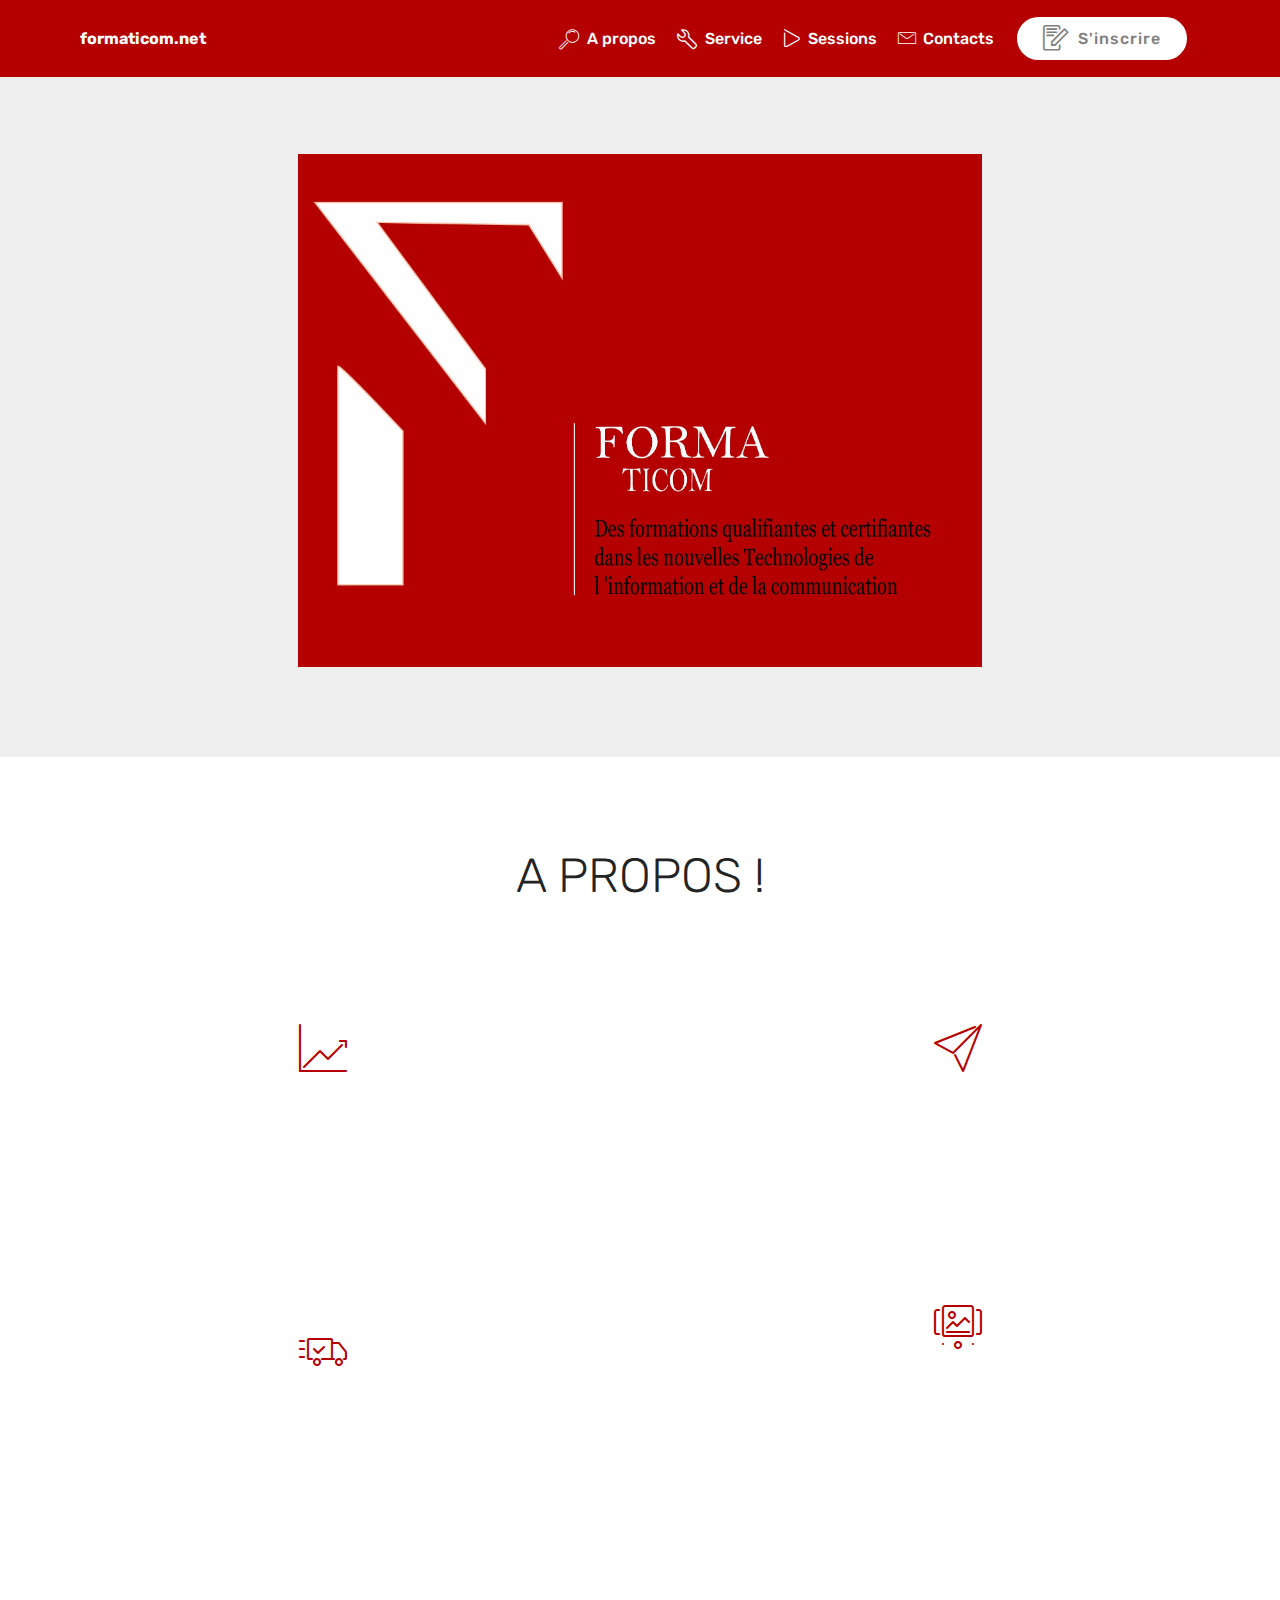
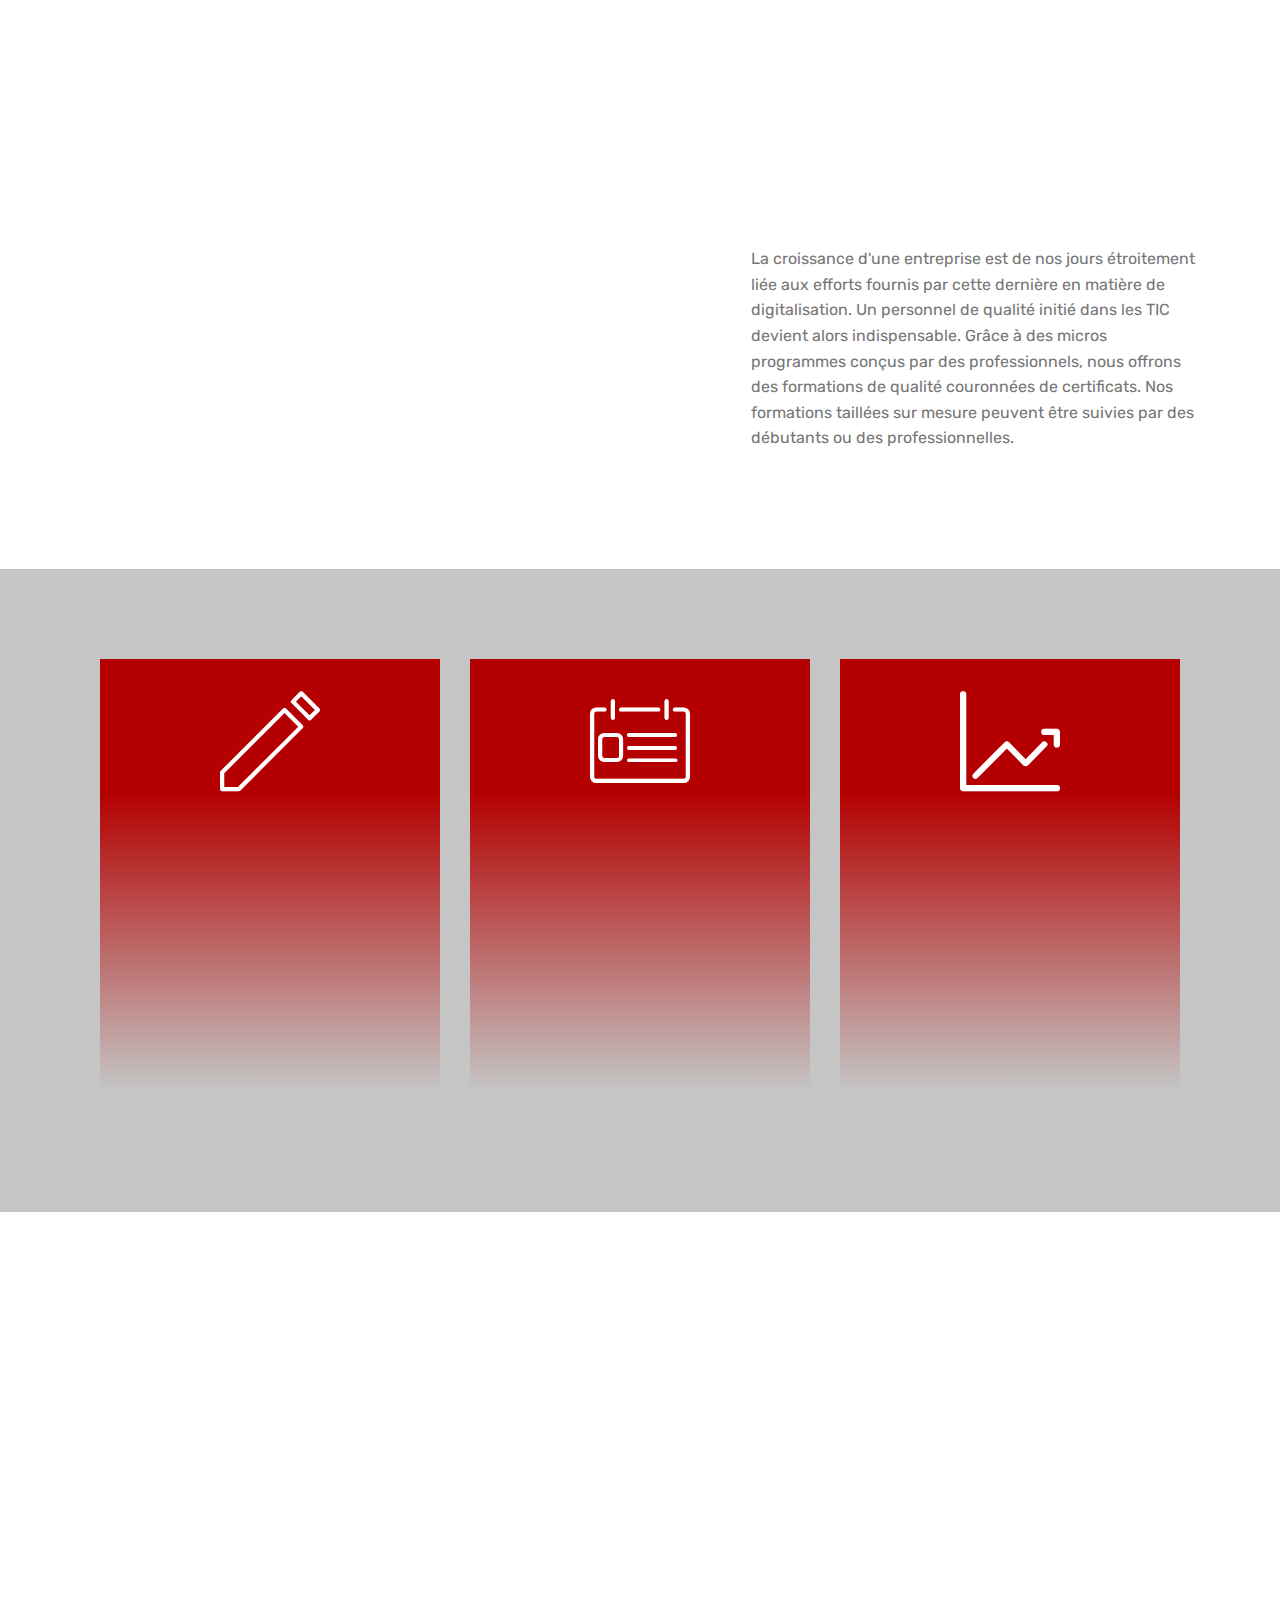
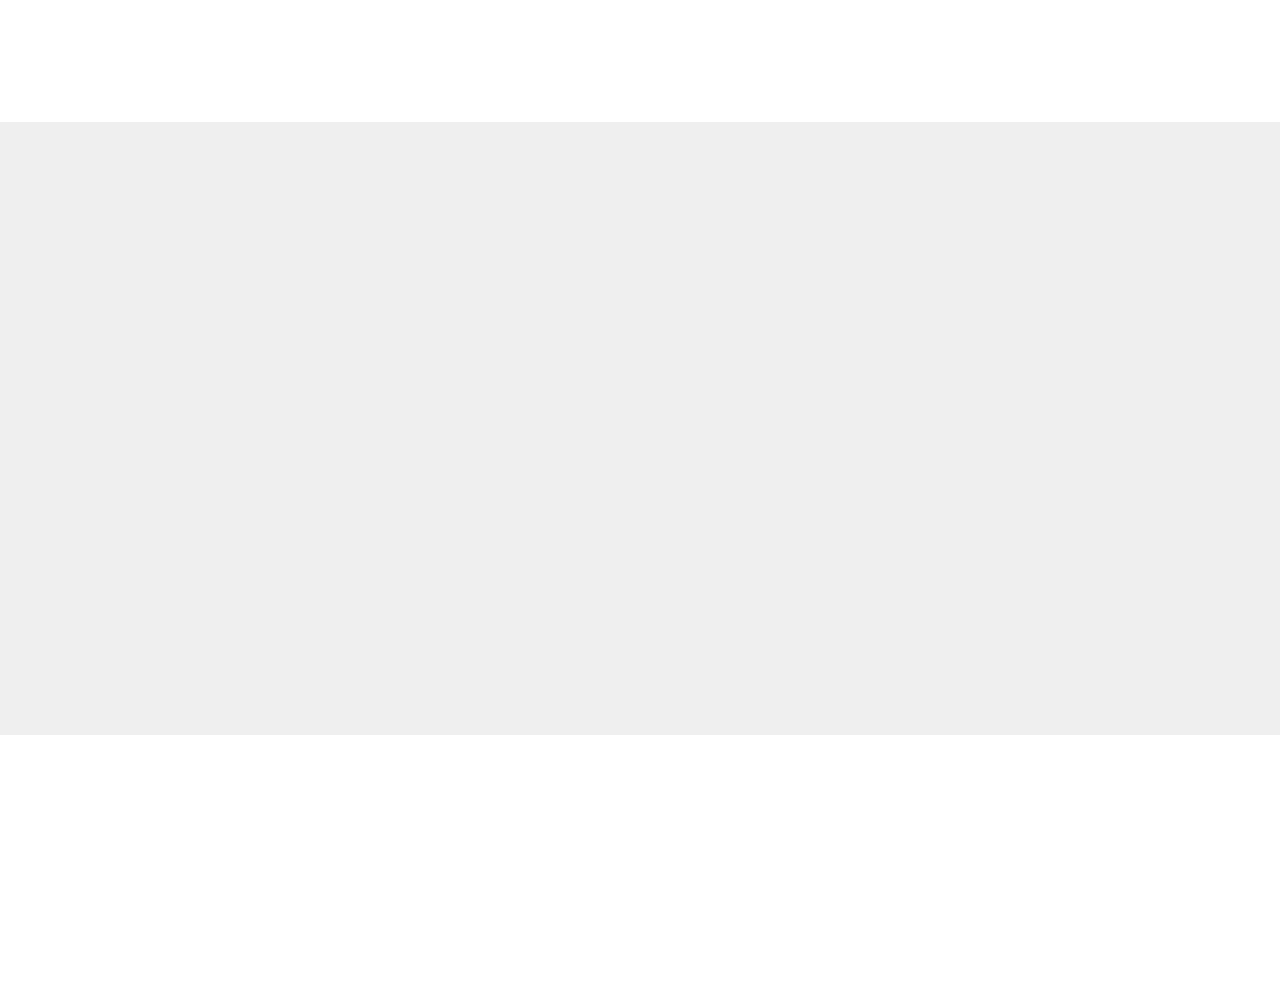
<file: index.html>
<!DOCTYPE html>
<html  >
<head>
  <!-- Site made with Mobirise Website Builder v4.12.4, https://mobirise.com -->
  <meta charset="UTF-8">
  <meta http-equiv="X-UA-Compatible" content="IE=edge">
  <meta name="generator" content="Mobirise v4.12.4, mobirise.com">
  <meta name="twitter:card" content="summary_large_image"/>
  <meta name="twitter:image:src" content="assets/images/index-meta.jpeg">
  <meta property="og:image" content="assets/images/index-meta.jpeg">
  <meta name="twitter:title" content="Home">
  <meta name="viewport" content="width=device-width, initial-scale=1, minimum-scale=1">
  <link rel="shortcut icon" href="assets/images/f.jpg" type="image/x-icon">
  <meta name="description" content="">
  
  
  <title>Home</title>
  <link rel="stylesheet" href="assets/web/assets/mobirise-icons/mobirise-icons.css">
  <link rel="stylesheet" href="assets/web/assets/mobirise-icons-bold/mobirise-icons-bold.css">
  <link rel="stylesheet" href="assets/bootstrap/css/bootstrap.min.css">
  <link rel="stylesheet" href="assets/bootstrap/css/bootstrap-grid.min.css">
  <link rel="stylesheet" href="assets/bootstrap/css/bootstrap-reboot.min.css">
  <link rel="stylesheet" href="assets/dropdown/css/style.css">
  <link rel="stylesheet" href="assets/animatecss/animate.min.css">
  <link rel="stylesheet" href="assets/tether/tether.min.css">
  <link rel="stylesheet" href="assets/socicon/css/styles.css">
  <link rel="stylesheet" href="assets/theme/css/style.css">
  <link rel="preload" as="style" href="assets/mobirise/css/mbr-additional.css"><link rel="stylesheet" href="assets/mobirise/css/mbr-additional.css" type="text/css">
  
  
  
</head>
<body>
  <section class="menu cid-smVO0CB1yA" once="menu" id="menu1-2">

    

    <nav class="navbar navbar-expand beta-menu navbar-dropdown align-items-center navbar-fixed-top navbar-toggleable-sm">
        <button class="navbar-toggler navbar-toggler-right" type="button" data-toggle="collapse" data-target="#navbarSupportedContent" aria-controls="navbarSupportedContent" aria-expanded="false" aria-label="Toggle navigation">
            <div class="hamburger">
                <span></span>
                <span></span>
                <span></span>
                <span></span>
            </div>
        </button>
        <div class="menu-logo">
            <div class="navbar-brand">
                
                <span class="navbar-caption-wrap"><a class="navbar-caption text-white display-4" href="https://mobirise.co">formaticom.net</a></span>
            </div>
        </div>
        <div class="collapse navbar-collapse" id="navbarSupportedContent">
            <ul class="navbar-nav nav-dropdown" data-app-modern-menu="true"><li class="nav-item"><a class="nav-link link text-white display-4" href="index.html#features12-7"><span class="mbri-search mbr-iconfont mbr-iconfont-btn" style="font-size: 20px;"></span>A propos</a></li><li class="nav-item"><a class="nav-link link text-white display-4" href="index.html#features8-9"><span class="mbrib-setting3 mbr-iconfont mbr-iconfont-btn" style="font-size: 20px;"></span>
                        Service</a></li><li class="nav-item"><a class="nav-link link text-white display-4" href="index.html#services2-c"><span class="mbrib-play mbr-iconfont mbr-iconfont-btn" style="font-size: 18px;"></span>
                        Sessions</a></li><li class="nav-item"><a class="nav-link link text-white display-4" href="index.html#form1-a"><span class="mbri-letter mbr-iconfont mbr-iconfont-btn" style="font-size: 18px;"></span>Contacts</a></li></ul>
            <div class="navbar-buttons mbr-section-btn"><a class="btn btn-sm btn-white display-4" href="https://mobirise.co"><span class="mbrib-edit mbr-iconfont mbr-iconfont-btn"></span>
                    S'inscrire</a></div>
        </div>
    </nav>
</section>

<section class="engine"><a href="https://mobirise.info/t">amp template</a></section><section class="header4 cid-smVPo4SfcO" data-bg-video="https://youtu.be/lMXfmJBOIiI" id="header4-4">

    

    

    <div class="container">
        <div class="row justify-content-md-center">
            <div class="media-content col-md-10">
                
                
                <div class="mbr-text align-center mbr-white pb-3">
                    
                </div>
                
            </div>
            <div class="mbr-figure pt-5">
                <img src="assets/images/photodef.jpeg" alt="Mobirise" title="" style="width: 60%;">
            </div>
        </div>
    </div>
</section>

<section class="features12 cid-smVStZF9JF" id="features12-7">
    
    

    

    <div class="container">
        <h2 class="mbr-section-title pb-2 mbr-fonts-style display-2">A PROPOS !<br></h2>
        <h3 class="mbr-section-subtitle pb-3 mbr-fonts-style display-5">Avec les TIC, Les entreprises:</h3>

        <div class="media-container-row pt-5">
            <div class="block-content align-right">
                <div class="card pl-3 pr-3 pb-5">
                    <div class="mbr-card-img-title">
                        <div class="card-img pb-3">
                             <span class="mbr-iconfont mbri-growing-chart" style="color: rgb(180, 0, 0); fill: rgb(180, 0, 0);"></span>
                        </div>
                        <div class="mbr-crt-title">
                            <h4 class="card-title py-2 mbr-crt-title mbr-fonts-style display-7">100&nbsp;</h4>
                        </div>
                    </div>                

                    <div class="card-box">
                        <p class="mbr-text mbr-section-text mbr-fonts-style display-7">doublent leurs chiffres d’affaire et peuvent désormais redéfinir leur cible, prendre des décisions en fonction de l’attente des consommateurs.</p>
                    </div>
                </div>

                <div class="card pl-3 pr-3">
                    <div class="mbr-card-img-title">
                        <div class="card-img pb-3">
                            <span class="mbr-iconfont mbri-delivery" style="color: rgb(180, 0, 0); fill: rgb(180, 0, 0);"></span>
                        </div>
                        <div class="mbr-crt-title">
                            <h4 class="card-title py-2 mbr-crt-title mbr-fonts-style display-7">300</h4>
                        </div>
                    </div>
                    <div class="card-box">
                        <p class="mbr-text mbr-section-text mbr-fonts-style display-7">S’assurer du suivi des commandes et des livraisons à distance.
                        </p>
                    </div>
                </div>
            </div>

            <div class="mbr-figure m-auto" style="width: 50%;">
                <img src="assets/images/allah-1.png" alt="Mobirise" title="">
            </div>

            <div class="block-content align-left">
                <div class="card pl-3 pr-3 pb-5">
                    <div class="mbr-card-img-title">
                        <div class="card-img pb-3">
                             <span class="mbr-iconfont mbri-paper-plane" style="color: rgb(180, 0, 0); fill: rgb(180, 0, 0);"></span>
                        </div>
                        <div class="mbr-crt-title">
                            <h4 class="card-title py-2 mbr-crt-title mbr-fonts-style display-7">200</h4>
                        </div>
                    </div>                

                    <div class="card-box">
                        <p class="mbr-text mbr-section-text mbr-fonts-style display-7">communiquer leurs informations par Internet, etre en intéraction directe avec &nbsp;une communauté d'internaute</p>
                    </div>
                </div>

                <div class="card pl-3 pr-3">
                    <div class="mbr-card-img-title">
                        <div class="card-img pb-3">
                            <span class="mbr-iconfont mbri-image-slider" style="color: rgb(180, 0, 0); fill: rgb(180, 0, 0);"></span>
                        </div>
                        <div class="mbr-crt-title">
                            <h4 class="card-title py-2 mbr-crt-title mbr-fonts-style display-7">4OO</h4>
                        </div>
                    </div>
                    <div class="card-box">
                        <p class="mbr-text mbr-section-text mbr-fonts-style display-7">Et surtout à travers la fonction marketing peuvent créer leur images et des audiences</p>
                    </div>
                </div>
            </div>
        </div>
    </div>
</section>

<section class="tabs4 cid-snjO5sZwC4" id="tabs4-1a">

    

    

    <div class="container">
        <h2 class="mbr-section-title align-center pb-3 mbr-fonts-style display-2">Ceci dit:</h2>
        

        <div class="media-container-row mt-5 pt-3">
            <div class="mbr-figure" style="width: 60%;">
                <img src="assets/images/mbr-848x617.png" alt="Mobirise" title="">
            </div>
            <div class="tabs-container">
                <ul class="nav nav-tabs" role="tablist">
                    <li class="nav-item"><a class="nav-link mbr-fonts-style active display-7" role="tab" data-toggle="tab" href="#tabs4-1a_tab0"><br></a></li>
                    
                    
                    
                    
                    
                </ul>
                <div class="tab-content">
                    <div id="tab1" class="tab-pane in active" role="tabpanel">
                        <div class="row">
                            <div class="col-md-12">
                                <p class="mbr-text py-5 mbr-fonts-style display-7">La croissance d'une entreprise est de nos jours étroitement liée aux efforts fournis par cette dernière en matière de digitalisation. Un personnel de qualité initié dans les TIC devient alors indispensable. Grâce à des micros programmes conçus par des professionnels, nous offrons des formations de qualité couronnées de certificats. Nos formations taillées sur mesure peuvent être suivies par des débutants ou des professionnelles.  <br></p>
                            </div>
                        </div>
                    </div>
                    <div id="tab2" class="tab-pane" role="tabpanel">
                        <div class="row">
                            <div class="col-md-12">
                                <p class="mbr-text py-5 mbr-fonts-style display-7">
                                    Mobirise themes are based on Bootstrap 3 and Bootstrap 4 - most powerful mobile first framework. Now, even if you're not code-savvy, you can be a part of an exciting growing bootstrap community.</p>
                            </div>
                        </div>
                    </div>
                    <div id="tab3" class="tab-pane" role="tabpanel">
                        <div class="row">
                            <div class="col-md-12">
                                <p class="mbr-text py-5 mbr-fonts-style display-7">
                                    Choose from the large selection of latest pre-made blocks - full-screen intro, bootstrap carousel, content slider, responsive image gallery with lightbox, parallax scrolling, video backgrounds, hamburger menu, sticky header and more.
                                </p>
                            </div>
                        </div>
                    </div>
                    <div id="tab4" class="tab-pane" role="tabpanel">
                        <div class="row">
                            <div class="col-md-12">
                                <p class="mbr-text py-5 mbr-fonts-style display-7">
                                    Sites made with Mobirise are 100% mobile-friendly according the latest Google Test and Google loves those websites (officially)!
                                </p>
                            </div>
                        </div>
                    </div>
                    <div id="tab5" class="tab-pane" role="tabpanel">
                        <div class="row">
                            <div class="col-md-12">
                                <p class="mbr-text py-5 mbr-fonts-style display-7">
                                    Mobirise themes are based on Bootstrap 3 and Bootstrap 4 - most powerful mobile first framework. Now, even if you're not code-savvy, you can be a part of an exciting growing bootstrap community.
                                </p>
                            </div>
                        </div>
                    </div>
                    <div id="tab6" class="tab-pane" role="tabpanel">
                        <div class="row">
                            <div class="col-md-12">
                                <p class="mbr-text py-5 mbr-fonts-style display-7">
                                    Choose from the large selection of latest pre-made blocks - full-screen intro, bootstrap carousel, content slider, responsive image gallery with lightbox, parallax scrolling, video backgrounds, hamburger menu, sticky header and more.
                                </p>
                            </div>
                        </div>
                    </div>
                </div>
            </div>
        </div>
    </div>
</section>

<section class="features8 cid-smVVg4gZ60 mbr-parallax-background" id="features8-9">

    

    <div class="mbr-overlay" style="opacity: 0.2; background-color: rgb(35, 35, 35);">
    </div>

    <div class="container">
        <div class="media-container-row">

            <div class="card  col-12 col-md-6 col-lg-4">
                <div class="card-img">
                    <span class="mbr-iconfont mbri-edit2"></span>
                </div>
                <div class="card-box align-center">
                    <h4 class="card-title mbr-fonts-style display-7">Formation</h4>
                    <p class="mbr-text mbr-fonts-style display-7">Nous offrons des formations de qualité dans plusieurs domaines des nouvelles technolgies de l'information et de la communication</p>
                    <div class="mbr-section-btn text-center"><a href="page1.html" class="btn btn-white display-4">Voire Plus</a></div>
                </div>
            </div>

            <div class="card  col-12 col-md-6 col-lg-4">
                <div class="card-img">
                    <span class="mbr-iconfont mbri-contact-form"></span>
                </div>
                <div class="card-box align-center">
                    <h4 class="card-title mbr-fonts-style display-7">Certification&nbsp;</h4>
                    <p class="mbr-text mbr-fonts-style display-7">Nos formations sont sanctionnés d'un certificat professionnelle délivré par le site suivi d'un accompagement.</p>
                    <div class="mbr-section-btn text-center"><a href="page2.html" class="btn btn-white display-4">Voire Plus</a></div>
                </div>
            </div>

            <div class="card  col-12 col-md-6 col-lg-4">
                <div class="card-img">
                    <span class="mbr-iconfont mbrib-growing-chart"></span>
                </div>
                <div class="card-box align-center">
                    <h4 class="card-title mbr-fonts-style display-7">Consultance</h4>
                    <p class="mbr-text mbr-fonts-style display-7">Nous avons aussi pour vocation d'accompagner les entreprises dans le processus de digitalisation de leur activités</p>
                    <div class="mbr-section-btn text-center"><a href="page3.html" class="btn btn-white display-4">Voire Plus</a></div>
                </div>
            </div>

            
        </div>
    </div>
</section>

<section class="services2 cid-smVYy0WZhU" id="services2-c">
    <!---->
    
    <!---->
    <!--Overlay-->
    
    <!--Container-->
    <div class="container">
        <div class="col-md-12">
            <div class="media-container-row">
                <div class="mbr-figure" style="width: 50%;">
                    <img src="assets/images/sans-titre-1.jpg" alt="Mobirise" title="">
                </div>
                <div class="align-left aside-content">
                    <h2 class="mbr-title pt-2 mbr-fonts-style display-2">Prochaine Session</h2>
                    <div class="mbr-section-text">
                        <p class="mbr-text text1 pt-2 mbr-light mbr-fonts-style display-7"><strong>Communication et &nbsp;Marketing digital</strong></p>
                        <p class="mbr-text text2 pt-4 mbr-light mbr-fonts-style display-2">
                            $190&nbsp;<span class="cost">$250</span></p>
                    </div>
                    <!--Btn-->
                    <div class="mbr-section-btn pt-3 align-left"><a href="https://mobirise.co" class="btn btn-primary-outline display-4">S'inscrire</a></div>
                </div>
            </div>
        </div>
    </div>
</section>

<section class="mbr-section form1 cid-smVVY1aJ6d" id="form1-a">

    

    
    <div class="container">
        <div class="row justify-content-center">
            <div class="title col-12 col-lg-8">
                <h2 class="mbr-section-title align-center pb-3 mbr-fonts-style display-2">
                    CONTACT FORM
                </h2>
                <h3 class="mbr-section-subtitle align-center mbr-light pb-3 mbr-fonts-style display-5">Envouyer un email à&nbsp;</h3>
            </div>
        </div>
    </div>
    <div class="container">
        <div class="row justify-content-center">
            <div class="media-container-column col-lg-8" data-form-type="formoid">
                <!---Formbuilder Form--->
                <form action="https://mobirise.com/" method="POST" class="mbr-form form-with-styler" data-form-title="Mobirise Form"><input type="hidden" name="email" data-form-email="true" value="4yLNdYAuOMpW9IFbMelUcRSJI15OOP7GUbE4m1gPMv342zIlbxJEy5iY6qr/dNaO1luRGtScjYkOReqDlXxkxaNT897ehk1jkNd8LfeTHHcF01TQdanT6vSQ+8FFUenP">
                    <div class="row">
                        <div hidden="hidden" data-form-alert="" class="alert alert-success col-12">Thanks for filling out the form!</div>
                        <div hidden="hidden" data-form-alert-danger="" class="alert alert-danger col-12">
                        </div>
                    </div>
                    <div class="dragArea row">
                        <div class="col-md-4  form-group" data-for="name">
                            <label for="name-form1-a" class="form-control-label mbr-fonts-style display-7">Name</label>
                            <input type="text" name="name" data-form-field="Name" required="required" class="form-control display-7" id="name-form1-a">
                        </div>
                        <div class="col-md-4  form-group" data-for="email">
                            <label for="email-form1-a" class="form-control-label mbr-fonts-style display-7">Email</label>
                            <input type="email" name="email" data-form-field="Email" required="required" class="form-control display-7" id="email-form1-a">
                        </div>
                        <div data-for="phone" class="col-md-4  form-group">
                            <label for="phone-form1-a" class="form-control-label mbr-fonts-style display-7">Phone</label>
                            <input type="tel" name="phone" data-form-field="Phone" class="form-control display-7" id="phone-form1-a">
                        </div>
                        <div data-for="message" class="col-md-12 form-group">
                            <label for="message-form1-a" class="form-control-label mbr-fonts-style display-7">Message</label>
                            <textarea name="message" data-form-field="Message" class="form-control display-7" id="message-form1-a"></textarea>
                        </div>
                        <div class="col-md-12 input-group-btn align-center"><button type="submit" class="btn btn-primary btn-form display-4">SEND FORM</button></div>
                    </div>
                </form><!---Formbuilder Form--->
            </div>
        </div>
    </div>
</section>

<section class="cid-smVW9fksm7" id="social-buttons2-b">

    

    

    <div class="container">
        <div class="media-container-row">
            <div class="col-md-8 align-center">
                <h2 class="pb-3 mbr-fonts-style display-2">SUIVEZ NOUS!
                </h2>
                <div class="social-list pl-0 mb-0">
                    <a href="https://twitter.com/mobirise" target="_blank">
                        <span class="px-2 mbr-iconfont mbr-iconfont-social socicon-twitter socicon" style="color: rgb(180, 0, 0); fill: rgb(180, 0, 0);"></span>
                    </a>
                    <a href="https://www.facebook.com/pages/Mobirise/1616226671953247" target="_blank">
                        <span class="px-2 mbr-iconfont mbr-iconfont-social socicon-facebook socicon" style="color: rgb(180, 0, 0); fill: rgb(180, 0, 0);"></span>
                    </a>
                    <a href="https://instagram.com/mobirise" target="_blank">
                        <span class="px-2 mbr-iconfont mbr-iconfont-social socicon-instagram socicon" style="color: rgb(180, 0, 0); fill: rgb(180, 0, 0);"></span>
                    </a>
                    <a href="https://www.youtube.com/c/mobirise" target="_blank">
                        
                    </a>
                    <a href="https://www.behance.net/Mobirise" target="_blank">
                        
                    </a>
                </div>
            </div>
        </div>
    </div>
</section>


  <script src="assets/web/assets/jquery/jquery.min.js"></script>
  <script src="assets/popper/popper.min.js"></script>
  <script src="assets/bootstrap/js/bootstrap.min.js"></script>
  <script src="assets/smoothscroll/smooth-scroll.js"></script>
  <script src="assets/dropdown/js/nav-dropdown.js"></script>
  <script src="assets/dropdown/js/navbar-dropdown.js"></script>
  <script src="assets/touchswipe/jquery.touch-swipe.min.js"></script>
  <script src="assets/viewportchecker/jquery.viewportchecker.js"></script>
  <script src="assets/ytplayer/jquery.mb.ytplayer.min.js"></script>
  <script src="assets/vimeoplayer/jquery.mb.vimeo_player.js"></script>
  <script src="assets/mbr-tabs/mbr-tabs.js"></script>
  <script src="assets/parallax/jarallax.min.js"></script>
  <script src="assets/sociallikes/social-likes.js"></script>
  <script src="assets/tether/tether.min.js"></script>
  <script src="assets/theme/js/script.js"></script>
  <script src="assets/formoid/formoid.min.js"></script>
  
  
  <input name="animation" type="hidden">
   <div id="scrollToTop" class="scrollToTop mbr-arrow-up"><a style="text-align: center;"><i class="mbr-arrow-up-icon mbr-arrow-up-icon-cm cm-icon cm-icon-smallarrow-up"></i></a></div>
  </body>
</html>
</file>
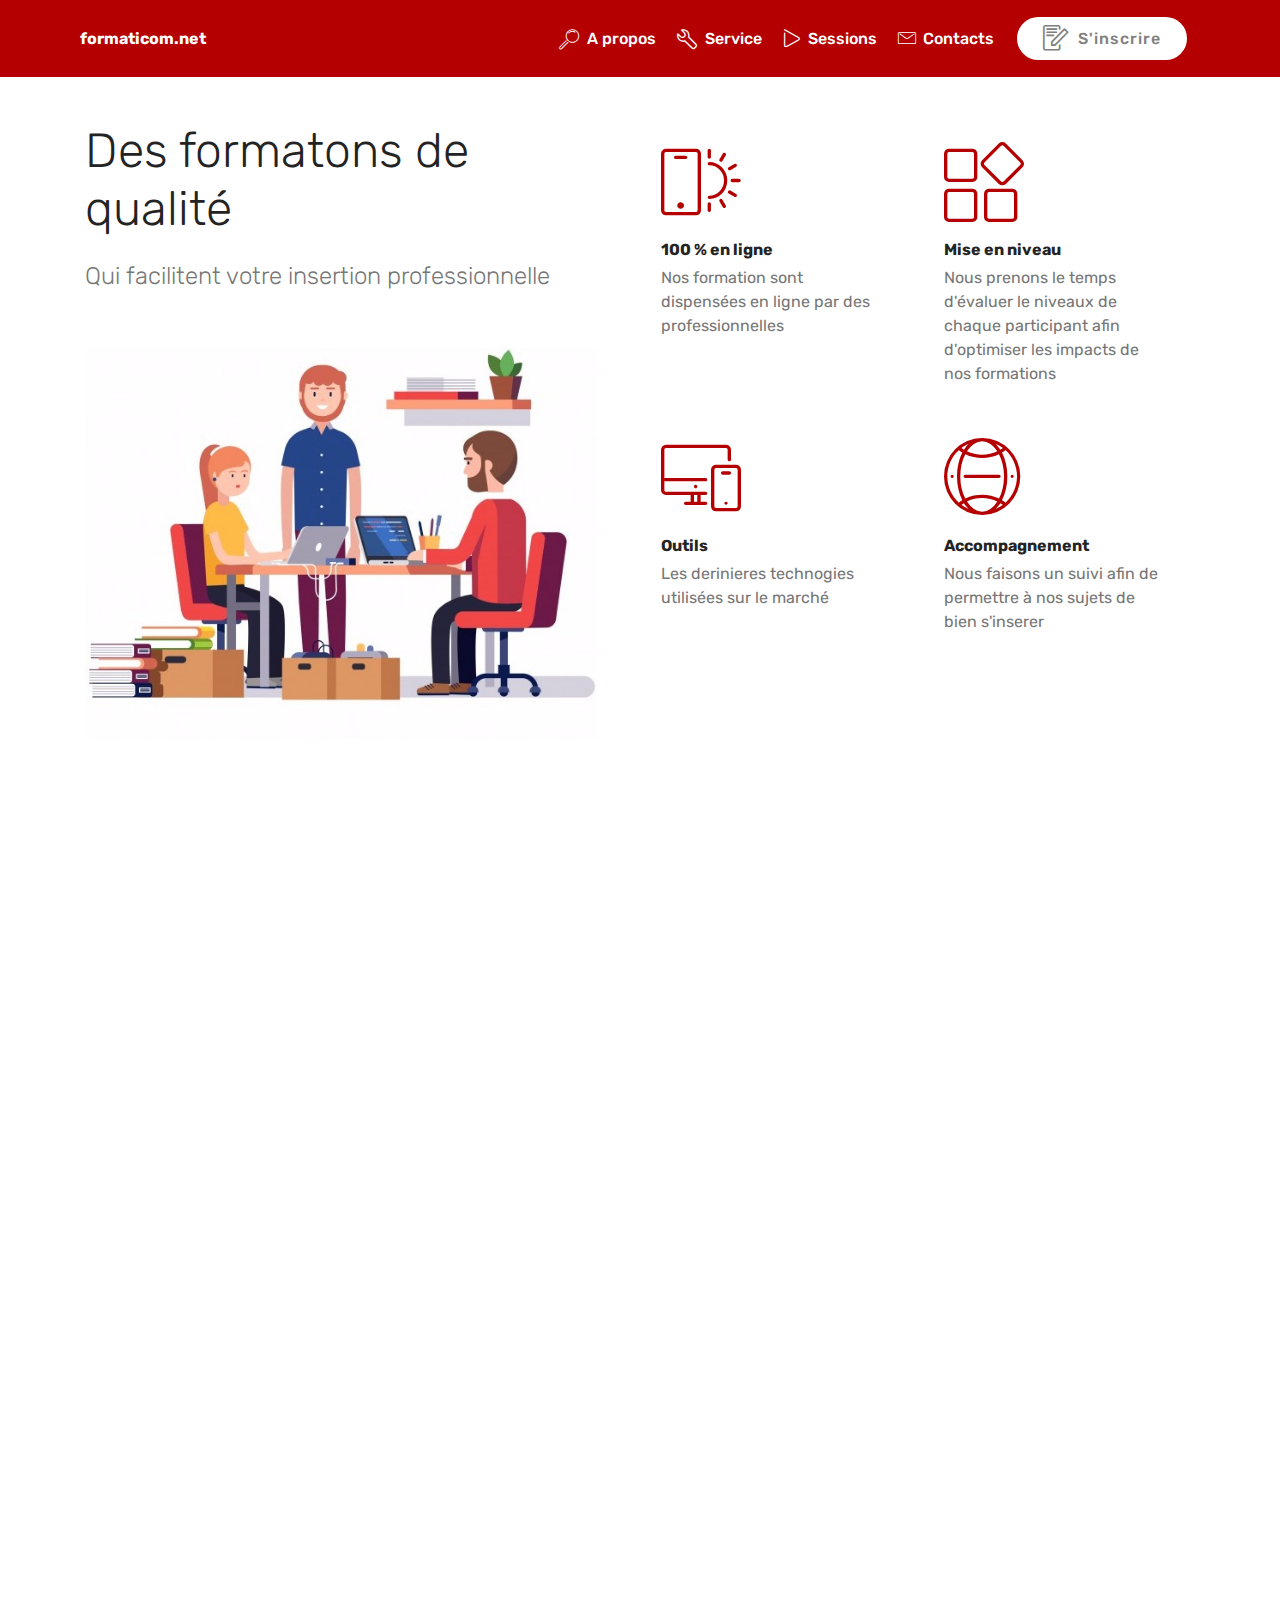
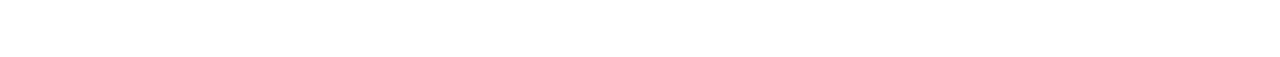
<file: page1.html>
<!DOCTYPE html>
<html  >
<head>
  <!-- Site made with Mobirise Website Builder v4.12.4, https://mobirise.com -->
  <meta charset="UTF-8">
  <meta http-equiv="X-UA-Compatible" content="IE=edge">
  <meta name="generator" content="Mobirise v4.12.4, mobirise.com">
  <meta name="viewport" content="width=device-width, initial-scale=1, minimum-scale=1">
  <link rel="shortcut icon" href="assets/images/f.jpg" type="image/x-icon">
  <meta name="description" content="Website Builder Description">
  
  
  <title>formation</title>
  <link rel="stylesheet" href="assets/web/assets/mobirise-icons-bold/mobirise-icons-bold.css">
  <link rel="stylesheet" href="assets/web/assets/mobirise-icons/mobirise-icons.css">
  <link rel="stylesheet" href="assets/bootstrap/css/bootstrap.min.css">
  <link rel="stylesheet" href="assets/bootstrap/css/bootstrap-grid.min.css">
  <link rel="stylesheet" href="assets/bootstrap/css/bootstrap-reboot.min.css">
  <link rel="stylesheet" href="assets/dropdown/css/style.css">
  <link rel="stylesheet" href="assets/tether/tether.min.css">
  <link rel="stylesheet" href="assets/animatecss/animate.min.css">
  <link rel="stylesheet" href="assets/socicon/css/styles.css">
  <link rel="stylesheet" href="assets/theme/css/style.css">
  <link rel="preload" as="style" href="assets/mobirise/css/mbr-additional.css"><link rel="stylesheet" href="assets/mobirise/css/mbr-additional.css" type="text/css">
  
  
  
</head>
<body>
  <section class="menu cid-smVO0CB1yA" once="menu" id="menu1-f">

    

    <nav class="navbar navbar-expand beta-menu navbar-dropdown align-items-center navbar-fixed-top navbar-toggleable-sm">
        <button class="navbar-toggler navbar-toggler-right" type="button" data-toggle="collapse" data-target="#navbarSupportedContent" aria-controls="navbarSupportedContent" aria-expanded="false" aria-label="Toggle navigation">
            <div class="hamburger">
                <span></span>
                <span></span>
                <span></span>
                <span></span>
            </div>
        </button>
        <div class="menu-logo">
            <div class="navbar-brand">
                
                <span class="navbar-caption-wrap"><a class="navbar-caption text-white display-4" href="https://mobirise.co">formaticom.net</a></span>
            </div>
        </div>
        <div class="collapse navbar-collapse" id="navbarSupportedContent">
            <ul class="navbar-nav nav-dropdown" data-app-modern-menu="true"><li class="nav-item"><a class="nav-link link text-white display-4" href="index.html#features12-7"><span class="mbri-search mbr-iconfont mbr-iconfont-btn" style="font-size: 20px;"></span>A propos</a></li><li class="nav-item"><a class="nav-link link text-white display-4" href="index.html#features8-9"><span class="mbrib-setting3 mbr-iconfont mbr-iconfont-btn" style="font-size: 20px;"></span>
                        Service</a></li><li class="nav-item"><a class="nav-link link text-white display-4" href="index.html#services2-c"><span class="mbrib-play mbr-iconfont mbr-iconfont-btn" style="font-size: 18px;"></span>
                        Sessions</a></li><li class="nav-item"><a class="nav-link link text-white display-4" href="index.html#form1-a"><span class="mbri-letter mbr-iconfont mbr-iconfont-btn" style="font-size: 18px;"></span>Contacts</a></li></ul>
            <div class="navbar-buttons mbr-section-btn"><a class="btn btn-sm btn-white display-4" href="https://mobirise.co"><span class="mbrib-edit mbr-iconfont mbr-iconfont-btn"></span>
                    S'inscrire</a></div>
        </div>
    </nav>
</section>

<section class="engine"><a href="https://mobirise.info/o">free portfolio web templates</a></section><section class="counters2 counters cid-smXXcEI2LB" id="counters2-v">

    

    

    <div class="container pt-4 mt-2">
        <div class="media-container-row">
            <div class="media-block" style="width: 49%;">
                <h2 class="mbr-section-title pb-3 align-left mbr-fonts-style display-2">Des formatons de qualité&nbsp;</h2>
                <h3 class="mbr-section-subtitle pb-5 align-left mbr-fonts-style display-5">Qui facilitent votre insertion professionnelle</h3>
                <div class="mbr-figure">
                    <img src="assets/images/pequena-empresa-marcha-3447.jpeg" alt="" title="">
                </div>
            </div>
            <div class="cards-block">
                <div class="cards-container">
                    <div class="card px-3 align-left col-12 col-md-6">
                        <div class="panel-item p-3">
                            <div class="card-img pb-3">
                                <span class="mbr-iconfont pr-2 mbri-mobirise" style="color: rgb(180, 0, 0); fill: rgb(180, 0, 0);"></span>
                                <h3 class="count py-3 mbr-fonts-style display-2">
                                    100</h3>
                            </div>
                            <div class="card-text">
                                <h4 class="mbr-content-title mbr-bold mbr-fonts-style display-7">100 % en ligne&nbsp;</h4>
                                <p class="mbr-content-text mbr-fonts-style display-7">Nos formation sont dispensées en ligne par des professionnelles</p>
                            </div>
                        </div>
                    </div>
                    <div class="card px-3 align-left col-12 col-md-6">
                        <div class="panel-item p-3">
                            <div class="card-img pb-3">
                                <span class="mbr-iconfont pr-2 mbri-extension" style="color: rgb(180, 0, 0); fill: rgb(180, 0, 0);"></span>
                                <h3 class="count py-3 mbr-fonts-style display-2">
                                    200</h3>
                            </div>
                            <div class="card-text">
                                <h4 class="mbr-content-title mbr-bold mbr-fonts-style display-7">Mise en niveau</h4>
                                <p class="mbr-content-text mbr-fonts-style display-7">Nous prenons le temps d'évaluer le niveaux de chaque participant afin d'optimiser les impacts de nos formations&nbsp;</p>
                            </div>
                        </div>
                    </div>
                    <div class="card px-3 align-left col-12 col-md-6">
                        <div class="panel-item p-3">
                            <div class="card-img pb-3">
                                <span class="mbr-iconfont pr-2 mbri-responsive" style="color: rgb(180, 0, 0); fill: rgb(180, 0, 0);"></span>
                                <h3 class="count py-3 mbr-fonts-style display-2">
                                    300
                                </h3>
                            </div>
                            <div class="card-text">
                                <h4 class="mbr-content-title mbr-bold mbr-fonts-style display-7">Outils&nbsp;</h4>
                                <p class="mbr-content-text mbr-fonts-style display-7">Les derinieres technogies utilisées sur le marché</p>
                            </div>
                        </div>
                    </div>
                    <div class="card px-3 align-left col-12 col-md-6">
                        <div class="panel-item p-3">
                            <div class="card-img pb-3">
                                <span class="mbr-iconfont pr-2 mbri-globe-2" style="color: rgb(180, 0, 0); fill: rgb(180, 0, 0);"></span>
                                <h3 class="count py-3 mbr-fonts-style display-2">
                                    400
                                </h3>
                            </div>
                            <div class="card-texts">
                                <h4 class="mbr-content-title mbr-bold mbr-fonts-style display-7">Accompagnement</h4>
                                <p class="mbr-content-text mbr-fonts-style display-7">Nous faisons un suivi afin de permettre à nos sujets de bien s'inserer&nbsp;</p>
                            </div>
                        </div>
                    </div>
                </div>
            </div>
        </div>
    </div>
</section>

<section class="services2 cid-smY4Q5nS4Q" id="services2-w">
    <!---->
    
    <!---->
    <!--Overlay-->
    
    <!--Container-->
    <div class="container">
        <div class="col-md-12">
            <div class="media-container-row">
                <div class="mbr-figure" style="width: 50%;">
                    <img src="assets/images/sans-titre-1.jpg" alt="Mobirise" title="">
                </div>
                <div class="align-left aside-content">
                    <h2 class="mbr-title pt-2 mbr-fonts-style display-2">Prochaine Session</h2>
                    <div class="mbr-section-text">
                        <p class="mbr-text text1 pt-2 mbr-light mbr-fonts-style display-7"><strong>Communication et &nbsp;Marketing digital</strong></p>
                        <p class="mbr-text text2 pt-4 mbr-light mbr-fonts-style display-2">
                            $190&nbsp;<span class="cost">$250</span></p>
                    </div>
                    <!--Btn-->
                    <div class="mbr-section-btn pt-3 align-left"><a href="https://mobirise.co" class="btn btn-primary-outline display-4">S'inscrire</a></div>
                </div>
            </div>
        </div>
    </div>
</section>

<section class="cid-smY4ScTebK" id="social-buttons2-x">

    

    

    <div class="container">
        <div class="media-container-row">
            <div class="col-md-8 align-center">
                <h2 class="pb-3 mbr-fonts-style display-2">SUIVEZ NOUS!
                </h2>
                <div class="social-list pl-0 mb-0">
                    <a href="https://twitter.com/mobirise" target="_blank">
                        <span class="px-2 mbr-iconfont mbr-iconfont-social socicon-twitter socicon" style="color: rgb(180, 0, 0); fill: rgb(180, 0, 0);"></span>
                    </a>
                    <a href="https://www.facebook.com/pages/Mobirise/1616226671953247" target="_blank">
                        <span class="px-2 mbr-iconfont mbr-iconfont-social socicon-facebook socicon" style="color: rgb(180, 0, 0); fill: rgb(180, 0, 0);"></span>
                    </a>
                    <a href="https://instagram.com/mobirise" target="_blank">
                        <span class="px-2 mbr-iconfont mbr-iconfont-social socicon-instagram socicon" style="color: rgb(180, 0, 0); fill: rgb(180, 0, 0);"></span>
                    </a>
                    <a href="https://www.youtube.com/c/mobirise" target="_blank">
                        
                    </a>
                    <a href="https://www.behance.net/Mobirise" target="_blank">
                        
                    </a>
                </div>
            </div>
        </div>
    </div>
</section>


  <script src="assets/web/assets/jquery/jquery.min.js"></script>
  <script src="assets/popper/popper.min.js"></script>
  <script src="assets/bootstrap/js/bootstrap.min.js"></script>
  <script src="assets/smoothscroll/smooth-scroll.js"></script>
  <script src="assets/dropdown/js/nav-dropdown.js"></script>
  <script src="assets/dropdown/js/navbar-dropdown.js"></script>
  <script src="assets/tether/tether.min.js"></script>
  <script src="assets/viewportchecker/jquery.viewportchecker.js"></script>
  <script src="assets/sociallikes/social-likes.js"></script>
  <script src="assets/touchswipe/jquery.touch-swipe.min.js"></script>
  <script src="assets/theme/js/script.js"></script>
  
  
  <input name="animation" type="hidden">
   <div id="scrollToTop" class="scrollToTop mbr-arrow-up"><a style="text-align: center;"><i class="mbr-arrow-up-icon mbr-arrow-up-icon-cm cm-icon cm-icon-smallarrow-up"></i></a></div>
  </body>
</html>
</file>
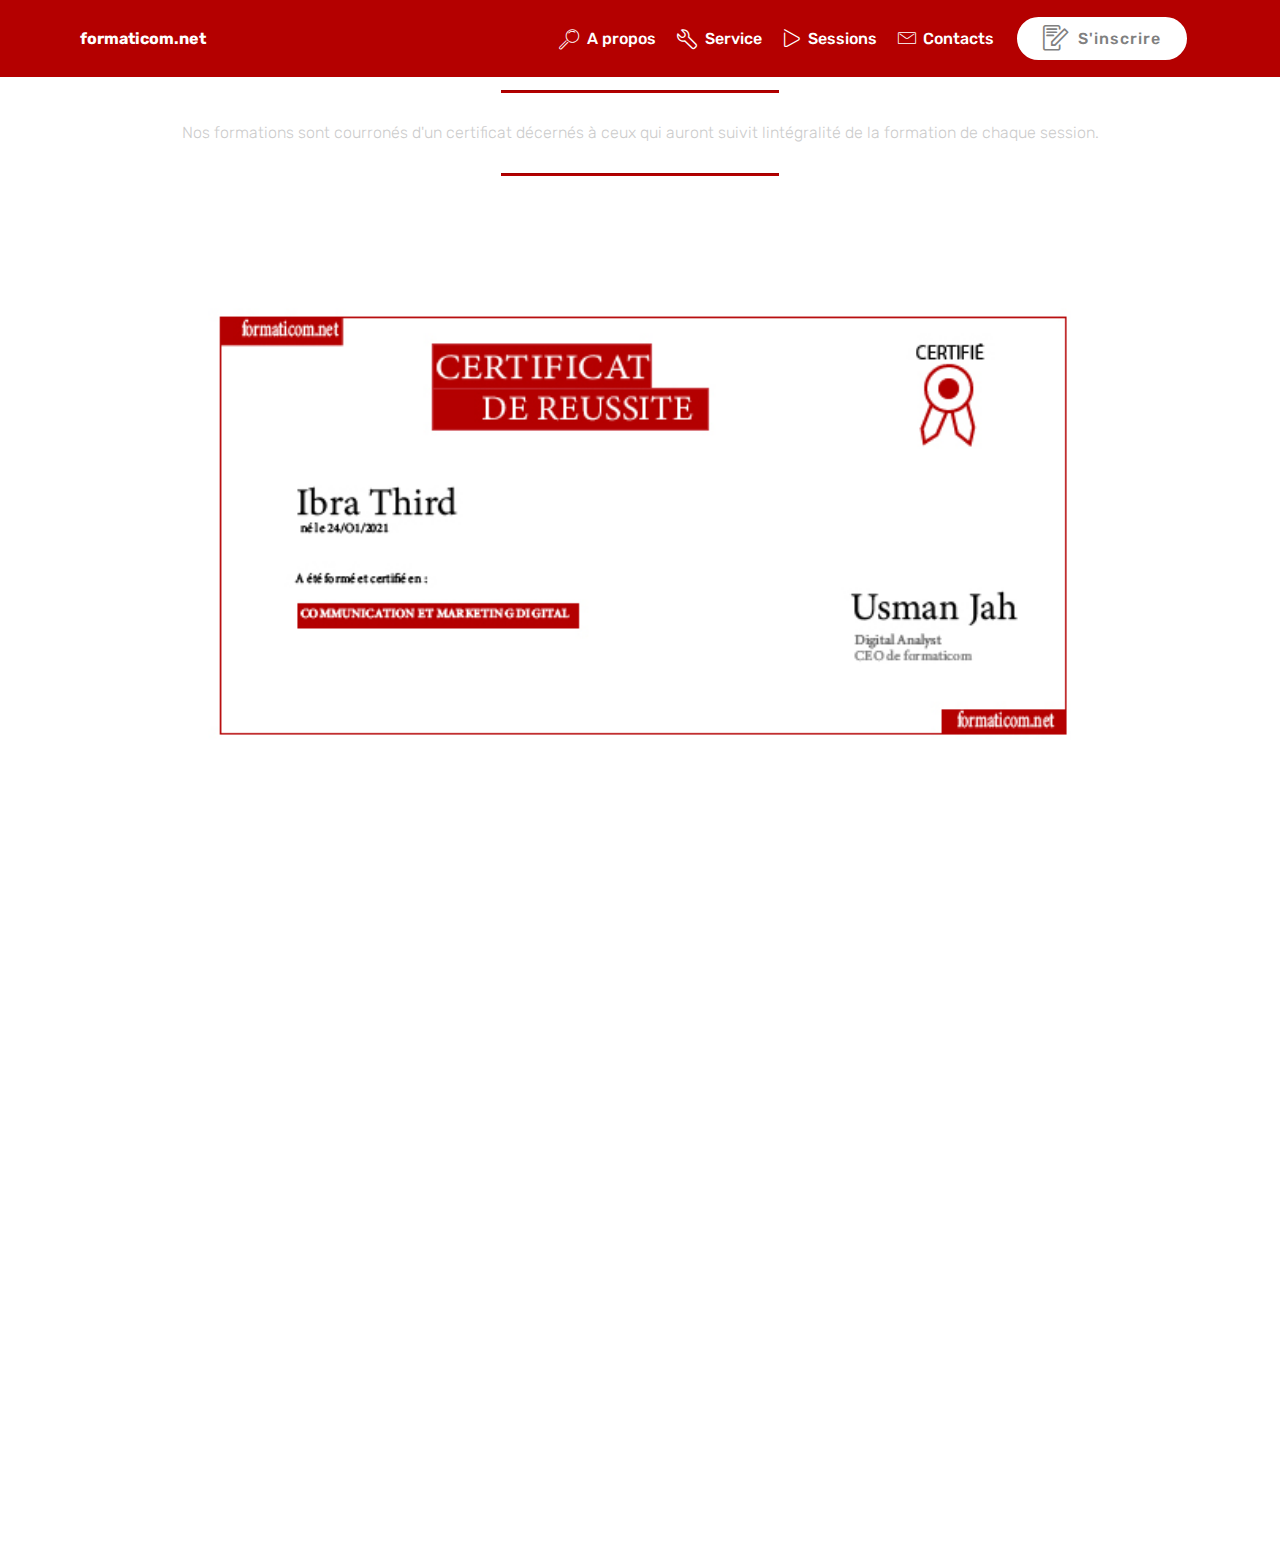
<file: page2.html>
<!DOCTYPE html>
<html  >
<head>
  <!-- Site made with Mobirise Website Builder v4.12.4, https://mobirise.com -->
  <meta charset="UTF-8">
  <meta http-equiv="X-UA-Compatible" content="IE=edge">
  <meta name="generator" content="Mobirise v4.12.4, mobirise.com">
  <meta name="viewport" content="width=device-width, initial-scale=1, minimum-scale=1">
  <link rel="shortcut icon" href="assets/images/f.jpg" type="image/x-icon">
  <meta name="description" content="Site Builder Description">
  
  
  <title>certification</title>
  <link rel="stylesheet" href="assets/web/assets/mobirise-icons-bold/mobirise-icons-bold.css">
  <link rel="stylesheet" href="assets/web/assets/mobirise-icons/mobirise-icons.css">
  <link rel="stylesheet" href="assets/bootstrap/css/bootstrap.min.css">
  <link rel="stylesheet" href="assets/bootstrap/css/bootstrap-grid.min.css">
  <link rel="stylesheet" href="assets/bootstrap/css/bootstrap-reboot.min.css">
  <link rel="stylesheet" href="assets/dropdown/css/style.css">
  <link rel="stylesheet" href="assets/tether/tether.min.css">
  <link rel="stylesheet" href="assets/animatecss/animate.min.css">
  <link rel="stylesheet" href="assets/socicon/css/styles.css">
  <link rel="stylesheet" href="assets/theme/css/style.css">
  <link rel="preload" as="style" href="assets/mobirise/css/mbr-additional.css"><link rel="stylesheet" href="assets/mobirise/css/mbr-additional.css" type="text/css">
  
  
  
</head>
<body>
  <section class="menu cid-smVO0CB1yA" once="menu" id="menu1-g">

    

    <nav class="navbar navbar-expand beta-menu navbar-dropdown align-items-center navbar-fixed-top navbar-toggleable-sm">
        <button class="navbar-toggler navbar-toggler-right" type="button" data-toggle="collapse" data-target="#navbarSupportedContent" aria-controls="navbarSupportedContent" aria-expanded="false" aria-label="Toggle navigation">
            <div class="hamburger">
                <span></span>
                <span></span>
                <span></span>
                <span></span>
            </div>
        </button>
        <div class="menu-logo">
            <div class="navbar-brand">
                
                <span class="navbar-caption-wrap"><a class="navbar-caption text-white display-4" href="https://mobirise.co">formaticom.net</a></span>
            </div>
        </div>
        <div class="collapse navbar-collapse" id="navbarSupportedContent">
            <ul class="navbar-nav nav-dropdown" data-app-modern-menu="true"><li class="nav-item"><a class="nav-link link text-white display-4" href="index.html#features12-7"><span class="mbri-search mbr-iconfont mbr-iconfont-btn" style="font-size: 20px;"></span>A propos</a></li><li class="nav-item"><a class="nav-link link text-white display-4" href="index.html#features8-9"><span class="mbrib-setting3 mbr-iconfont mbr-iconfont-btn" style="font-size: 20px;"></span>
                        Service</a></li><li class="nav-item"><a class="nav-link link text-white display-4" href="index.html#services2-c"><span class="mbrib-play mbr-iconfont mbr-iconfont-btn" style="font-size: 18px;"></span>
                        Sessions</a></li><li class="nav-item"><a class="nav-link link text-white display-4" href="index.html#form1-a"><span class="mbri-letter mbr-iconfont mbr-iconfont-btn" style="font-size: 18px;"></span>Contacts</a></li></ul>
            <div class="navbar-buttons mbr-section-btn"><a class="btn btn-sm btn-white display-4" href="https://mobirise.co"><span class="mbrib-edit mbr-iconfont mbr-iconfont-btn"></span>
                    S'inscrire</a></div>
        </div>
    </nav>
</section>

<section class="engine"><a href="https://mobirise.info/s">bootstrap theme</a></section><section class="mbr-section article content9 cid-sn1ecyg4YG" id="content9-14">
    
     

    <div class="container">
        <div class="inner-container" style="width: 100%;">
            <hr class="line" style="width: 25%;">
            <div class="section-text align-center mbr-fonts-style display-4">Nos formations sont courronés d'un certificat décernés à ceux qui auront suivit lintégralité de la formation de chaque session.</div>
            <hr class="line" style="width: 25%;">
        </div>
        </div>
</section>

<section class="cid-sn1e92wS4W" id="image3-13">

    

    <figure class="mbr-figure container">
            <div class="image-block" style="width: 80%;">
                <img src="assets/images/artboard-1.jpg" width="1400" alt="Mobirise" title="">
                <figcaption class="mbr-figure-caption mbr-figure-caption-over">
                    <div class="container pb-5 mbr-white align-center mbr-fonts-style display-1"></div>
                </figcaption>
            </div>
    </figure>
</section>

<section class="services2 cid-snhtMS7FvL" id="services2-16">
    <!---->
    
    <!---->
    <!--Overlay-->
    
    <!--Container-->
    <div class="container">
        <div class="col-md-12">
            <div class="media-container-row">
                <div class="mbr-figure" style="width: 50%;">
                    <img src="assets/images/sans-titre-1.jpg" alt="Mobirise" title="">
                </div>
                <div class="align-left aside-content">
                    <h2 class="mbr-title pt-2 mbr-fonts-style display-2">Prochaine Session</h2>
                    <div class="mbr-section-text">
                        <p class="mbr-text text1 pt-2 mbr-light mbr-fonts-style display-7"><strong>Communication et &nbsp;Marketing digital</strong></p>
                        <p class="mbr-text text2 pt-4 mbr-light mbr-fonts-style display-2">
                            $190&nbsp;<span class="cost">$250</span></p>
                    </div>
                    <!--Btn-->
                    <div class="mbr-section-btn pt-3 align-left"><a href="https://mobirise.co" class="btn btn-primary-outline display-4">S'inscrire</a></div>
                </div>
            </div>
        </div>
    </div>
</section>

<section class="cid-sn1ehnERYQ" id="social-buttons2-15">

    

    

    <div class="container">
        <div class="media-container-row">
            <div class="col-md-8 align-center">
                <h2 class="pb-3 mbr-fonts-style display-2">SUIVEZ NOUS!
                </h2>
                <div class="social-list pl-0 mb-0">
                    <a href="https://twitter.com/mobirise" target="_blank">
                        <span class="px-2 mbr-iconfont mbr-iconfont-social socicon-twitter socicon" style="color: rgb(180, 0, 0); fill: rgb(180, 0, 0);"></span>
                    </a>
                    <a href="https://www.facebook.com/pages/Mobirise/1616226671953247" target="_blank">
                        <span class="px-2 mbr-iconfont mbr-iconfont-social socicon-facebook socicon" style="color: rgb(180, 0, 0); fill: rgb(180, 0, 0);"></span>
                    </a>
                    <a href="https://instagram.com/mobirise" target="_blank">
                        <span class="px-2 mbr-iconfont mbr-iconfont-social socicon-instagram socicon" style="color: rgb(180, 0, 0); fill: rgb(180, 0, 0);"></span>
                    </a>
                    <a href="https://www.youtube.com/c/mobirise" target="_blank">
                        
                    </a>
                    <a href="https://www.behance.net/Mobirise" target="_blank">
                        
                    </a>
                </div>
            </div>
        </div>
    </div>
</section>


  <script src="assets/web/assets/jquery/jquery.min.js"></script>
  <script src="assets/popper/popper.min.js"></script>
  <script src="assets/bootstrap/js/bootstrap.min.js"></script>
  <script src="assets/smoothscroll/smooth-scroll.js"></script>
  <script src="assets/dropdown/js/nav-dropdown.js"></script>
  <script src="assets/dropdown/js/navbar-dropdown.js"></script>
  <script src="assets/tether/tether.min.js"></script>
  <script src="assets/viewportchecker/jquery.viewportchecker.js"></script>
  <script src="assets/sociallikes/social-likes.js"></script>
  <script src="assets/touchswipe/jquery.touch-swipe.min.js"></script>
  <script src="assets/theme/js/script.js"></script>
  
  
  <input name="animation" type="hidden">
   <div id="scrollToTop" class="scrollToTop mbr-arrow-up"><a style="text-align: center;"><i class="mbr-arrow-up-icon mbr-arrow-up-icon-cm cm-icon cm-icon-smallarrow-up"></i></a></div>
  </body>
</html>
</file>
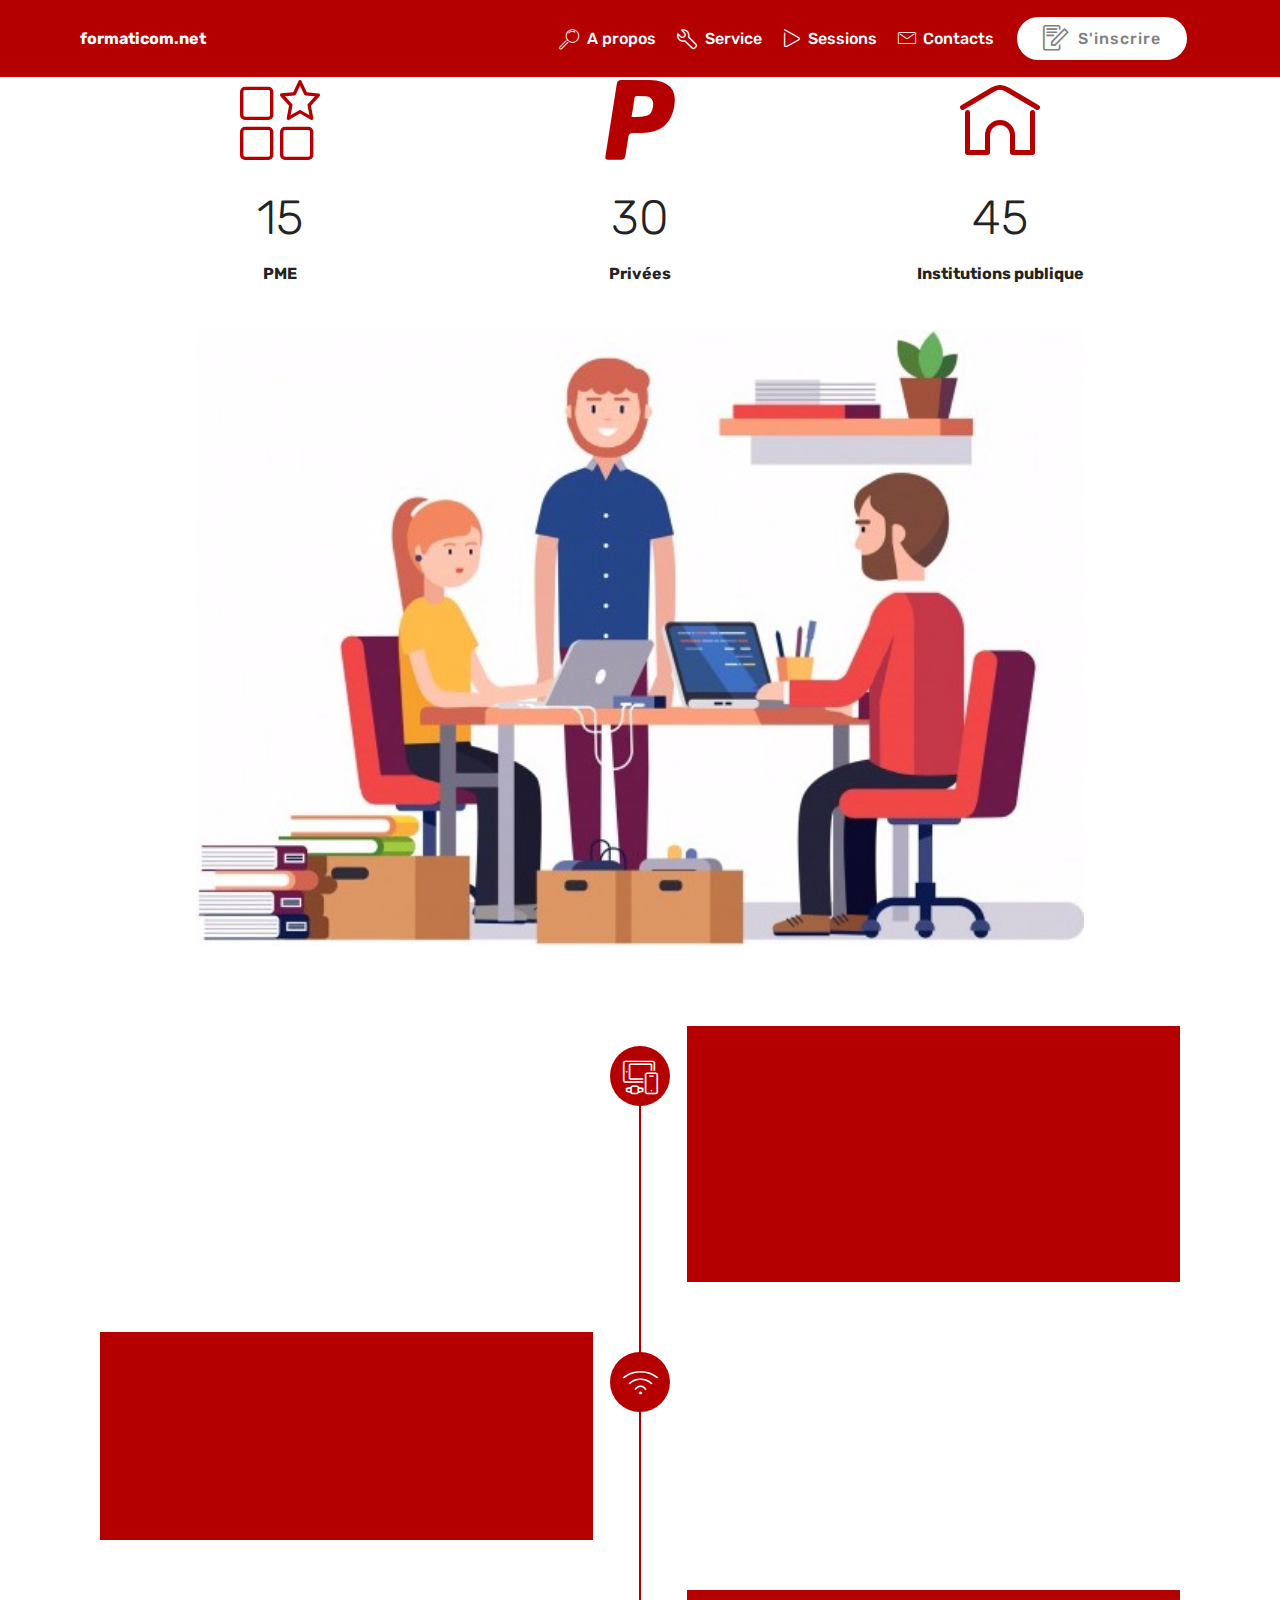
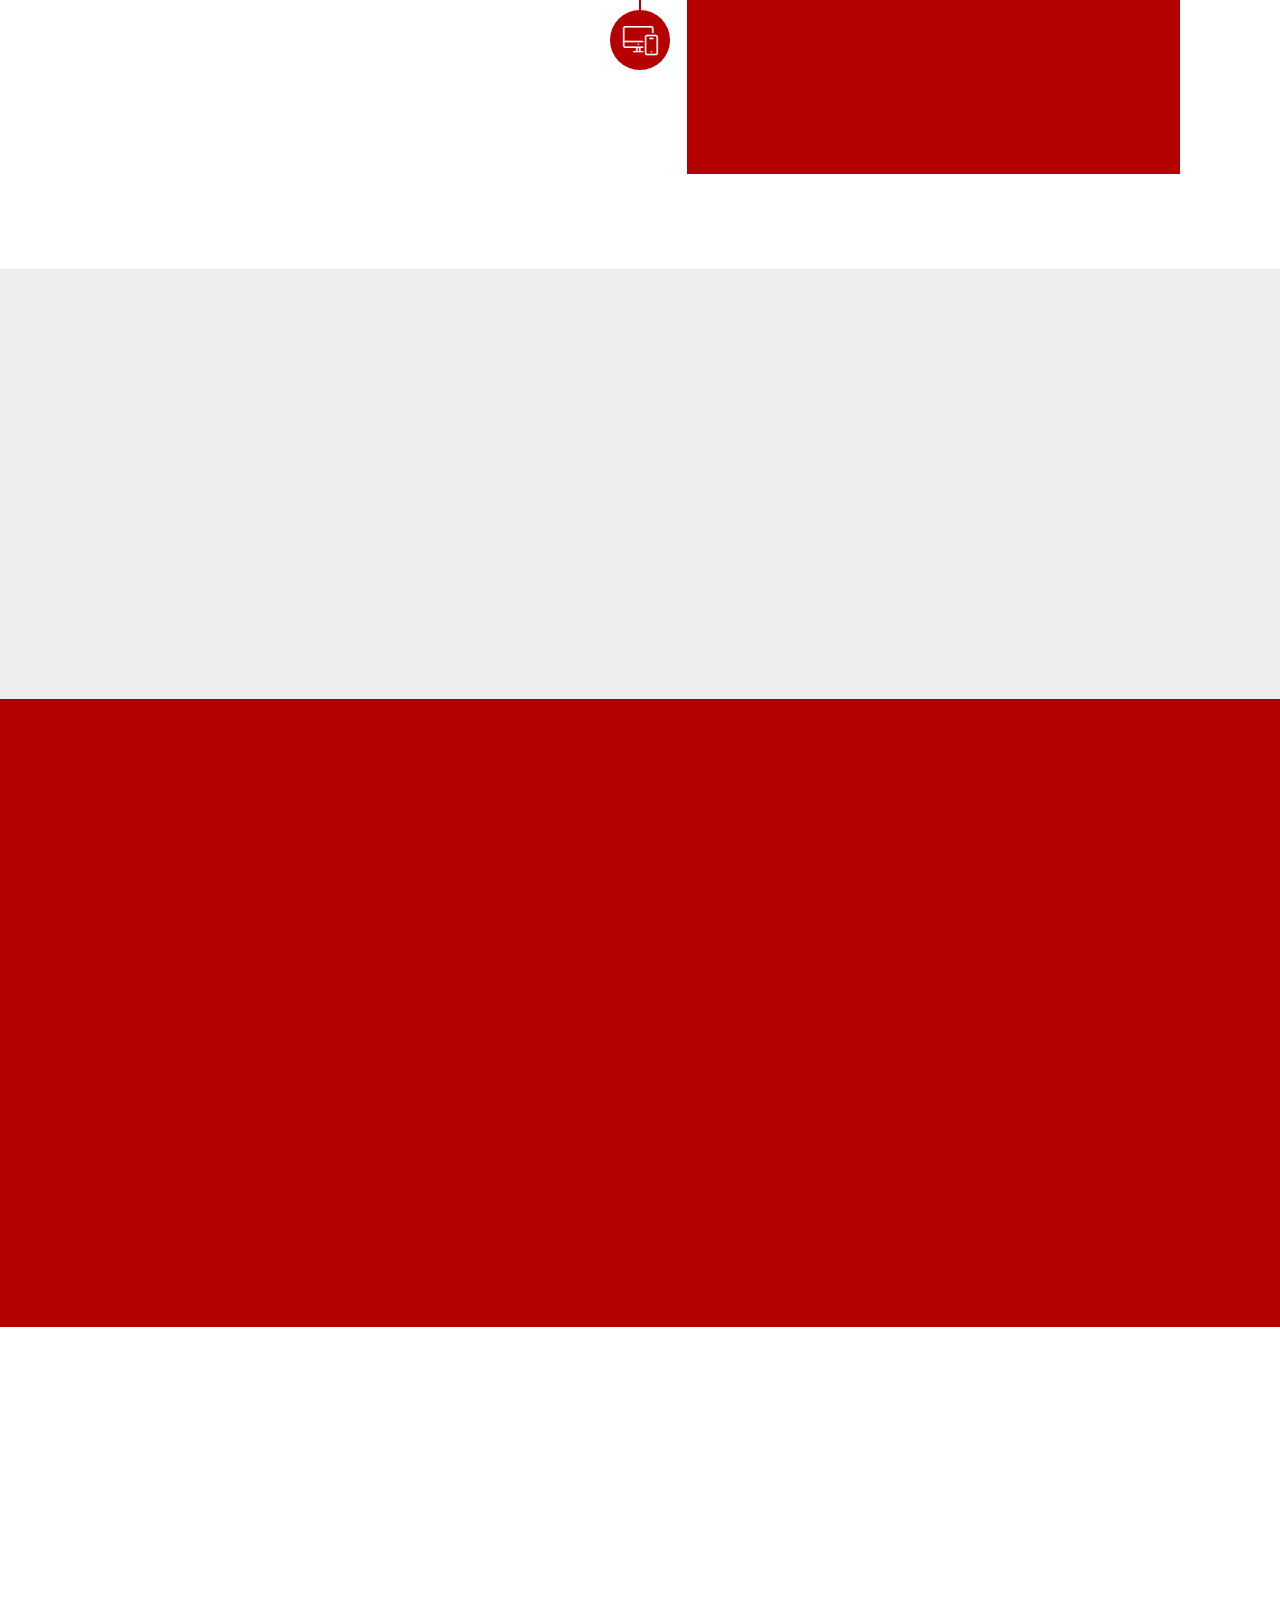
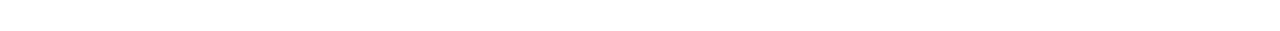
<file: page3.html>
<!DOCTYPE html>
<html  >
<head>
  <!-- Site made with Mobirise Website Builder v4.12.4, https://mobirise.com -->
  <meta charset="UTF-8">
  <meta http-equiv="X-UA-Compatible" content="IE=edge">
  <meta name="generator" content="Mobirise v4.12.4, mobirise.com">
  <meta name="viewport" content="width=device-width, initial-scale=1, minimum-scale=1">
  <link rel="shortcut icon" href="assets/images/f.jpg" type="image/x-icon">
  <meta name="description" content="Website Generator Description">
  
  
  <title>consultance</title>
  <link rel="stylesheet" href="assets/web/assets/mobirise-icons/mobirise-icons.css">
  <link rel="stylesheet" href="assets/web/assets/mobirise-icons-bold/mobirise-icons-bold.css">
  <link rel="stylesheet" href="assets/bootstrap/css/bootstrap.min.css">
  <link rel="stylesheet" href="assets/bootstrap/css/bootstrap-grid.min.css">
  <link rel="stylesheet" href="assets/bootstrap/css/bootstrap-reboot.min.css">
  <link rel="stylesheet" href="assets/dropdown/css/style.css">
  <link rel="stylesheet" href="assets/animatecss/animate.min.css">
  <link rel="stylesheet" href="assets/tether/tether.min.css">
  <link rel="stylesheet" href="assets/socicon/css/styles.css">
  <link rel="stylesheet" href="assets/theme/css/style.css">
  <link rel="preload" as="style" href="assets/mobirise/css/mbr-additional.css"><link rel="stylesheet" href="assets/mobirise/css/mbr-additional.css" type="text/css">
  
  
  
</head>
<body>
  <section class="menu cid-smVO0CB1yA" once="menu" id="menu1-h">

    

    <nav class="navbar navbar-expand beta-menu navbar-dropdown align-items-center navbar-fixed-top navbar-toggleable-sm">
        <button class="navbar-toggler navbar-toggler-right" type="button" data-toggle="collapse" data-target="#navbarSupportedContent" aria-controls="navbarSupportedContent" aria-expanded="false" aria-label="Toggle navigation">
            <div class="hamburger">
                <span></span>
                <span></span>
                <span></span>
                <span></span>
            </div>
        </button>
        <div class="menu-logo">
            <div class="navbar-brand">
                
                <span class="navbar-caption-wrap"><a class="navbar-caption text-white display-4" href="https://mobirise.co">formaticom.net</a></span>
            </div>
        </div>
        <div class="collapse navbar-collapse" id="navbarSupportedContent">
            <ul class="navbar-nav nav-dropdown" data-app-modern-menu="true"><li class="nav-item"><a class="nav-link link text-white display-4" href="index.html#features12-7"><span class="mbri-search mbr-iconfont mbr-iconfont-btn" style="font-size: 20px;"></span>A propos</a></li><li class="nav-item"><a class="nav-link link text-white display-4" href="index.html#features8-9"><span class="mbrib-setting3 mbr-iconfont mbr-iconfont-btn" style="font-size: 20px;"></span>
                        Service</a></li><li class="nav-item"><a class="nav-link link text-white display-4" href="index.html#services2-c"><span class="mbrib-play mbr-iconfont mbr-iconfont-btn" style="font-size: 18px;"></span>
                        Sessions</a></li><li class="nav-item"><a class="nav-link link text-white display-4" href="index.html#form1-a"><span class="mbri-letter mbr-iconfont mbr-iconfont-btn" style="font-size: 18px;"></span>Contacts</a></li></ul>
            <div class="navbar-buttons mbr-section-btn"><a class="btn btn-sm btn-white display-4" href="https://mobirise.co"><span class="mbrib-edit mbr-iconfont mbr-iconfont-btn"></span>
                    S'inscrire</a></div>
        </div>
    </nav>
</section>

<section class="engine"><a href="https://mobirise.info/g">build your own site</a></section><section class="counters1 counters cid-smYeT8ioq0" id="counters1-y">

    

    

    <div class="container">
        <h2 class="mbr-section-title pb-3 align-center mbr-fonts-style display-2"></h2>
        <h3 class="mbr-section-subtitle mbr-fonts-style display-5"></h3>

        <div class="container pt-4 mt-2">
            <div class="media-container-row">
                <div class="card p-3 align-center col-12 col-md-6 col-lg-4">
                    <div class="panel-item p-3">
                        <div class="card-img pb-3">
                            <span class="mbr-iconfont mbri-features" style="color: rgb(180, 0, 0); fill: rgb(180, 0, 0);"></span>
                        </div>

                        <div class="card-text">
                            <h3 class="count pt-3 pb-3 mbr-fonts-style display-2">
                                  100
                            </h3>
                            <h4 class="mbr-content-title mbr-bold mbr-fonts-style display-7">PME</h4>
                            <p class="mbr-content-text mbr-fonts-style display-7"></p>
                        </div>
                    </div>
                </div>


                <div class="card p-3 align-center col-12 col-md-6 col-lg-4">
                    <div class="panel-item p-3">
                        <div class="card-img pb-3">
                            <span class="mbr-iconfont socicon-paypal socicon" style="color: rgb(180, 0, 0); fill: rgb(180, 0, 0); font-size: 80px;"></span>
                        </div>
                        <div class="card-text">
                            <h3 class="count pt-3 pb-3 mbr-fonts-style display-2">
                                  200
                            </h3>
                            <h4 class="mbr-content-title mbr-bold mbr-fonts-style display-7">Privées</h4>
                            <p class="mbr-content-text mbr-fonts-style display-7"></p>
                        </div>
                    </div>
                </div>

                <div class="card p-3 align-center col-12 col-md-6 col-lg-4">
                    <div class="panel-item p-3">
                        <div class="card-img pb-3">
                            <span class="mbr-iconfont mbrib-home" style="color: rgb(180, 0, 0); fill: rgb(180, 0, 0);"></span>
                        </div>
                        <div class="card-text">
                            <h3 class="count pt-3 pb-3 mbr-fonts-style display-2">
                                  300
                            </h3>
                            <h4 class="mbr-content-title mbr-bold mbr-fonts-style display-7">Institutions publique</h4>
                            <p class="mbr-content-text mbr-fonts-style display-7"></p>
                        </div>
                    </div>
                </div>


                
            </div>
        </div>
   </div>
</section>

<section class="cid-sphCxBF1KQ" id="image3-1c">

    

    <figure class="mbr-figure container">
            <div class="image-block" style="width: 80%;">
                <img src="assets/images/pequena-empresa-marcha-3446.jpeg" width="1400" alt="Mobirise" title="">
                <figcaption class="mbr-figure-caption mbr-figure-caption-over">
                    <div class="container pb-5 mbr-white align-center mbr-fonts-style display-1"></div>
                </figcaption>
            </div>
    </figure>
</section>

<section class="timeline2 cid-smYfb8tb4G" id="timeline2-z">

    

    

    <div class="container align-center">
        <h2 class="mbr-section-title pb-3 mbr-fonts-style display-2"></h2>
        <h3 class="mbr-section-subtitle pb-5 mbr-fonts-style display-5"></h3>

        <div class="container timelines-container" mbri-timelines="">
            <!--1-->
            <div class="row timeline-element reverse separline">
                <span class="iconsBackground">
                    <span class="mbr-iconfont mbri-devices" style="color: rgb(255, 255, 255); fill: rgb(255, 255, 255);"></span>
                </span>          
                <div class="col-xs-12 col-md-6 align-left">
                    <div class="timeline-text-content">
                        <h4 class="mbr-timeline-title pb-3 mbr-fonts-style display-5">Transformation Digitale</h4>
                        <p class="mbr-timeline-text mbr-fonts-style display-7">Chaque organsiation a ses particularités et sa transformation doit rimée avec ses objectifs. Nous concevons des systémes d'information informatiques et de gestion assorti des propositions d'experts dans le domaine. Nous étudions l'environement de nos clients afin de soumettre de bons  plan de digitalisation</p>
                     </div>
                </div>
            </div>
            <!--2-->
            <div class="row timeline-element  separline">
                <span class="iconsBackground">
                    <span class="mbr-iconfont mbri-wifi" style="color: rgb(255, 255, 255); fill: rgb(255, 255, 255);"></span>
                </span>
                <div class="col-xs-12 col-md-6 align-left ">
                    <div class="timeline-text-content">
                        <h4 class="mbr-timeline-title pb-3 mbr-fonts-style display-5">Web marketing</h4>
                        <p class="mbr-timeline-text mbr-fonts-style display-7">Des professionnels au service de la clientèle pour l'analyse de la demande sur Internet, la veille stratégique,
le positionnement du site Internet le référencement, la publicité en ligne,
l'emailing...</p>
                    </div>
                </div>
            </div>
            <!--3-->
            <div class="row timeline-element reverse">
                <span class="iconsBackground">
                    <span class="mbr-iconfont mbri-responsive" style="color: rgb(255, 255, 255); fill: rgb(255, 255, 255);"></span>
                </span>
                <div class="col-xs-12 col-md-6 align-left">
                    <div class="timeline-text-content">
                        <h4 class="mbr-timeline-title pb-3 mbr-fonts-style display-5">Applications sur mesure</h4>      
                        <p class="mbr-timeline-text mbr-fonts-style display-7">Des solutions digitales pour vos entreprises (Web, Mobile, logiciel et cloud ) pour faciliter l'organisation  interne et externe de nos clients</p>
                    </div>
                </div>
            </div>
            <!--4-->
            
            <!--5-->
            
            <!--6-->
            
            <!--7-->
            
            <!--8-->
            
            <!--9-->
            
            <!--10-->
            
            <!--11-->
            
            <!--12-->
            
        </div>
    </div>
</section>

<section class="features13 cid-smYl0eoG6T mbr-parallax-background" id="features13-11">

    

    
    <div class="container">
        <h2 class="mbr-section-title pb-3 mbr-fonts-style align-center display-2">Partenaires</h2>

        <div class="media-container-row">
            <div class="card col-12 col-md-6 align-center col-lg-4">
                <div class="card-wrap">
                    <div class="card-img">
                        <a href="https://mailchimp.com/fr/"><img src="assets/images/mailchimp.jpg" alt="Mobirise" title=""></a>
                    </div>
                    <div class="card-box p-5">
                        <h4 class="card-title py-2 mbr-fonts-style align-center mbr-white display-5"></h4>
                        <p class="mbr-text mbr-fonts-style mbr-white display-7"><br><br><br><br></p>
                    </div>
                </div>
            </div>
            <div class="card col-12 col-md-6 align-center col-lg-4">
                <div class="card-wrap">
                    <div class="card-img">
                        <a href="https://mobirise.com/fr/"><img src="assets/images/mobirise1.jpg" alt="Mobirise" title=""></a>
                    </div>
                    <div class="card-box p-5">
                        <h4 class="card-title py-2 mbr-fonts-style align-center mbr-white display-5"><br><br><br><br></h4>
                        <p class="mbr-text mbr-fonts-style mbr-white display-7"></p>
                    </div>
                </div>
            </div>
            <div class="card col-12 col-md-6 align-center col-lg-4">
                <div class="card-wrap">
                    <div class="card-img">
                        <a href="https://github.com/"><img src="assets/images/th.jpg" alt="Mobirise" title=""></a>
                    </div>
                    <div class="card-box p-5">
                        <h4 class="card-title py-2 mbr-fonts-style align-center mbr-white display-5"></h4>
                        <p class="mbr-text mbr-fonts-style mbr-white display-7"><br><br><br>.
                        </p>
                    </div>
                </div>
            </div>    
        </div>
    </div>
</section>

<section class="mbr-section form1 cid-smYkLQzEeG" id="form1-10">

    

    
    <div class="container">
        <div class="row justify-content-center">
            <div class="title col-12 col-lg-8">
                <h2 class="mbr-section-title align-center pb-3 mbr-fonts-style display-2">SOUMETTRE VOTRE PROJET</h2>
                <h3 class="mbr-section-subtitle align-center mbr-light pb-3 mbr-fonts-style display-5"></h3>
            </div>
        </div>
    </div>
    <div class="container">
        <div class="row justify-content-center">
            <div class="media-container-column col-lg-8" data-form-type="formoid">
                <!---Formbuilder Form--->
                <form action="https://mobirise.com/" method="POST" class="mbr-form form-with-styler" data-form-title="Mobirise Form"><input type="hidden" name="email" data-form-email="true" value="D0GljafebJRdQD/IXJnfvDXgm0ZBLm/H0Jceo4CK3QIiUBO2dZonGEVKNYTIXjg06GqsCcSFp/jQoJZjwfz+6o0tm/8tmPGWqBlIBGcCF1LXtp8Tsr5P9W/AoxLwan4w">
                    <div class="row">
                        <div hidden="hidden" data-form-alert="" class="alert alert-success col-12">Merci d'avoir pris contact! 
Nous vous contacterons dés-que possible in cha Allah</div>
                        <div hidden="hidden" data-form-alert-danger="" class="alert alert-danger col-12">
                        </div>
                    </div>
                    <div class="dragArea row">
                        <div class="col-md-4  form-group" data-for="name">
                            <label for="name-form1-10" class="form-control-label mbr-fonts-style display-7">Name</label>
                            <input type="text" name="name" data-form-field="Name" required="required" class="form-control display-7" id="name-form1-10">
                        </div>
                        <div class="col-md-4  form-group" data-for="email">
                            <label for="email-form1-10" class="form-control-label mbr-fonts-style display-7">Email</label>
                            <input type="email" name="email" data-form-field="Email" required="required" class="form-control display-7" id="email-form1-10">
                        </div>
                        <div data-for="phone" class="col-md-4  form-group">
                            <label for="phone-form1-10" class="form-control-label mbr-fonts-style display-7">Phone</label>
                            <input type="tel" name="phone" data-form-field="Phone" class="form-control display-7" id="phone-form1-10">
                        </div>
                        <div data-for="message" class="col-md-12 form-group">
                            <label for="message-form1-10" class="form-control-label mbr-fonts-style display-7">Message</label>
                            <textarea name="message" data-form-field="Message" class="form-control display-7" id="message-form1-10"></textarea>
                        </div>
                        <div class="col-md-12 input-group-btn align-center"><button type="submit" class="btn btn-primary btn-form display-4">SEND FORM</button></div>
                    </div>
                </form><!---Formbuilder Form--->
            </div>
        </div>
    </div>
</section>

<section class="cid-smYlUlyajj" id="social-buttons2-12">

    

    

    <div class="container">
        <div class="media-container-row">
            <div class="col-md-8 align-center">
                <h2 class="pb-3 mbr-fonts-style display-2">SUIVEZ NOUS!
                </h2>
                <div class="social-list pl-0 mb-0">
                    <a href="https://twitter.com/mobirise" target="_blank">
                        <span class="px-2 mbr-iconfont mbr-iconfont-social socicon-twitter socicon" style="color: rgb(180, 0, 0); fill: rgb(180, 0, 0);"></span>
                    </a>
                    <a href="https://www.facebook.com/pages/Mobirise/1616226671953247" target="_blank">
                        <span class="px-2 mbr-iconfont mbr-iconfont-social socicon-facebook socicon" style="color: rgb(180, 0, 0); fill: rgb(180, 0, 0);"></span>
                    </a>
                    <a href="https://instagram.com/mobirise" target="_blank">
                        <span class="px-2 mbr-iconfont mbr-iconfont-social socicon-instagram socicon" style="color: rgb(180, 0, 0); fill: rgb(180, 0, 0);"></span>
                    </a>
                    <a href="https://www.youtube.com/c/mobirise" target="_blank">
                        
                    </a>
                    <a href="https://www.behance.net/Mobirise" target="_blank">
                        
                    </a>
                </div>
            </div>
        </div>
    </div>
</section>


  <script src="assets/web/assets/jquery/jquery.min.js"></script>
  <script src="assets/popper/popper.min.js"></script>
  <script src="assets/bootstrap/js/bootstrap.min.js"></script>
  <script src="assets/smoothscroll/smooth-scroll.js"></script>
  <script src="assets/dropdown/js/nav-dropdown.js"></script>
  <script src="assets/dropdown/js/navbar-dropdown.js"></script>
  <script src="assets/touchswipe/jquery.touch-swipe.min.js"></script>
  <script src="assets/viewportchecker/jquery.viewportchecker.js"></script>
  <script src="assets/parallax/jarallax.min.js"></script>
  <script src="assets/sociallikes/social-likes.js"></script>
  <script src="assets/tether/tether.min.js"></script>
  <script src="assets/theme/js/script.js"></script>
  <script src="assets/formoid/formoid.min.js"></script>
  
  
  <input name="animation" type="hidden">
   <div id="scrollToTop" class="scrollToTop mbr-arrow-up"><a style="text-align: center;"><i class="mbr-arrow-up-icon mbr-arrow-up-icon-cm cm-icon cm-icon-smallarrow-up"></i></a></div>
  </body>
</html>
</file>
<file: assets/web/assets/mobirise-icons/mobirise-icons.css>
@font-face {
  font-family: 'MobiriseIcons';
  src:  url('mobirise-icons.eot?spat4u');
  src:  url('mobirise-icons.eot?spat4u#iefix') format('embedded-opentype'),
    url('mobirise-icons.ttf?spat4u') format('truetype'),
    url('mobirise-icons.woff?spat4u') format('woff'),
    url('mobirise-icons.svg?spat4u#MobiriseIcons') format('svg');
  font-weight: normal;
  font-style: normal;
  font-display: swap;
}

[class^="mbri-"], [class*=" mbri-"] {
  /* use !important to prevent issues with browser extensions that change fonts */
  font-family: MobiriseIcons !important;
  speak: none;
  font-style: normal;
  font-weight: normal;
  font-variant: normal;
  text-transform: none;
  line-height: 1;

  /* Better Font Rendering =========== */
  -webkit-font-smoothing: antialiased;
  -moz-osx-font-smoothing: grayscale;
}

.mbri-add-submenu:before {
  content: "\e900";
}
.mbri-alert:before {
  content: "\e901";
}
.mbri-align-center:before {
  content: "\e902";
}
.mbri-align-justify:before {
  content: "\e903";
}
.mbri-align-left:before {
  content: "\e904";
}
.mbri-align-right:before {
  content: "\e905";
}
.mbri-android:before {
  content: "\e906";
}
.mbri-apple:before {
  content: "\e907";
}
.mbri-arrow-down:before {
  content: "\e908";
}
.mbri-arrow-next:before {
  content: "\e909";
}
.mbri-arrow-prev:before {
  content: "\e90a";
}
.mbri-arrow-up:before {
  content: "\e90b";
}
.mbri-bold:before {
  content: "\e90c";
}
.mbri-bookmark:before {
  content: "\e90d";
}
.mbri-bootstrap:before {
  content: "\e90e";
}
.mbri-briefcase:before {
  content: "\e90f";
}
.mbri-browse:before {
  content: "\e910";
}
.mbri-bulleted-list:before {
  content: "\e911";
}
.mbri-calendar:before {
  content: "\e912";
}
.mbri-camera:before {
  content: "\e913";
}
.mbri-cart-add:before {
  content: "\e914";
}
.mbri-cart-full:before {
  content: "\e915";
}
.mbri-cash:before {
  content: "\e916";
}
.mbri-change-style:before {
  content: "\e917";
}
.mbri-chat:before {
  content: "\e918";
}
.mbri-clock:before {
  content: "\e919";
}
.mbri-close:before {
  content: "\e91a";
}
.mbri-cloud:before {
  content: "\e91b";
}
.mbri-code:before {
  content: "\e91c";
}
.mbri-contact-form:before {
  content: "\e91d";
}
.mbri-credit-card:before {
  content: "\e91e";
}
.mbri-cursor-click:before {
  content: "\e91f";
}
.mbri-cust-feedback:before {
  content: "\e920";
}
.mbri-database:before {
  content: "\e921";
}
.mbri-delivery:before {
  content: "\e922";
}
.mbri-desktop:before {
  content: "\e923";
}
.mbri-devices:before {
  content: "\e924";
}
.mbri-down:before {
  content: "\e925";
}
.mbri-download:before {
  content: "\e989";
}
.mbri-drag-n-drop:before {
  content: "\e927";
}
.mbri-drag-n-drop2:before {
  content: "\e928";
}
.mbri-edit:before {
  content: "\e929";
}
.mbri-edit2:before {
  content: "\e92a";
}
.mbri-error:before {
  content: "\e92b";
}
.mbri-extension:before {
  content: "\e92c";
}
.mbri-features:before {
  content: "\e92d";
}
.mbri-file:before {
  content: "\e92e";
}
.mbri-flag:before {
  content: "\e92f";
}
.mbri-folder:before {
  content: "\e930";
}
.mbri-gift:before {
  content: "\e931";
}
.mbri-github:before {
  content: "\e932";
}
.mbri-globe:before {
  content: "\e933";
}
.mbri-globe-2:before {
  content: "\e934";
}
.mbri-growing-chart:before {
  content: "\e935";
}
.mbri-hearth:before {
  content: "\e936";
}
.mbri-help:before {
  content: "\e937";
}
.mbri-home:before {
  content: "\e938";
}
.mbri-hot-cup:before {
  content: "\e939";
}
.mbri-idea:before {
  content: "\e93a";
}
.mbri-image-gallery:before {
  content: "\e93b";
}
.mbri-image-slider:before {
  content: "\e93c";
}
.mbri-info:before {
  content: "\e93d";
}
.mbri-italic:before {
  content: "\e93e";
}
.mbri-key:before {
  content: "\e93f";
}
.mbri-laptop:before {
  content: "\e940";
}
.mbri-layers:before {
  content: "\e941";
}
.mbri-left-right:before {
  content: "\e942";
}
.mbri-left:before {
  content: "\e943";
}
.mbri-letter:before {
  content: "\e944";
}
.mbri-like:before {
  content: "\e945";
}
.mbri-link:before {
  content: "\e946";
}
.mbri-lock:before {
  content: "\e947";
}
.mbri-login:before {
  content: "\e948";
}
.mbri-logout:before {
  content: "\e949";
}
.mbri-magic-stick:before {
  content: "\e94a";
}
.mbri-map-pin:before {
  content: "\e94b";
}
.mbri-menu:before {
  content: "\e94c";
}
.mbri-mobile:before {
  content: "\e94d";
}
.mbri-mobile2:before {
  content: "\e94e";
}
.mbri-mobirise:before {
  content: "\e94f";
}
.mbri-more-horizontal:before {
  content: "\e950";
}
.mbri-more-vertical:before {
  content: "\e951";
}
.mbri-music:before {
  content: "\e952";
}
.mbri-new-file:before {
  content: "\e953";
}
.mbri-numbered-list:before {
  content: "\e954";
}
.mbri-opened-folder:before {
  content: "\e955";
}
.mbri-pages:before {
  content: "\e956";
}
.mbri-paper-plane:before {
  content: "\e957";
}
.mbri-paperclip:before {
  content: "\e958";
}
.mbri-photo:before {
  content: "\e959";
}
.mbri-photos:before {
  content: "\e95a";
}
.mbri-pin:before {
  content: "\e95b";
}
.mbri-play:before {
  content: "\e95c";
}
.mbri-plus:before {
  content: "\e95d";
}
.mbri-preview:before {
  content: "\e95e";
}
.mbri-print:before {
  content: "\e95f";
}
.mbri-protect:before {
  content: "\e960";
}
.mbri-question:before {
  content: "\e961";
}
.mbri-quote-left:before {
  content: "\e962";
}
.mbri-quote-right:before {
  content: "\e963";
}
.mbri-refresh:before {
  content: "\e964";
}
.mbri-responsive:before {
  content: "\e965";
}
.mbri-right:before {
  content: "\e966";
}
.mbri-rocket:before {
  content: "\e967";
}
.mbri-sad-face:before {
  content: "\e968";
}
.mbri-sale:before {
  content: "\e969";
}
.mbri-save:before {
  content: "\e96a";
}
.mbri-search:before {
  content: "\e96b";
}
.mbri-setting:before {
  content: "\e96c";
}
.mbri-setting2:before {
  content: "\e96d";
}
.mbri-setting3:before {
  content: "\e96e";
}
.mbri-share:before {
  content: "\e96f";
}
.mbri-shopping-bag:before {
  content: "\e970";
}
.mbri-shopping-basket:before {
  content: "\e971";
}
.mbri-shopping-cart:before {
  content: "\e972";
}
.mbri-sites:before {
  content: "\e973";
}
.mbri-smile-face:before {
  content: "\e974";
}
.mbri-speed:before {
  content: "\e975";
}
.mbri-star:before {
  content: "\e976";
}
.mbri-success:before {
  content: "\e977";
}
.mbri-sun:before {
  content: "\e978";
}
.mbri-sun2:before {
  content: "\e979";
}
.mbri-tablet:before {
  content: "\e97a";
}
.mbri-tablet-vertical:before {
  content: "\e97b";
}
.mbri-target:before {
  content: "\e97c";
}
.mbri-timer:before {
  content: "\e97d";
}
.mbri-to-ftp:before {
  content: "\e97e";
}
.mbri-to-local-drive:before {
  content: "\e97f";
}
.mbri-touch-swipe:before {
  content: "\e980";
}
.mbri-touch:before {
  content: "\e981";
}
.mbri-trash:before {
  content: "\e982";
}
.mbri-underline:before {
  content: "\e983";
}
.mbri-unlink:before {
  content: "\e984";
}
.mbri-unlock:before {
  content: "\e985";
}
.mbri-up-down:before {
  content: "\e986";
}
.mbri-up:before {
  content: "\e987";
}
.mbri-update:before {
  content: "\e988";
}
.mbri-upload:before {
 content: "\e926"; 
}
.mbri-user:before {
  content: "\e98a";
}
.mbri-user2:before {
  content: "\e98b";
}
.mbri-users:before {
  content: "\e98c";
}
.mbri-video:before {
  content: "\e98d";
}
.mbri-video-play:before {
  content: "\e98e";
}
.mbri-watch:before {
  content: "\e98f";
}
.mbri-website-theme:before {
  content: "\e990";
}
.mbri-wifi:before {
  content: "\e991";
}
.mbri-windows:before {
  content: "\e992";
}
.mbri-zoom-out:before {
  content: "\e993";
}
.mbri-redo:before {
  content: "\e994";
}
.mbri-undo:before {
  content: "\e995";
}
</file>
<file: assets/web/assets/mobirise-icons-bold/mobirise-icons-bold.css>
@font-face {
  font-family: 'mobirise-icons-bold';
  font-display: swap;
  src:  url('mobirise-icons-bold.eot?m1l4yr');
  src:  url('mobirise-icons-bold.eot?m1l4yr#iefix') format('embedded-opentype'),
    url('mobirise-icons-bold.ttf?m1l4yr') format('truetype'),
    url('mobirise-icons-bold.woff?m1l4yr') format('woff'),
    url('mobirise-icons-bold.svg?m1l4yr#mobirise-icons-bold') format('svg');
  font-weight: normal;
  font-style: normal;
}

[class^="mbrib-"], [class*="mbrib-"] {
  /* use !important to prevent issues with browser extensions that change fonts */
  font-family: 'mobirise-icons-bold' !important;
  speak: none;
  font-style: normal;
  font-weight: normal;
  font-variant: normal;
  text-transform: none;
  line-height: 1;

  /* Better Font Rendering =========== */
  -webkit-font-smoothing: antialiased;
  -moz-osx-font-smoothing: grayscale;
}

.mbrib-add-submenu:before {
  content: "\e900";
}
.mbrib-alert:before {
  content: "\e901";
}
.mbrib-align-center:before {
  content: "\e902";
}
.mbrib-align-justify:before {
  content: "\e903";
}
.mbrib-align-left:before {
  content: "\e904";
}
.mbrib-align-right:before {
  content: "\e905";
}
.mbrib-android:before {
  content: "\e906";
}
.mbrib-apple:before {
  content: "\e907";
}
.mbrib-arrow-down:before {
  content: "\e908";
}
.mbrib-arrow-next:before {
  content: "\e909";
}
.mbrib-arrow-prev:before {
  content: "\e90a";
}
.mbrib-arrow-up:before {
  content: "\e90b";
}
.mbrib-bold:before {
  content: "\e90c";
}
.mbrib-bookmark:before {
  content: "\e90d";
}
.mbrib-bootstrap:before {
  content: "\e90e";
}
.mbrib-briefcase:before {
  content: "\e90f";
}
.mbrib-browse:before {
  content: "\e910";
}
.mbrib-bulleted-list:before {
  content: "\e911";
}
.mbrib-calendar:before {
  content: "\e912";
}
.mbrib-camera:before {
  content: "\e913";
}
.mbrib-cart-add:before {
  content: "\e914";
}
.mbrib-cart-full:before {
  content: "\e915";
}
.mbrib-cash:before {
  content: "\e916";
}
.mbrib-change-style:before {
  content: "\e917";
}
.mbrib-chat:before {
  content: "\e918";
}
.mbrib-clock:before {
  content: "\e919";
}
.mbrib-close:before {
  content: "\e91a";
}
.mbrib-cloud:before {
  content: "\e91b";
}
.mbrib-code:before {
  content: "\e91c";
}
.mbrib-contact-form:before {
  content: "\e91d";
}
.mbrib-credit-card:before {
  content: "\e91e";
}
.mbrib-cursor-click:before {
  content: "\e91f";
}
.mbrib-cust-feedback:before {
  content: "\e920";
}
.mbrib-database:before {
  content: "\e921";
}
.mbrib-delivery:before {
  content: "\e922";
}
.mbrib-desktop:before {
  content: "\e923";
}
.mbrib-devices:before {
  content: "\e924";
}
.mbrib-down:before {
  content: "\e925";
}
.mbrib-download:before {
  content: "\e926";
}
.mbrib-drag-n-drop:before {
  content: "\e927";
}
.mbrib-drag-n-drop2:before {
  content: "\e928";
}
.mbrib-edit:before {
  content: "\e929";
}
.mbrib-edit2:before {
  content: "\e92a";
}
.mbrib-error:before {
  content: "\e92b";
}
.mbrib-extension:before {
  content: "\e92c";
}
.mbrib-features:before {
  content: "\e92d";
}
.mbrib-file:before {
  content: "\e92e";
}
.mbrib-flag:before {
  content: "\e92f";
}
.mbrib-folder:before {
  content: "\e930";
}
.mbrib-gift:before {
  content: "\e931";
}
.mbrib-github:before {
  content: "\e932";
}
.mbrib-globe-2:before {
  content: "\e933";
}
.mbrib-globe:before {
  content: "\e934";
}
.mbrib-growing-chart:before {
  content: "\e935";
}
.mbrib-hearth:before {
  content: "\e936";
}
.mbrib-help:before {
  content: "\e937";
}
.mbrib-home:before {
  content: "\e938";
}
.mbrib-hot-cup:before {
  content: "\e939";
}
.mbrib-idea:before {
  content: "\e93a";
}
.mbrib-image-gallery:before {
  content: "\e93b";
}
.mbrib-image-slider:before {
  content: "\e93c";
}
.mbrib-info:before {
  content: "\e93d";
}
.mbrib-italic:before {
  content: "\e93e";
}
.mbrib-key:before {
  content: "\e93f";
}
.mbrib-laptop:before {
  content: "\e940";
}
.mbrib-layers:before {
  content: "\e941";
}
.mbrib-left-right:before {
  content: "\e942";
}
.mbrib-left:before {
  content: "\e943";
}
.mbrib-letter:before {
  content: "\e944";
}
.mbrib-like:before {
  content: "\e945";
}
.mbrib-link:before {
  content: "\e946";
}
.mbrib-lock:before {
  content: "\e947";
}
.mbrib-login:before {
  content: "\e948";
}
.mbrib-logout:before {
  content: "\e949";
}
.mbrib-magic-stick:before {
  content: "\e94a";
}
.mbrib-map-pin:before {
  content: "\e94b";
}
.mbrib-menu:before {
  content: "\e94c";
}
.mbrib-mobile:before {
  content: "\e94d";
}
.mbrib-mobile2:before {
  content: "\e94e";
}
.mbrib-mobirise:before {
  content: "\e94f";
}
.mbrib-more-horizontal:before {
  content: "\e950";
}
.mbrib-more-vertical:before {
  content: "\e951";
}
.mbrib-music:before {
  content: "\e952";
}
.mbrib-new-file:before {
  content: "\e953";
}
.mbrib-numbered-list:before {
  content: "\e954";
}
.mbrib-opened-folder:before {
  content: "\e955";
}
.mbrib-pages:before {
  content: "\e956";
}
.mbrib-paper-plane:before {
  content: "\e957";
}
.mbrib-paperclip:before {
  content: "\e958";
}
.mbrib-photo:before {
  content: "\e959";
}
.mbrib-photos:before {
  content: "\e95a";
}
.mbrib-pin:before {
  content: "\e95b";
}
.mbrib-play:before {
  content: "\e95c";
}
.mbrib-plus:before {
  content: "\e95d";
}
.mbrib-preview:before {
  content: "\e95e";
}
.mbrib-print:before {
  content: "\e95f";
}
.mbrib-protect:before {
  content: "\e960";
}
.mbrib-question:before {
  content: "\e961";
}
.mbrib-quote-left:before {
  content: "\e962";
}
.mbrib-quote-right:before {
  content: "\e963";
}
.mbrib-redo:before {
  content: "\e964";
}
.mbrib-refresh:before {
  content: "\e965";
}
.mbrib-responsive:before {
  content: "\e966";
}
.mbrib-right:before {
  content: "\e967";
}
.mbrib-rocket:before {
  content: "\e968";
}
.mbrib-sad-face:before {
  content: "\e969";
}
.mbrib-sale:before {
  content: "\e96a";
}
.mbrib-save:before {
  content: "\e96b";
}
.mbrib-search:before {
  content: "\e96c";
}
.mbrib-setting:before {
  content: "\e96d";
}
.mbrib-setting2:before {
  content: "\e96e";
}
.mbrib-setting3:before {
  content: "\e96f";
}
.mbrib-share:before {
  content: "\e970";
}
.mbrib-shopping-bag:before {
  content: "\e971";
}
.mbrib-shopping-basket:before {
  content: "\e972";
}
.mbrib-shopping-cart:before {
  content: "\e973";
}
.mbrib-sites:before {
  content: "\e974";
}
.mbrib-smile-face:before {
  content: "\e975";
}
.mbrib-speed:before {
  content: "\e976";
}
.mbrib-star:before {
  content: "\e977";
}
.mbrib-success:before {
  content: "\e978";
}
.mbrib-sun:before {
  content: "\e979";
}
.mbrib-sun2:before {
  content: "\e97a";
}
.mbrib-tablet-vertical:before {
  content: "\e97b";
}
.mbrib-tablet:before {
  content: "\e97c";
}
.mbrib-target:before {
  content: "\e97d";
}
.mbrib-timer:before {
  content: "\e97e";
}
.mbrib-to-ftp:before {
  content: "\e97f";
}
.mbrib-to-local-drive:before {
  content: "\e980";
}
.mbrib-touch-swipe:before {
  content: "\e981";
}
.mbrib-touch:before {
  content: "\e982";
}
.mbrib-trash:before {
  content: "\e983";
}
.mbrib-underline:before {
  content: "\e984";
}
.mbrib-undo:before {
  content: "\e985";
}
.mbrib-unlink:before {
  content: "\e986";
}
.mbrib-unlock:before {
  content: "\e987";
}
.mbrib-up-down:before {
  content: "\e988";
}
.mbrib-up:before {
  content: "\e989";
}
.mbrib-update:before {
  content: "\e98a";
}
.mbrib-upload:before {
  content: "\e98b";
}
.mbrib-user:before {
  content: "\e98c";
}
.mbrib-user2:before {
  content: "\e98d";
}
.mbrib-users:before {
  content: "\e98e";
}
.mbrib-video-play:before {
  content: "\e98f";
}
.mbrib-video:before {
  content: "\e990";
}
.mbrib-watch:before {
  content: "\e991";
}
.mbrib-website-theme:before {
  content: "\e992";
}
.mbrib-wifi:before {
  content: "\e993";
}
.mbrib-windows:before {
  content: "\e994";
}
.mbrib-zoom-out:before {
  content: "\e995";
}
</file>
<file: assets/dropdown/css/style.css>
.navbar-dropdown {
  left: 0;
  padding: 0;
  position: absolute;
  right: 0;
  top: 0;
  transition: all 0.45s ease;
  z-index: 1030;
  background: #282828; }
  .navbar-dropdown .navbar-logo {
    margin-right: 0.8rem;
    transition: margin 0.3s ease-in-out;
    vertical-align: middle; }
    .navbar-dropdown .navbar-logo img {
      height: 3.125rem;
      transition: all 0.3s ease-in-out; }
    .navbar-dropdown .navbar-logo.mbr-iconfont {
      font-size: 3.125rem;
      line-height: 3.125rem; }
  .navbar-dropdown .navbar-caption {
    font-weight: 700;
    white-space: normal;
    vertical-align: -4px;
    line-height: 3.125rem !important; }
    .navbar-dropdown .navbar-caption, .navbar-dropdown .navbar-caption:hover {
      color: inherit;
      text-decoration: none; }
  .navbar-dropdown .mbr-iconfont + .navbar-caption {
    vertical-align: -1px; }
  .navbar-dropdown.navbar-fixed-top {
    position: fixed; }
  .navbar-dropdown .navbar-brand span {
    vertical-align: -4px; }
  .navbar-dropdown.bg-color.transparent {
    background: none; }
  .navbar-dropdown.navbar-short .navbar-brand {
    padding: 0.625rem 0; }
    .navbar-dropdown.navbar-short .navbar-brand span {
      vertical-align: -1px; }
  .navbar-dropdown.navbar-short .navbar-caption {
    line-height: 2.375rem !important;
    vertical-align: -2px; }
  .navbar-dropdown.navbar-short .navbar-logo {
    margin-right: 0.5rem; }
    .navbar-dropdown.navbar-short .navbar-logo img {
      height: 2.375rem; }
    .navbar-dropdown.navbar-short .navbar-logo.mbr-iconfont {
      font-size: 2.375rem;
      line-height: 2.375rem; }
  .navbar-dropdown.navbar-short .mbr-table-cell {
    height: 3.625rem; }
  .navbar-dropdown .navbar-close {
    left: 0.6875rem;
    position: fixed;
    top: 0.75rem;
    z-index: 1000; }
  .navbar-dropdown .hamburger-icon {
    content: "";
    display: inline-block;
    vertical-align: middle;
    width: 16px;
    -webkit-box-shadow: 0 -6px 0 1px #282828,0 0 0 1px #282828,0 6px 0 1px #282828;
    -moz-box-shadow: 0 -6px 0 1px #282828,0 0 0 1px #282828,0 6px 0 1px #282828;
    box-shadow: 0 -6px 0 1px #282828,0 0 0 1px #282828,0 6px 0 1px #282828; }

.dropdown-menu .dropdown-toggle[data-toggle="dropdown-submenu"]::after {
  border-bottom: 0.35em solid transparent;
  border-left: 0.35em solid;
  border-right: 0;
  border-top: 0.35em solid transparent;
  margin-left: 0.3rem; }

.dropdown-menu .dropdown-item:focus {
  outline: 0; }

.nav-dropdown {
  font-size: 0.75rem;
  font-weight: 500;
  height: auto !important; }
  .nav-dropdown .nav-btn {
    padding-left: 1rem; }
  .nav-dropdown .link {
    margin: .667em 1.667em;
    font-weight: 500;
    padding: 0;
    transition: color .2s ease-in-out; }
    .nav-dropdown .link.dropdown-toggle {
      margin-right: 2.583em; }
      .nav-dropdown .link.dropdown-toggle::after {
        margin-left: .25rem;
        border-top: 0.35em solid;
        border-right: 0.35em solid transparent;
        border-left: 0.35em solid transparent;
        border-bottom: 0; }
      .nav-dropdown .link.dropdown-toggle[aria-expanded="true"] {
        margin: 0;
        padding: 0.667em 3.263em  0.667em 1.667em; }
  .nav-dropdown .link::after,
  .nav-dropdown .dropdown-item::after {
    color: inherit; }
  .nav-dropdown .btn {
    font-size: 0.75rem;
    font-weight: 700;
    letter-spacing: 0;
    margin-bottom: 0;
    padding-left: 1.25rem;
    padding-right: 1.25rem; }
  .nav-dropdown .dropdown-menu {
    border-radius: 0;
    border: 0;
    left: 0;
    margin: 0;
    padding-bottom: 1.25rem;
    padding-top: 1.25rem;
    position: relative; }
  .nav-dropdown .dropdown-submenu {
    margin-left: 0.125rem;
    top: 0; }
  .nav-dropdown .dropdown-item {
    font-weight: 500;
    line-height: 2;
    padding: 0.3846em 4.615em 0.3846em 1.5385em;
    position: relative;
    transition: color .2s ease-in-out, background-color .2s ease-in-out; }
    .nav-dropdown .dropdown-item::after {
      margin-top: -0.3077em;
      position: absolute;
      right: 1.1538em;
      top: 50%; }
    .nav-dropdown .dropdown-item:focus, .nav-dropdown .dropdown-item:hover {
      background: none; }

@media (max-width: 767px) {
  .nav-dropdown.navbar-toggleable-sm {
    bottom: 0;
    display: none;
    left: 0;
    overflow-x: hidden;
    position: fixed;
    top: 0;
    transform: translateX(-100%);
    -ms-transform: translateX(-100%);
    -webkit-transform: translateX(-100%);
    width: 18.75rem;
    z-index: 999; } }
.nav-dropdown.navbar-toggleable-xl {
  bottom: 0;
  display: none;
  left: 0;
  overflow-x: hidden;
  position: fixed;
  top: 0;
  transform: translateX(-100%);
  -ms-transform: translateX(-100%);
  -webkit-transform: translateX(-100%);
  width: 18.75rem;
  z-index: 999; }

.nav-dropdown-sm {
  display: block !important;
  overflow-x: hidden;
  overflow: auto;
  padding-top: 3.875rem; }
  .nav-dropdown-sm::after {
    content: "";
    display: block;
    height: 3rem;
    width: 100%; }
  .nav-dropdown-sm.collapse.in ~ .navbar-close {
    display: block !important; }
  .nav-dropdown-sm.collapsing, .nav-dropdown-sm.collapse.in {
    transform: translateX(0);
    -ms-transform: translateX(0);
    -webkit-transform: translateX(0);
    transition: all 0.25s ease-out;
    -webkit-transition: all 0.25s ease-out;
    background: #282828; }
  .nav-dropdown-sm.collapsing[aria-expanded="false"] {
    transform: translateX(-100%);
    -ms-transform: translateX(-100%);
    -webkit-transform: translateX(-100%); }
  .nav-dropdown-sm .nav-item {
    display: block;
    margin-left: 0 !important;
    padding-left: 0; }
  .nav-dropdown-sm .link,
  .nav-dropdown-sm .dropdown-item {
    border-top: 1px dotted rgba(255, 255, 255, 0.1);
    font-size: 0.8125rem;
    line-height: 1.6;
    margin: 0 !important;
    padding: 0.875rem 2.4rem 0.875rem 1.5625rem !important;
    position: relative;
    white-space: normal; }
    .nav-dropdown-sm .link:focus, .nav-dropdown-sm .link:hover,
    .nav-dropdown-sm .dropdown-item:focus,
    .nav-dropdown-sm .dropdown-item:hover {
      background: rgba(0, 0, 0, 0.2) !important;
      color: #c0a375; }
  .nav-dropdown-sm .nav-btn {
    position: relative;
    padding: 1.5625rem 1.5625rem 0 1.5625rem; }
    .nav-dropdown-sm .nav-btn::before {
      border-top: 1px dotted rgba(255, 255, 255, 0.1);
      content: "";
      left: 0;
      position: absolute;
      top: 0;
      width: 100%; }
    .nav-dropdown-sm .nav-btn + .nav-btn {
      padding-top: 0.625rem; }
      .nav-dropdown-sm .nav-btn + .nav-btn::before {
        display: none; }
  .nav-dropdown-sm .btn {
    padding: 0.625rem 0; }
  .nav-dropdown-sm .dropdown-toggle[data-toggle="dropdown-submenu"]::after {
    margin-left: .25rem;
    border-top: 0.35em solid;
    border-right: 0.35em solid transparent;
    border-left: 0.35em solid transparent;
    border-bottom: 0; }
  .nav-dropdown-sm .dropdown-toggle[data-toggle="dropdown-submenu"][aria-expanded="true"]::after {
    border-top: 0;
    border-right: 0.35em solid transparent;
    border-left: 0.35em solid transparent;
    border-bottom: 0.35em solid; }
  .nav-dropdown-sm .dropdown-menu {
    margin: 0;
    padding: 0;
    position: relative;
    top: 0;
    left: 0;
    width: 100%;
    border: 0;
    float: none;
    border-radius: 0;
    background: none; }
  .nav-dropdown-sm .dropdown-submenu {
    left: 100%;
    margin-left: 0.125rem;
    margin-top: -1.25rem;
    top: 0; }

.navbar-toggleable-sm .nav-dropdown .dropdown-menu {
  position: absolute; }

.navbar-toggleable-sm .nav-dropdown .dropdown-submenu {
  left: 100%;
  margin-left: 0.125rem;
  margin-top: -1.25rem;
  top: 0; }

.navbar-toggleable-sm.opened .nav-dropdown .dropdown-menu {
  position: relative; }

.navbar-toggleable-sm.opened .nav-dropdown .dropdown-submenu {
  left: 0;
  margin-left: 00rem;
  margin-top: 0rem;
  top: 0; }

.is-builder .nav-dropdown.collapsing {
  transition: none !important; }

/*# sourceMappingURL=style.css.map */
</file>
<file: assets/socicon/css/styles.css>
@charset "UTF-8";

@font-face {
  font-family: 'Socicon';
  src:  url('../fonts/socicon.eot');
  src:  url('../fonts/socicon.eot?#iefix') format('embedded-opentype'),
    url('../fonts/socicon.woff2') format('woff2'),
    url('../fonts/socicon.ttf') format('truetype'),
    url('../fonts/socicon.woff') format('woff'),
    url('../fonts/socicon.svg#socicon') format('svg');
  font-weight: normal;
  font-style: normal;
}

[data-icon]:before {
  font-family: "socicon" !important;
  content: attr(data-icon);
  font-style: normal !important;
  font-weight: normal !important;
  font-variant: normal !important;
  text-transform: none !important;
  speak: none;
  line-height: 1;
  -webkit-font-smoothing: antialiased;
  -moz-osx-font-smoothing: grayscale;
}

[class^="socicon-"], [class*=" socicon-"] {
  /* use !important to prevent issues with browser extensions that change fonts */
  font-family: 'Socicon' !important;
  speak: none;
  font-style: normal;
  font-weight: normal;
  font-variant: normal;
  text-transform: none;
  line-height: 1;

  /* Better Font Rendering =========== */
  -webkit-font-smoothing: antialiased;
  -moz-osx-font-smoothing: grayscale;
}

.socicon-eitaa:before {
  content: "\e97c";
}
.socicon-soroush:before {
  content: "\e97d";
}
.socicon-bale:before {
  content: "\e97e";
}
.socicon-zazzle:before {
  content: "\e97b";
}
.socicon-society6:before {
  content: "\e97a";
}
.socicon-redbubble:before {
  content: "\e979";
}
.socicon-avvo:before {
  content: "\e978";
}
.socicon-stitcher:before {
  content: "\e977";
}
.socicon-googlehangouts:before {
  content: "\e974";
}
.socicon-dlive:before {
  content: "\e975";
}
.socicon-vsco:before {
  content: "\e976";
}
.socicon-flipboard:before {
  content: "\e973";
}
.socicon-ubuntu:before {
  content: "\e958";
}
.socicon-artstation:before {
  content: "\e959";
}
.socicon-invision:before {
  content: "\e95a";
}
.socicon-torial:before {
  content: "\e95b";
}
.socicon-collectorz:before {
  content: "\e95c";
}
.socicon-seenthis:before {
  content: "\e95d";
}
.socicon-googleplaymusic:before {
  content: "\e95e";
}
.socicon-debian:before {
  content: "\e95f";
}
.socicon-filmfreeway:before {
  content: "\e960";
}
.socicon-gnome:before {
  content: "\e961";
}
.socicon-itchio:before {
  content: "\e962";
}
.socicon-jamendo:before {
  content: "\e963";
}
.socicon-mix:before {
  content: "\e964";
}
.socicon-sharepoint:before {
  content: "\e965";
}
.socicon-tinder:before {
  content: "\e966";
}
.socicon-windguru:before {
  content: "\e967";
}
.socicon-cdbaby:before {
  content: "\e968";
}
.socicon-elementaryos:before {
  content: "\e969";
}
.socicon-stage32:before {
  content: "\e96a";
}
.socicon-tiktok:before {
  content: "\e96b";
}
.socicon-gitter:before {
  content: "\e96c";
}
.socicon-letterboxd:before {
  content: "\e96d";
}
.socicon-threema:before {
  content: "\e96e";
}
.socicon-splice:before {
  content: "\e96f";
}
.socicon-metapop:before {
  content: "\e970";
}
.socicon-naver:before {
  content: "\e971";
}
.socicon-remote:before {
  content: "\e972";
}
.socicon-internet:before {
  content: "\e957";
}
.socicon-moddb:before {
  content: "\e94b";
}
.socicon-indiedb:before {
  content: "\e94c";
}
.socicon-traxsource:before {
  content: "\e94d";
}
.socicon-gamefor:before {
  content: "\e94e";
}
.socicon-pixiv:before {
  content: "\e94f";
}
.socicon-myanimelist:before {
  content: "\e950";
}
.socicon-blackberry:before {
  content: "\e951";
}
.socicon-wickr:before {
  content: "\e952";
}
.socicon-spip:before {
  content: "\e953";
}
.socicon-napster:before {
  content: "\e954";
}
.socicon-beatport:before {
  content: "\e955";
}
.socicon-hackerone:before {
  content: "\e956";
}
.socicon-hackernews:before {
  content: "\e946";
}
.socicon-smashwords:before {
  content: "\e947";
}
.socicon-kobo:before {
  content: "\e948";
}
.socicon-bookbub:before {
  content: "\e949";
}
.socicon-mailru:before {
  content: "\e94a";
}
.socicon-gitlab:before {
  content: "\e945";
}
.socicon-instructables:before {
  content: "\e944";
}
.socicon-portfolio:before {
  content: "\e943";
}
.socicon-codered:before {
  content: "\e940";
}
.socicon-origin:before {
  content: "\e941";
}
.socicon-nextdoor:before {
  content: "\e942";
}
.socicon-udemy:before {
  content: "\e93f";
}
.socicon-livemaster:before {
  content: "\e93e";
}
.socicon-crunchbase:before {
  content: "\e93b";
}
.socicon-homefy:before {
  content: "\e93c";
}
.socicon-calendly:before {
  content: "\e93d";
}
.socicon-realtor:before {
  content: "\e90f";
}
.socicon-tidal:before {
  content: "\e910";
}
.socicon-qobuz:before {
  content: "\e911";
}
.socicon-natgeo:before {
  content: "\e912";
}
.socicon-mastodon:before {
  content: "\e913";
}
.socicon-unsplash:before {
  content: "\e914";
}
.socicon-homeadvisor:before {
  content: "\e915";
}
.socicon-angieslist:before {
  content: "\e916";
}
.socicon-codepen:before {
  content: "\e917";
}
.socicon-slack:before {
  content: "\e918";
}
.socicon-openaigym:before {
  content: "\e919";
}
.socicon-logmein:before {
  content: "\e91a";
}
.socicon-fiverr:before {
  content: "\e91b";
}
.socicon-gotomeeting:before {
  content: "\e91c";
}
.socicon-aliexpress:before {
  content: "\e91d";
}
.socicon-guru:before {
  content: "\e91e";
}
.socicon-appstore:before {
  content: "\e91f";
}
.socicon-homes:before {
  content: "\e920";
}
.socicon-zoom:before {
  content: "\e921";
}
.socicon-alibaba:before {
  content: "\e922";
}
.socicon-craigslist:before {
  content: "\e923";
}
.socicon-wix:before {
  content: "\e924";
}
.socicon-redfin:before {
  content: "\e925";
}
.socicon-googlecalendar:before {
  content: "\e926";
}
.socicon-shopify:before {
  content: "\e927";
}
.socicon-freelancer:before {
  content: "\e928";
}
.socicon-seedrs:before {
  content: "\e929";
}
.socicon-bing:before {
  content: "\e92a";
}
.socicon-doodle:before {
  content: "\e92b";
}
.socicon-bonanza:before {
  content: "\e92c";
}
.socicon-squarespace:before {
  content: "\e92d";
}
.socicon-toptal:before {
  content: "\e92e";
}
.socicon-gust:before {
  content: "\e92f";
}
.socicon-ask:before {
  content: "\e930";
}
.socicon-trulia:before {
  content: "\e931";
}
.socicon-loomly:before {
  content: "\e932";
}
.socicon-ghost:before {
  content: "\e933";
}
.socicon-upwork:before {
  content: "\e934";
}
.socicon-fundable:before {
  content: "\e935";
}
.socicon-booking:before {
  content: "\e936";
}
.socicon-googlemaps:before {
  content: "\e937";
}
.socicon-zillow:before {
  content: "\e938";
}
.socicon-niconico:before {
  content: "\e939";
}
.socicon-toneden:before {
  content: "\e93a";
}
.socicon-augment:before {
  content: "\e908";
}
.socicon-bitbucket:before {
  content: "\e909";
}
.socicon-fyuse:before {
  content: "\e90a";
}
.socicon-yt-gaming:before {
  content: "\e90b";
}
.socicon-sketchfab:before {
  content: "\e90c";
}
.socicon-mobcrush:before {
  content: "\e90d";
}
.socicon-microsoft:before {
  content: "\e90e";
}
.socicon-pandora:before {
  content: "\e907";
}
.socicon-messenger:before {
  content: "\e906";
}
.socicon-gamewisp:before {
  content: "\e905";
}
.socicon-bloglovin:before {
  content: "\e904";
}
.socicon-tunein:before {
  content: "\e903";
}
.socicon-gamejolt:before {
  content: "\e901";
}
.socicon-trello:before {
  content: "\e902";
}
.socicon-spreadshirt:before {
  content: "\e900";
}
.socicon-500px:before {
  content: "\e000";
}
.socicon-8tracks:before {
  content: "\e001";
}
.socicon-airbnb:before {
  content: "\e002";
}
.socicon-alliance:before {
  content: "\e003";
}
.socicon-amazon:before {
  content: "\e004";
}
.socicon-amplement:before {
  content: "\e005";
}
.socicon-android:before {
  content: "\e006";
}
.socicon-angellist:before {
  content: "\e007";
}
.socicon-apple:before {
  content: "\e008";
}
.socicon-appnet:before {
  content: "\e009";
}
.socicon-baidu:before {
  content: "\e00a";
}
.socicon-bandcamp:before {
  content: "\e00b";
}
.socicon-battlenet:before {
  content: "\e00c";
}
.socicon-mixer:before {
  content: "\e00d";
}
.socicon-bebee:before {
  content: "\e00e";
}
.socicon-bebo:before {
  content: "\e00f";
}
.socicon-behance:before {
  content: "\e010";
}
.socicon-blizzard:before {
  content: "\e011";
}
.socicon-blogger:before {
  content: "\e012";
}
.socicon-buffer:before {
  content: "\e013";
}
.socicon-chrome:before {
  content: "\e014";
}
.socicon-coderwall:before {
  content: "\e015";
}
.socicon-curse:before {
  content: "\e016";
}
.socicon-dailymotion:before {
  content: "\e017";
}
.socicon-deezer:before {
  content: "\e018";
}
.socicon-delicious:before {
  content: "\e019";
}
.socicon-deviantart:before {
  content: "\e01a";
}
.socicon-diablo:before {
  content: "\e01b";
}
.socicon-digg:before {
  content: "\e01c";
}
.socicon-discord:before {
  content: "\e01d";
}
.socicon-disqus:before {
  content: "\e01e";
}
.socicon-douban:before {
  content: "\e01f";
}
.socicon-draugiem:before {
  content: "\e020";
}
.socicon-dribbble:before {
  content: "\e021";
}
.socicon-drupal:before {
  content: "\e022";
}
.socicon-ebay:before {
  content: "\e023";
}
.socicon-ello:before {
  content: "\e024";
}
.socicon-endomodo:before {
  content: "\e025";
}
.socicon-envato:before {
  content: "\e026";
}
.socicon-etsy:before {
  content: "\e027";
}
.socicon-facebook:before {
  content: "\e028";
}
.socicon-feedburner:before {
  content: "\e029";
}
.socicon-filmweb:before {
  content: "\e02a";
}
.socicon-firefox:before {
  content: "\e02b";
}
.socicon-flattr:before {
  content: "\e02c";
}
.socicon-flickr:before {
  content: "\e02d";
}
.socicon-formulr:before {
  content: "\e02e";
}
.socicon-forrst:before {
  content: "\e02f";
}
.socicon-foursquare:before {
  content: "\e030";
}
.socicon-friendfeed:before {
  content: "\e031";
}
.socicon-github:before {
  content: "\e032";
}
.socicon-goodreads:before {
  content: "\e033";
}
.socicon-google:before {
  content: "\e034";
}
.socicon-googlescholar:before {
  content: "\e035";
}
.socicon-googlegroups:before {
  content: "\e036";
}
.socicon-googlephotos:before {
  content: "\e037";
}
.socicon-googleplus:before {
  content: "\e038";
}
.socicon-grooveshark:before {
  content: "\e039";
}
.socicon-hackerrank:before {
  content: "\e03a";
}
.socicon-hearthstone:before {
  content: "\e03b";
}
.socicon-hellocoton:before {
  content: "\e03c";
}
.socicon-heroes:before {
  content: "\e03d";
}
.socicon-smashcast:before {
  content: "\e03e";
}
.socicon-horde:before {
  content: "\e03f";
}
.socicon-houzz:before {
  content: "\e040";
}
.socicon-icq:before {
  content: "\e041";
}
.socicon-identica:before {
  content: "\e042";
}
.socicon-imdb:before {
  content: "\e043";
}
.socicon-instagram:before {
  content: "\e044";
}
.socicon-issuu:before {
  content: "\e045";
}
.socicon-istock:before {
  content: "\e046";
}
.socicon-itunes:before {
  content: "\e047";
}
.socicon-keybase:before {
  content: "\e048";
}
.socicon-lanyrd:before {
  content: "\e049";
}
.socicon-lastfm:before {
  content: "\e04a";
}
.socicon-line:before {
  content: "\e04b";
}
.socicon-linkedin:before {
  content: "\e04c";
}
.socicon-livejournal:before {
  content: "\e04d";
}
.socicon-lyft:before {
  content: "\e04e";
}
.socicon-macos:before {
  content: "\e04f";
}
.socicon-mail:before {
  content: "\e050";
}
.socicon-medium:before {
  content: "\e051";
}
.socicon-meetup:before {
  content: "\e052";
}
.socicon-mixcloud:before {
  content: "\e053";
}
.socicon-modelmayhem:before {
  content: "\e054";
}
.socicon-mumble:before {
  content: "\e055";
}
.socicon-myspace:before {
  content: "\e056";
}
.socicon-newsvine:before {
  content: "\e057";
}
.socicon-nintendo:before {
  content: "\e058";
}
.socicon-npm:before {
  content: "\e059";
}
.socicon-odnoklassniki:before {
  content: "\e05a";
}
.socicon-openid:before {
  content: "\e05b";
}
.socicon-opera:before {
  content: "\e05c";
}
.socicon-outlook:before {
  content: "\e05d";
}
.socicon-overwatch:before {
  content: "\e05e";
}
.socicon-patreon:before {
  content: "\e05f";
}
.socicon-paypal:before {
  content: "\e060";
}
.socicon-periscope:before {
  content: "\e061";
}
.socicon-persona:before {
  content: "\e062";
}
.socicon-pinterest:before {
  content: "\e063";
}
.socicon-play:before {
  content: "\e064";
}
.socicon-player:before {
  content: "\e065";
}
.socicon-playstation:before {
  content: "\e066";
}
.socicon-pocket:before {
  content: "\e067";
}
.socicon-qq:before {
  content: "\e068";
}
.socicon-quora:before {
  content: "\e069";
}
.socicon-raidcall:before {
  content: "\e06a";
}
.socicon-ravelry:before {
  content: "\e06b";
}
.socicon-reddit:before {
  content: "\e06c";
}
.socicon-renren:before {
  content: "\e06d";
}
.socicon-researchgate:before {
  content: "\e06e";
}
.socicon-residentadvisor:before {
  content: "\e06f";
}
.socicon-reverbnation:before {
  content: "\e070";
}
.socicon-rss:before {
  content: "\e071";
}
.socicon-sharethis:before {
  content: "\e072";
}
.socicon-skype:before {
  content: "\e073";
}
.socicon-slideshare:before {
  content: "\e074";
}
.socicon-smugmug:before {
  content: "\e075";
}
.socicon-snapchat:before {
  content: "\e076";
}
.socicon-songkick:before {
  content: "\e077";
}
.socicon-soundcloud:before {
  content: "\e078";
}
.socicon-spotify:before {
  content: "\e079";
}
.socicon-stackexchange:before {
  content: "\e07a";
}
.socicon-stackoverflow:before {
  content: "\e07b";
}
.socicon-starcraft:before {
  content: "\e07c";
}
.socicon-stayfriends:before {
  content: "\e07d";
}
.socicon-steam:before {
  content: "\e07e";
}
.socicon-storehouse:before {
  content: "\e07f";
}
.socicon-strava:before {
  content: "\e080";
}
.socicon-streamjar:before {
  content: "\e081";
}
.socicon-stumbleupon:before {
  content: "\e082";
}
.socicon-swarm:before {
  content: "\e083";
}
.socicon-teamspeak:before {
  content: "\e084";
}
.socicon-teamviewer:before {
  content: "\e085";
}
.socicon-technorati:before {
  content: "\e086";
}
.socicon-telegram:before {
  content: "\e087";
}
.socicon-tripadvisor:before {
  content: "\e088";
}
.socicon-tripit:before {
  content: "\e089";
}
.socicon-triplej:before {
  content: "\e08a";
}
.socicon-tumblr:before {
  content: "\e08b";
}
.socicon-twitch:before {
  content: "\e08c";
}
.socicon-twitter:before {
  content: "\e08d";
}
.socicon-uber:before {
  content: "\e08e";
}
.socicon-ventrilo:before {
  content: "\e08f";
}
.socicon-viadeo:before {
  content: "\e090";
}
.socicon-viber:before {
  content: "\e091";
}
.socicon-viewbug:before {
  content: "\e092";
}
.socicon-vimeo:before {
  content: "\e093";
}
.socicon-vine:before {
  content: "\e094";
}
.socicon-vkontakte:before {
  content: "\e095";
}
.socicon-warcraft:before {
  content: "\e096";
}
.socicon-wechat:before {
  content: "\e097";
}
.socicon-weibo:before {
  content: "\e098";
}
.socicon-whatsapp:before {
  content: "\e099";
}
.socicon-wikipedia:before {
  content: "\e09a";
}
.socicon-windows:before {
  content: "\e09b";
}
.socicon-wordpress:before {
  content: "\e09c";
}
.socicon-wykop:before {
  content: "\e09d";
}
.socicon-xbox:before {
  content: "\e09e";
}
.socicon-xing:before {
  content: "\e09f";
}
.socicon-yahoo:before {
  content: "\e0a0";
}
.socicon-yammer:before {
  content: "\e0a1";
}
.socicon-yandex:before {
  content: "\e0a2";
}
.socicon-yelp:before {
  content: "\e0a3";
}
.socicon-younow:before {
  content: "\e0a4";
}
.socicon-youtube:before {
  content: "\e0a5";
}
.socicon-zapier:before {
  content: "\e0a6";
}
.socicon-zerply:before {
  content: "\e0a7";
}
.socicon-zomato:before {
  content: "\e0a8";
}
.socicon-zynga:before {
  content: "\e0a9";
}
</file>
<file: assets/theme/css/style.css>
/*!
 * Mobirise v4 theme (https://mobirise.com/)
 * Copyright 2017 Mobirise
 */
section {
  background-color: #eeeeee;
}

.form-control:focus {
  box-shadow: none;
}

:focus {
  outline: none;
}

body {
  font-style: normal;
  line-height: 1.5;
}

section,
.container,
.container-fluid {
  position: relative;
  word-wrap: break-word;
}

a.mbr-iconfont:hover {
  text-decoration: none;
}

.article .lead p,
.article .lead ul,
.article .lead ol,
.article .lead pre,
.article .lead blockquote {
  margin-bottom: 0;
}

ul,
ol,
pre,
blockquote {
  margin-bottom: 2.3125rem;
}

pre {
  background: #f4f4f4;
  padding: 10px 24px;
  white-space: pre-wrap;
}

.inactive {
  -webkit-user-select: none;
  -moz-user-select: none;
  -ms-user-select: none;
  user-select: none;
  pointer-events: none;
  -webkit-user-drag: none;
  user-drag: none;
}

.mbr-section__comments .row {
  justify-content: center;
  -webkit-justify-content: center;
}

a {
  font-style: normal;
  font-weight: 400;
  cursor: pointer;
}

a, a:hover {
  text-decoration: none;
}

figure {
  margin-bottom: 0;
}

body {
  color: #232323;
}

h1,
h2,
h3,
h4,
h5,
h6,
.h1,
.h2,
.h3,
.h4,
.h5,
.h6,
.display-1,
.display-2,
.display-3,
.display-4 {
  line-height: 1;
  word-break: break-word;
  word-wrap: break-word;
}

.mbr-section-title {
  font-style: normal;
  line-height: 1.2;
}

.mbr-section-subtitle {
  line-height: 1.3;
}

.mbr-text {
  font-style: normal;
  line-height: 1.6;
}

b,
strong {
  font-weight: bold;
}

blockquote {
  padding: 10px 0 10px 20px;
  position: relative;
  border-left: 2px solid;
  border-color: #ff3366;
}

input:-webkit-autofill, input:-webkit-autofill:hover, input:-webkit-autofill:focus, input:-webkit-autofill:active {
  transition-delay: 9999s;
  transition-property: background-color, color;
}

textarea[type='hidden'] {
  display: none;
}

body {
  position: relative;
}

section {
  background-position: 50% 50%;
  background-repeat: no-repeat;
  background-size: cover;
}

section .mbr-background-video,
section .mbr-background-video-preview {
  position: absolute;
  bottom: 0;
  left: 0;
  right: 0;
  top: 0;
}

.hidden {
  visibility: hidden;
}

.mbr-z-index20 {
  z-index: 20;
}

/*! Base colors */
.mbr-white {
  color: #ffffff;
}

.mbr-black {
  color: #000000;
}

.mbr-bg-white {
  background-color: #ffffff;
}

.mbr-bg-black {
  background-color: #000000;
}

/*! Text-aligns */
.align-left {
  text-align: left;
}

.align-center {
  text-align: center;
}

.align-right {
  text-align: right;
}

@media (max-width: 767px) {
  .align-left,
  .align-center,
  .align-right,
  .mbr-section-btn,
  .mbr-section-title {
    text-align: center;
  }
}

/*! Font-weight  */
.mbr-light {
  font-weight: 300;
}

.mbr-regular {
  font-weight: 400;
}

.mbr-semibold {
  font-weight: 500;
}

.mbr-bold {
  font-weight: 700;
}

/*! Media  */
.media-size-item {
  -moz-flex: 1 1 auto;
  -o-flex: 1 1 auto;
  flex: 1 1 auto;
}

.media-content {
  flex-basis: 100%;
}

.media-container-row {
  display: flex;
  flex-direction: row;
  flex-wrap: wrap;
  justify-content: center;
  align-content: center;
  align-items: start;
}

.media-container-row .media-size-item {
  width: 400px;
}

.media-container-column {
  display: flex;
  flex-direction: column;
  flex-wrap: wrap;
  justify-content: center;
  align-content: center;
  align-items: stretch;
}

.media-container-column > * {
  width: 100%;
}

@media (min-width: 992px) {
  .media-container-row {
    flex-wrap: nowrap;
  }
}

figure {
  overflow: hidden;
}

figure[mbr-media-size] {
  transition: width 0.1s;
}

.mbr-figure img,
.mbr-figure iframe {
  display: block;
  width: 100%;
}

.card {
  background-color: transparent;
  border: none;
}

.card-box {
  width: 100%;
}

.card-img {
  text-align: center;
  flex-shrink: 0;
  -webkit-flex-shrink: 0;
}

.media {
  max-width: 100%;
  margin: 0 auto;
}

.mbr-figure {
  -ms-grid-row-align: center;
  align-self: center;
}

.media-container > div {
  max-width: 100%;
}

.mbr-figure img,
.card-img img {
  width: 100%;
}

@media (max-width: 991px) {
  .media-size-item {
    width: auto !important;
  }
  .media {
    width: auto;
  }
  .mbr-figure {
    width: 100% !important;
  }
}

/*! Buttons */
.btn {
  font-weight: 500;
  border-width: 2px;
  font-style: normal;
  letter-spacing: 1px;
  margin: .4rem .8rem;
  white-space: normal;
  transition: all .3s ease-in-out;
  display: inline-flex;
  align-items: center;
  justify-content: center;
  word-break: break-word;
  -webkit-align-items: center;
  -webkit-justify-content: center;
  display: -webkit-inline-flex;
}

.btn-sm {
  font-weight: 500;
  letter-spacing: 1px;
  transition: all .3s ease-in-out;
}

.btn-md {
  font-weight: 500;
  letter-spacing: 1px;
  margin: .4rem .8rem !important;
  transition: all .3s ease-in-out;
}

.btn-lg {
  font-weight: 500;
  letter-spacing: 1px;
  margin: .4rem .8rem !important;
  transition: all .3s ease-in-out;
}

.mbr-section-btn {
  margin-left: -0.25rem;
  margin-right: -0.25rem;
  font-size: 0;
}

nav .mbr-section-btn {
  margin-left: 0rem;
  margin-right: 0rem;
}

.btn-form {
  border-radius: 0;
}

.btn-form:hover {
  cursor: pointer;
}

/*! Btn icon margin */
.btn .mbr-iconfont,
.btn.btn-sm .mbr-iconfont {
  cursor: pointer;
  margin-right: 0.5rem;
}

.btn.btn-md .mbr-iconfont,
.btn.btn-md .mbr-iconfont {
  margin-right: 0.8rem;
}

.mbr-regular {
  font-weight: 400;
}

.mbr-semibold {
  font-weight: 500;
}

.mbr-bold {
  font-weight: 700;
}

[type='submit'] {
  -webkit-appearance: none;
}

/*! Full-screen */
.mbr-fullscreen .mbr-overlay {
  min-height: 100vh;
}

.mbr-fullscreen {
  display: flex;
  display: -moz-flex;
  display: -ms-flex;
  display: -o-flex;
  align-items: center;
  -webkit-align-items: center;
  min-height: 100vh;
  padding-top: 3rem;
  padding-bottom: 3rem;
}

/*! Map */
.map {
  height: 25rem;
  position: relative;
}

.map iframe {
  width: 100%;
  height: 100%;
}

.mbr-overlay {
  background-color: #000;
  bottom: 0;
  left: 0;
  opacity: .5;
  position: absolute;
  right: 0;
  top: 0;
  z-index: 0;
  pointer-events: none;
}

/* Form */
blockquote {
  font-style: italic;
  padding: 10px 0 10px 20px;
  font-size: 1.09rem;
  position: relative;
  border-width: 3px;
}

.form-control {
  background-color: #f5f5f5;
  box-shadow: none;
  color: #565656;
  line-height: 1.43;
  min-height: 3.5em;
  padding: 1.07em .5em;
}

.form-control, .form-control:focus {
  border: 1px solid #e8e8e8;
}

.form-active .form-control:invalid {
  border-color: red;
}

.form-control-label {
  position: relative;
  cursor: pointer;
  margin-bottom: .357em;
  padding: 0;
}

.alert {
  color: #ffffff;
  border-radius: 0;
  border: 0;
  font-size: .875rem;
  line-height: 1.5;
  margin-bottom: 1.875rem;
  padding: 1.25rem;
  position: relative;
}

.alert.alert-form::after {
  background-color: inherit;
  bottom: -7px;
  content: "";
  display: block;
  height: 14px;
  left: 50%;
  margin-left: -7px;
  position: absolute;
  transform: rotate(45deg);
  width: 14px;
  -webkit-transform: rotate(45deg);
}

.form-asterisk {
  font-family: initial;
  position: absolute;
  top: -2px;
  font-weight: normal;
}

/*! Scroll to top arrow */
#scrollToTop a i:before {
  content: '';
  position: absolute;
  height: 40%;
  top: 25%;
  background: #fff;
  width: 2px;
  left: calc(50% - 1px);
}

#scrollToTop a i:after {
  content: '';
  position: absolute;
  display: block;
  border-top: 2px solid #fff;
  border-right: 2px solid #fff;
  width: 40%;
  height: 40%;
  left: 30%;
  bottom: 30%;
  transform: rotate(135deg);
  -webkit-transform: rotate(135deg);
}

.mbr-arrow-up {
  bottom: 25px;
  right: 90px;
  position: fixed;
  text-align: right;
  z-index: 5000;
  color: #ffffff;
  font-size: 32px;
  transform: rotate(180deg);
  -webkit-transform: rotate(180deg);
}

.mbr-arrow-up a {
  background: rgba(0, 0, 0, 0.2);
  border-radius: 3px;
  color: #fff;
  display: inline-block;
  height: 60px;
  width: 60px;
  outline-style: none !important;
  position: relative;
  text-decoration: none;
  transition: all 0.3s ease-in-out;
  cursor: pointer;
  text-align: center;
}

.mbr-arrow-up a:hover {
  background-color: rgba(0, 0, 0, 0.4);
}

.mbr-arrow-up a i {
  line-height: 60px;
}

.mbr-arrow-up-icon {
  display: block;
  color: #fff;
}

.mbr-arrow-up-icon::before {
  content: '\203a';
  display: inline-block;
  font-family: serif;
  font-size: 32px;
  line-height: 1;
  font-style: normal;
  position: relative;
  top: 6px;
  left: -4px;
  -webkit-transform: rotate(-90deg);
  transform: rotate(-90deg);
}

/*! Arrow Down */
.mbr-arrow {
  position: absolute;
  bottom: 45px;
  left: 50%;
  width: 60px;
  height: 60px;
  cursor: pointer;
  background-color: rgba(80, 80, 80, 0.5);
  border-radius: 50%;
  -webkit-transform: translateX(-50%);
  transform: translateX(-50%);
}

.mbr-arrow > a {
  display: inline-block;
  text-decoration: none;
  outline-style: none;
  -webkit-animation: arrowdown 1.7s ease-in-out infinite;
  animation: arrowdown 1.7s ease-in-out infinite;
}

.mbr-arrow > a > i {
  position: absolute;
  top: -2px;
  left: 15px;
  font-size: 2rem;
}

@keyframes arrowdown {
  0% {
    transform: translateY(0px);
    -webkit-transform: translateY(0px);
  }
  50% {
    transform: translateY(-5px);
    -webkit-transform: translateY(-5px);
  }
  100% {
    transform: translateY(0px);
    -webkit-transform: translateY(0px);
  }
}

@-webkit-keyframes arrowdown {
  0% {
    transform: translateY(0px);
    -webkit-transform: translateY(0px);
  }
  50% {
    transform: translateY(-5px);
    -webkit-transform: translateY(-5px);
  }
  100% {
    transform: translateY(0px);
    -webkit-transform: translateY(0px);
  }
}

@media (max-width: 500px) {
  .mbr-arrow-up {
    left: 50%;
    right: auto;
    transform: translateX(-50%) rotate(180deg);
    -webkit-transform: translateX(-50%) rotate(180deg);
  }
}

/*Gradients animation*/
@keyframes gradient-animation {
  from {
    background-position: 0% 100%;
    -webkit-animation-timing-function: ease-in-out;
            animation-timing-function: ease-in-out;
  }
  to {
    background-position: 100% 0%;
    -webkit-animation-timing-function: ease-in-out;
            animation-timing-function: ease-in-out;
  }
}

@-webkit-keyframes gradient-animation {
  from {
    background-position: 0% 100%;
    -webkit-animation-timing-function: ease-in-out;
            animation-timing-function: ease-in-out;
  }
  to {
    background-position: 100% 0%;
    -webkit-animation-timing-function: ease-in-out;
            animation-timing-function: ease-in-out;
  }
}

.bg-gradient {
  background-size: 200% 200%;
  animation: gradient-animation 5s infinite alternate;
  -webkit-animation: gradient-animation 5s infinite alternate;
}

.menu .navbar-brand {
  display: -webkit-flex;
}

.menu .navbar-brand span {
  display: flex;
  display: -webkit-flex;
}

.menu .navbar-brand .navbar-caption-wrap {
  display: -webkit-flex;
}

.menu .navbar-brand .navbar-logo img {
  display: -webkit-flex;
}

@media (min-width: 768px) and (max-width: 1023px) {
  .menu .navbar-toggleable-sm .navbar-nav {
    display: -ms-flexbox;
  }
}

@media (max-width: 1023px) {
  .menu .navbar-collapse {
    max-height: 93.5vh;
  }
  .menu .navbar-collapse.show {
    overflow: auto;
  }
}

@media (min-width: 1024px) {
  .menu .navbar-nav.nav-dropdown {
    display: -webkit-flex;
  }
  .menu .navbar-toggleable-sm .navbar-collapse {
    display: -webkit-flex !important;
  }
  .menu .collapsed .navbar-collapse {
    max-height: 93.5vh;
  }
  .menu .collapsed .navbar-collapse.show {
    overflow: auto;
  }
}

@media (max-width: 767px) {
  .menu .navbar-collapse {
    max-height: 80vh;
  }
}

/* Others*/
.note-check a[data-value=Rubik] {
  font-style: normal;
}

.mbr-arrow a {
  color: #ffffff;
}

@media (max-width: 767px) {
  .mbr-arrow {
    display: none;
  }
}

.navbar {
  display: -webkit-flex;
  -webkit-flex-wrap: wrap;
  -webkit-align-items: center;
  -webkit-justify-content: space-between;
}

.navbar-collapse {
  -webkit-flex-basis: 100%;
  -webkit-flex-grow: 1;
  -webkit-align-items: center;
}

.nav-dropdown .link {
  padding: 0.667em 1.667em !important;
  margin: 0 !important;
}

.nav {
  display: -webkit-flex;
  -webkit-flex-wrap: wrap;
}

.row {
  display: -webkit-flex;
  -webkit-flex-wrap: wrap;
}

.justify-content-center {
  -webkit-justify-content: center;
}

.form-inline {
  display: -webkit-flex;
  -webkit-align-items: center;
}

.card-wrapper {
  -webkit-flex: 1;
}

.carousel-control {
  z-index: 10;
  display: -webkit-flex;
  -webkit-align-items: center;
  -webkit-justify-content: center;
}

.carousel-controls {
  display: -webkit-flex;
}

.media {
  display: -webkit-flex;
}

.form-group:focus {
  outline: none;
}

.jq-selectbox__select {
  padding: 1.07em 0.5em;
  position: absolute;
  top: 0;
  left: 0;
  width: 100%;
}

.jq-selectbox__dropdown {
  position: absolute;
  top: 100%;
  left: 0 !important;
  width: 100% !important;
}

.jq-selectbox__trigger-arrow {
  -webkit-transform: translateY(-50%);
          transform: translateY(-50%);
}

.jq-selectbox li {
  padding: 1.07em 0.5em;
}

input[type='range'] {
  padding-left: 0 !important;
  padding-right: 0 !important;
}

.modal-dialog,
.modal-content {
  height: 100%;
}

.modal-dialog .carousel-inner {
  height: calc(100vh - 1.75rem);
}

@media (max-width: 575px) {
  .modal-dialog .carousel-inner {
    height: calc(100vh - 1rem);
  }
}

.carousel-item {
  text-align: center;
}

.carousel-item img {
  margin: auto;
}

.navbar-toggler {
  align-self: flex-start;
  padding: 0.25rem 0.75rem;
  font-size: 1.25rem;
  line-height: 1;
  background: transparent;
  border: 1px solid transparent;
  border-radius: 0.25rem;
}

.navbar-toggler:focus,
.navbar-toggler:hover {
  text-decoration: none;
}

.navbar-toggler-icon {
  display: inline-block;
  width: 1.5em;
  height: 1.5em;
  vertical-align: middle;
  content: '';
  background: no-repeat center center;
  background-size: 100% 100%;
}

.navbar-toggler-left {
  position: absolute;
  left: 1rem;
}

.navbar-toggler-right {
  position: absolute;
  right: 1rem;
}

@media (max-width: 575px) {
  .navbar-toggleable .navbar-nav .dropdown-menu {
    position: static;
    float: none;
  }
  .navbar-toggleable > .container {
    padding-right: 0;
    padding-left: 0;
  }
}

@media (min-width: 576px) {
  .navbar-toggleable {
    flex-direction: row;
    flex-wrap: nowrap;
    align-items: center;
  }
  .navbar-toggleable .navbar-nav {
    flex-direction: row;
  }
  .navbar-toggleable .navbar-nav .nav-link {
    padding-right: 0.5rem;
    padding-left: 0.5rem;
  }
  .navbar-toggleable > .container {
    display: flex;
    flex-wrap: nowrap;
    align-items: center;
  }
  .navbar-toggleable .navbar-collapse {
    display: flex !important;
    width: 100%;
  }
  .navbar-toggleable .navbar-toggler {
    display: none;
  }
}

@media (max-width: 767px) {
  .navbar-toggleable-sm .navbar-nav .dropdown-menu {
    position: static;
    float: none;
  }
  .navbar-toggleable-sm > .container {
    padding-right: 0;
    padding-left: 0;
  }
}

@media (min-width: 768px) {
  .navbar-toggleable-sm {
    flex-direction: row;
    flex-wrap: nowrap;
    align-items: center;
  }
  .navbar-toggleable-sm .navbar-nav {
    flex-direction: row;
  }
  .navbar-toggleable-sm .navbar-nav .nav-link {
    padding-right: 0.5rem;
    padding-left: 0.5rem;
  }
  .navbar-toggleable-sm > .container {
    display: flex;
    flex-wrap: nowrap;
    align-items: center;
  }
  .navbar-toggleable-sm .navbar-collapse {
    display: none;
    width: 100%;
  }
  .navbar-toggleable-sm .navbar-toggler {
    display: none;
  }
}

@media (max-width: 1023px) {
  .navbar-toggleable-md .navbar-nav .dropdown-menu {
    position: static;
    float: none;
  }
  .navbar-toggleable-md > .container {
    padding-right: 0;
    padding-left: 0;
  }
}

@media (min-width: 1024px) {
  .navbar-toggleable-md {
    flex-direction: row;
    flex-wrap: nowrap;
    align-items: center;
  }
  .navbar-toggleable-md .navbar-nav {
    flex-direction: row;
  }
  .navbar-toggleable-md .navbar-nav .nav-link {
    padding-right: 0.5rem;
    padding-left: 0.5rem;
  }
  .navbar-toggleable-md > .container {
    display: flex;
    flex-wrap: nowrap;
    align-items: center;
  }
  .navbar-toggleable-md .navbar-collapse {
    display: flex !important;
    width: 100%;
  }
  .navbar-toggleable-md .navbar-toggler {
    display: none;
  }
}

@media (max-width: 1199px) {
  .navbar-toggleable-lg .navbar-nav .dropdown-menu {
    position: static;
    float: none;
  }
  .navbar-toggleable-lg > .container {
    padding-right: 0;
    padding-left: 0;
  }
}

@media (min-width: 1200px) {
  .navbar-toggleable-lg {
    flex-direction: row;
    flex-wrap: nowrap;
    align-items: center;
  }
  .navbar-toggleable-lg .navbar-nav {
    flex-direction: row;
  }
  .navbar-toggleable-lg .navbar-nav .nav-link {
    padding-right: 0.5rem;
    padding-left: 0.5rem;
  }
  .navbar-toggleable-lg > .container {
    display: flex;
    flex-wrap: nowrap;
    align-items: center;
  }
  .navbar-toggleable-lg .navbar-collapse {
    display: flex !important;
    width: 100%;
  }
  .navbar-toggleable-lg .navbar-toggler {
    display: none;
  }
}

.navbar-toggleable-xl {
  flex-direction: row;
  flex-wrap: nowrap;
  align-items: center;
}

.navbar-toggleable-xl .navbar-nav .dropdown-menu {
  position: static;
  float: none;
}

.navbar-toggleable-xl > .container {
  padding-right: 0;
  padding-left: 0;
}

.navbar-toggleable-xl .navbar-nav {
  flex-direction: row;
}

.navbar-toggleable-xl .navbar-nav .nav-link {
  padding-right: 0.5rem;
  padding-left: 0.5rem;
}

.navbar-toggleable-xl > .container {
  display: flex;
  flex-wrap: nowrap;
  align-items: center;
}

.navbar-toggleable-xl .navbar-collapse {
  display: flex !important;
  width: 100%;
}

.navbar-toggleable-xl .navbar-toggler {
  display: none;
}

.card-img {
  width: auto;
}

.menu .navbar.collapsed:not(.beta-menu) {
  flex-direction: column;
}

.carousel-item.active,
.carousel-item-next,
.carousel-item-prev {
  display: flex;
}

.note-air-layout .dropup .dropdown-menu,
.note-air-layout .navbar-fixed-bottom .dropdown .dropdown-menu {
  bottom: initial !important;
}

html,
body {
  height: auto;
  min-height: 100vh;
}

.dropup .dropdown-toggle::after {
  display: none;
}
.engine {
	position: absolute;
	text-indent: -2400px;
	text-align: center;
	padding: 0;
	top: 0;
	left: -2400px;
}
</file>
<file: assets/mobirise/css/mbr-additional.css>
@import url(https://fonts.googleapis.com/css?family=Rubik:300,400,500,600,700,800,900,300i,400i,500i,600i,700i,800i,900i&display=swap);





body {
  font-family: Rubik;
}
.display-1 {
  font-family: 'Rubik', sans-serif;
  font-size: 4.25rem;
  font-display: swap;
}
.display-1 > .mbr-iconfont {
  font-size: 6.8rem;
}
.display-2 {
  font-family: 'Rubik', sans-serif;
  font-size: 3rem;
  font-display: swap;
}
.display-2 > .mbr-iconfont {
  font-size: 4.8rem;
}
.display-4 {
  font-family: 'Rubik', sans-serif;
  font-size: 1rem;
  font-display: swap;
}
.display-4 > .mbr-iconfont {
  font-size: 1.6rem;
}
.display-5 {
  font-family: 'Rubik', sans-serif;
  font-size: 1.5rem;
  font-display: swap;
}
.display-5 > .mbr-iconfont {
  font-size: 2.4rem;
}
.display-7 {
  font-family: 'Rubik', sans-serif;
  font-size: 1rem;
  font-display: swap;
}
.display-7 > .mbr-iconfont {
  font-size: 1.6rem;
}
/* ---- Fluid typography for mobile devices ---- */
/* 1.4 - font scale ratio ( bootstrap == 1.42857 ) */
/* 100vw - current viewport width */
/* (48 - 20)  48 == 48rem == 768px, 20 == 20rem == 320px(minimal supported viewport) */
/* 0.65 - min scale variable, may vary */
@media (max-width: 768px) {
  .display-1 {
    font-size: 3.4rem;
    font-size: calc( 2.1374999999999997rem + (4.25 - 2.1374999999999997) * ((100vw - 20rem) / (48 - 20)));
    line-height: calc( 1.4 * (2.1374999999999997rem + (4.25 - 2.1374999999999997) * ((100vw - 20rem) / (48 - 20))));
  }
  .display-2 {
    font-size: 2.4rem;
    font-size: calc( 1.7rem + (3 - 1.7) * ((100vw - 20rem) / (48 - 20)));
    line-height: calc( 1.4 * (1.7rem + (3 - 1.7) * ((100vw - 20rem) / (48 - 20))));
  }
  .display-4 {
    font-size: 0.8rem;
    font-size: calc( 1rem + (1 - 1) * ((100vw - 20rem) / (48 - 20)));
    line-height: calc( 1.4 * (1rem + (1 - 1) * ((100vw - 20rem) / (48 - 20))));
  }
  .display-5 {
    font-size: 1.2rem;
    font-size: calc( 1.175rem + (1.5 - 1.175) * ((100vw - 20rem) / (48 - 20)));
    line-height: calc( 1.4 * (1.175rem + (1.5 - 1.175) * ((100vw - 20rem) / (48 - 20))));
  }
}
/* Buttons */
.btn {
  padding: 1rem 3rem;
  border-radius: 3px;
}
.btn-sm {
  padding: 0.6rem 1.5rem;
  border-radius: 3px;
}
.btn-md {
  padding: 1rem 3rem;
  border-radius: 3px;
}
.btn-lg {
  padding: 1.2rem 3.2rem;
  border-radius: 3px;
}
.bg-primary {
  background-color: #b40000 !important;
}
.bg-success {
  background-color: #f7ed4a !important;
}
.bg-info {
  background-color: #82786e !important;
}
.bg-warning {
  background-color: #879a9f !important;
}
.bg-danger {
  background-color: #b1a374 !important;
}
.btn-primary,
.btn-primary:active {
  background-color: #b40000 !important;
  border-color: #b40000 !important;
  color: #ffffff !important;
}
.btn-primary:hover,
.btn-primary:focus,
.btn-primary.focus,
.btn-primary.active {
  color: #ffffff !important;
  background-color: #680000 !important;
  border-color: #680000 !important;
}
.btn-primary.disabled,
.btn-primary:disabled {
  color: #ffffff !important;
  background-color: #680000 !important;
  border-color: #680000 !important;
}
.btn-secondary,
.btn-secondary:active {
  background-color: #ff3366 !important;
  border-color: #ff3366 !important;
  color: #ffffff !important;
}
.btn-secondary:hover,
.btn-secondary:focus,
.btn-secondary.focus,
.btn-secondary.active {
  color: #ffffff !important;
  background-color: #e50039 !important;
  border-color: #e50039 !important;
}
.btn-secondary.disabled,
.btn-secondary:disabled {
  color: #ffffff !important;
  background-color: #e50039 !important;
  border-color: #e50039 !important;
}
.btn-info,
.btn-info:active {
  background-color: #82786e !important;
  border-color: #82786e !important;
  color: #ffffff !important;
}
.btn-info:hover,
.btn-info:focus,
.btn-info.focus,
.btn-info.active {
  color: #ffffff !important;
  background-color: #59524b !important;
  border-color: #59524b !important;
}
.btn-info.disabled,
.btn-info:disabled {
  color: #ffffff !important;
  background-color: #59524b !important;
  border-color: #59524b !important;
}
.btn-success,
.btn-success:active {
  background-color: #f7ed4a !important;
  border-color: #f7ed4a !important;
  color: #3f3c03 !important;
}
.btn-success:hover,
.btn-success:focus,
.btn-success.focus,
.btn-success.active {
  color: #3f3c03 !important;
  background-color: #eadd0a !important;
  border-color: #eadd0a !important;
}
.btn-success.disabled,
.btn-success:disabled {
  color: #3f3c03 !important;
  background-color: #eadd0a !important;
  border-color: #eadd0a !important;
}
.btn-warning,
.btn-warning:active {
  background-color: #879a9f !important;
  border-color: #879a9f !important;
  color: #ffffff !important;
}
.btn-warning:hover,
.btn-warning:focus,
.btn-warning.focus,
.btn-warning.active {
  color: #ffffff !important;
  background-color: #617479 !important;
  border-color: #617479 !important;
}
.btn-warning.disabled,
.btn-warning:disabled {
  color: #ffffff !important;
  background-color: #617479 !important;
  border-color: #617479 !important;
}
.btn-danger,
.btn-danger:active {
  background-color: #b1a374 !important;
  border-color: #b1a374 !important;
  color: #ffffff !important;
}
.btn-danger:hover,
.btn-danger:focus,
.btn-danger.focus,
.btn-danger.active {
  color: #ffffff !important;
  background-color: #8b7d4e !important;
  border-color: #8b7d4e !important;
}
.btn-danger.disabled,
.btn-danger:disabled {
  color: #ffffff !important;
  background-color: #8b7d4e !important;
  border-color: #8b7d4e !important;
}
.btn-white {
  color: #333333 !important;
}
.btn-white,
.btn-white:active {
  background-color: #ffffff !important;
  border-color: #ffffff !important;
  color: #808080 !important;
}
.btn-white:hover,
.btn-white:focus,
.btn-white.focus,
.btn-white.active {
  color: #808080 !important;
  background-color: #d9d9d9 !important;
  border-color: #d9d9d9 !important;
}
.btn-white.disabled,
.btn-white:disabled {
  color: #808080 !important;
  background-color: #d9d9d9 !important;
  border-color: #d9d9d9 !important;
}
.btn-black,
.btn-black:active {
  background-color: #333333 !important;
  border-color: #333333 !important;
  color: #ffffff !important;
}
.btn-black:hover,
.btn-black:focus,
.btn-black.focus,
.btn-black.active {
  color: #ffffff !important;
  background-color: #0d0d0d !important;
  border-color: #0d0d0d !important;
}
.btn-black.disabled,
.btn-black:disabled {
  color: #ffffff !important;
  background-color: #0d0d0d !important;
  border-color: #0d0d0d !important;
}
.btn-primary-outline,
.btn-primary-outline:active {
  background: none;
  border-color: #4e0000;
  color: #4e0000;
}
.btn-primary-outline:hover,
.btn-primary-outline:focus,
.btn-primary-outline.focus,
.btn-primary-outline.active {
  color: #ffffff;
  background-color: #b40000;
  border-color: #b40000;
}
.btn-primary-outline.disabled,
.btn-primary-outline:disabled {
  color: #ffffff !important;
  background-color: #b40000 !important;
  border-color: #b40000 !important;
}
.btn-secondary-outline,
.btn-secondary-outline:active {
  background: none;
  border-color: #cc0033;
  color: #cc0033;
}
.btn-secondary-outline:hover,
.btn-secondary-outline:focus,
.btn-secondary-outline.focus,
.btn-secondary-outline.active {
  color: #ffffff;
  background-color: #ff3366;
  border-color: #ff3366;
}
.btn-secondary-outline.disabled,
.btn-secondary-outline:disabled {
  color: #ffffff !important;
  background-color: #ff3366 !important;
  border-color: #ff3366 !important;
}
.btn-info-outline,
.btn-info-outline:active {
  background: none;
  border-color: #4b453f;
  color: #4b453f;
}
.btn-info-outline:hover,
.btn-info-outline:focus,
.btn-info-outline.focus,
.btn-info-outline.active {
  color: #ffffff;
  background-color: #82786e;
  border-color: #82786e;
}
.btn-info-outline.disabled,
.btn-info-outline:disabled {
  color: #ffffff !important;
  background-color: #82786e !important;
  border-color: #82786e !important;
}
.btn-success-outline,
.btn-success-outline:active {
  background: none;
  border-color: #d2c609;
  color: #d2c609;
}
.btn-success-outline:hover,
.btn-success-outline:focus,
.btn-success-outline.focus,
.btn-success-outline.active {
  color: #3f3c03;
  background-color: #f7ed4a;
  border-color: #f7ed4a;
}
.btn-success-outline.disabled,
.btn-success-outline:disabled {
  color: #3f3c03 !important;
  background-color: #f7ed4a !important;
  border-color: #f7ed4a !important;
}
.btn-warning-outline,
.btn-warning-outline:active {
  background: none;
  border-color: #55666b;
  color: #55666b;
}
.btn-warning-outline:hover,
.btn-warning-outline:focus,
.btn-warning-outline.focus,
.btn-warning-outline.active {
  color: #ffffff;
  background-color: #879a9f;
  border-color: #879a9f;
}
.btn-warning-outline.disabled,
.btn-warning-outline:disabled {
  color: #ffffff !important;
  background-color: #879a9f !important;
  border-color: #879a9f !important;
}
.btn-danger-outline,
.btn-danger-outline:active {
  background: none;
  border-color: #7a6e45;
  color: #7a6e45;
}
.btn-danger-outline:hover,
.btn-danger-outline:focus,
.btn-danger-outline.focus,
.btn-danger-outline.active {
  color: #ffffff;
  background-color: #b1a374;
  border-color: #b1a374;
}
.btn-danger-outline.disabled,
.btn-danger-outline:disabled {
  color: #ffffff !important;
  background-color: #b1a374 !important;
  border-color: #b1a374 !important;
}
.btn-black-outline,
.btn-black-outline:active {
  background: none;
  border-color: #000000;
  color: #000000;
}
.btn-black-outline:hover,
.btn-black-outline:focus,
.btn-black-outline.focus,
.btn-black-outline.active {
  color: #ffffff;
  background-color: #333333;
  border-color: #333333;
}
.btn-black-outline.disabled,
.btn-black-outline:disabled {
  color: #ffffff !important;
  background-color: #333333 !important;
  border-color: #333333 !important;
}
.btn-white-outline,
.btn-white-outline:active,
.btn-white-outline.active {
  background: none;
  border-color: #ffffff;
  color: #ffffff;
}
.btn-white-outline:hover,
.btn-white-outline:focus,
.btn-white-outline.focus {
  color: #333333;
  background-color: #ffffff;
  border-color: #ffffff;
}
.text-primary {
  color: #b40000 !important;
}
.text-secondary {
  color: #ff3366 !important;
}
.text-success {
  color: #f7ed4a !important;
}
.text-info {
  color: #82786e !important;
}
.text-warning {
  color: #879a9f !important;
}
.text-danger {
  color: #b1a374 !important;
}
.text-white {
  color: #ffffff !important;
}
.text-black {
  color: #000000 !important;
}
a.text-primary:hover,
a.text-primary:focus {
  color: #4e0000 !important;
}
a.text-secondary:hover,
a.text-secondary:focus {
  color: #cc0033 !important;
}
a.text-success:hover,
a.text-success:focus {
  color: #d2c609 !important;
}
a.text-info:hover,
a.text-info:focus {
  color: #4b453f !important;
}
a.text-warning:hover,
a.text-warning:focus {
  color: #55666b !important;
}
a.text-danger:hover,
a.text-danger:focus {
  color: #7a6e45 !important;
}
a.text-white:hover,
a.text-white:focus {
  color: #b3b3b3 !important;
}
a.text-black:hover,
a.text-black:focus {
  color: #4d4d4d !important;
}
.alert-success {
  background-color: #70c770;
}
.alert-info {
  background-color: #82786e;
}
.alert-warning {
  background-color: #879a9f;
}
.alert-danger {
  background-color: #b1a374;
}
.mbr-section-btn a.btn:not(.btn-form) {
  border-radius: 100px;
}
.mbr-section-btn a.btn:not(.btn-form):hover,
.mbr-section-btn a.btn:not(.btn-form):focus {
  box-shadow: none !important;
}
.mbr-section-btn a.btn:not(.btn-form):hover,
.mbr-section-btn a.btn:not(.btn-form):focus {
  box-shadow: 0 10px 40px 0 rgba(0, 0, 0, 0.2) !important;
  -webkit-box-shadow: 0 10px 40px 0 rgba(0, 0, 0, 0.2) !important;
}
.mbr-gallery-filter li a {
  border-radius: 100px !important;
}
.mbr-gallery-filter li.active .btn {
  background-color: #b40000;
  border-color: #b40000;
  color: #ffffff;
}
.mbr-gallery-filter li.active .btn:focus {
  box-shadow: none;
}
.nav-tabs .nav-link {
  border-radius: 100px !important;
}
a,
a:hover {
  color: #b40000;
}
.mbr-plan-header.bg-primary .mbr-plan-subtitle,
.mbr-plan-header.bg-primary .mbr-plan-price-desc {
  color: #ff3535;
}
.mbr-plan-header.bg-success .mbr-plan-subtitle,
.mbr-plan-header.bg-success .mbr-plan-price-desc {
  color: #ffffff;
}
.mbr-plan-header.bg-info .mbr-plan-subtitle,
.mbr-plan-header.bg-info .mbr-plan-price-desc {
  color: #beb8b2;
}
.mbr-plan-header.bg-warning .mbr-plan-subtitle,
.mbr-plan-header.bg-warning .mbr-plan-price-desc {
  color: #ced6d8;
}
.mbr-plan-header.bg-danger .mbr-plan-subtitle,
.mbr-plan-header.bg-danger .mbr-plan-price-desc {
  color: #dfd9c6;
}
/* Scroll to top button*/
#scrollToTop a {
  border-radius: 100px;
}
.form-control {
  font-family: 'Rubik', sans-serif;
  font-size: 1rem;
  font-display: swap;
}
.form-control > .mbr-iconfont {
  font-size: 1.6rem;
}
blockquote {
  border-color: #b40000;
}
/* Forms */
.mbr-form .btn {
  margin: .4rem 0;
}
.mbr-form .input-group-btn a.btn {
  border-radius: 100px !important;
}
.mbr-form .input-group-btn a.btn:hover {
  box-shadow: 0 10px 40px 0 rgba(0, 0, 0, 0.2);
}
.mbr-form .input-group-btn button[type="submit"] {
  border-radius: 100px !important;
  padding: 1rem 3rem;
}
.mbr-form .input-group-btn button[type="submit"]:hover {
  box-shadow: 0 10px 40px 0 rgba(0, 0, 0, 0.2);
}
.form2 .form-control {
  border-top-left-radius: 100px;
  border-bottom-left-radius: 100px;
}
.form2 .input-group-btn a.btn {
  border-top-left-radius: 0 !important;
  border-bottom-left-radius: 0 !important;
}
.form2 .input-group-btn button[type="submit"] {
  border-top-left-radius: 0 !important;
  border-bottom-left-radius: 0 !important;
}
.form3 input[type="email"] {
  border-radius: 100px !important;
}
@media (max-width: 349px) {
  .form2 input[type="email"] {
    border-radius: 100px !important;
  }
  .form2 .input-group-btn a.btn {
    border-radius: 100px !important;
  }
  .form2 .input-group-btn button[type="submit"] {
    border-radius: 100px !important;
  }
}
@media (max-width: 767px) {
  .btn {
    font-size: .75rem !important;
  }
  .btn .mbr-iconfont {
    font-size: 1rem !important;
  }
}
/* Footer */
.mbr-footer-content li::before,
.mbr-footer .mbr-contacts li::before {
  background: #b40000;
}
.mbr-footer-content li a:hover,
.mbr-footer .mbr-contacts li a:hover {
  color: #b40000;
}
.footer3 input[type="email"],
.footer4 input[type="email"] {
  border-radius: 100px !important;
}
.footer3 .input-group-btn a.btn,
.footer4 .input-group-btn a.btn {
  border-radius: 100px !important;
}
.footer3 .input-group-btn button[type="submit"],
.footer4 .input-group-btn button[type="submit"] {
  border-radius: 100px !important;
}
/* Headers*/
.header13 .form-inline input[type="email"],
.header14 .form-inline input[type="email"] {
  border-radius: 100px;
}
.header13 .form-inline input[type="text"],
.header14 .form-inline input[type="text"] {
  border-radius: 100px;
}
.header13 .form-inline input[type="tel"],
.header14 .form-inline input[type="tel"] {
  border-radius: 100px;
}
.header13 .form-inline a.btn,
.header14 .form-inline a.btn {
  border-radius: 100px;
}
.header13 .form-inline button,
.header14 .form-inline button {
  border-radius: 100px !important;
}
@media screen and (-ms-high-contrast: active), (-ms-high-contrast: none) {
  .card-wrapper {
    flex: auto !important;
  }
}
.jq-selectbox li:hover,
.jq-selectbox li.selected {
  background-color: #b40000;
  color: #ffffff;
}
.jq-selectbox .jq-selectbox__trigger-arrow,
.jq-number__spin.minus:after,
.jq-number__spin.plus:after {
  transition: 0.4s;
  border-top-color: currentColor;
  border-bottom-color: currentColor;
}
.jq-selectbox:hover .jq-selectbox__trigger-arrow,
.jq-number__spin.minus:hover:after,
.jq-number__spin.plus:hover:after {
  border-top-color: #b40000;
  border-bottom-color: #b40000;
}
.xdsoft_datetimepicker .xdsoft_calendar td.xdsoft_default,
.xdsoft_datetimepicker .xdsoft_calendar td.xdsoft_current,
.xdsoft_datetimepicker .xdsoft_timepicker .xdsoft_time_box > div > div.xdsoft_current {
  color: #ffffff !important;
  background-color: #b40000 !important;
  box-shadow: none !important;
}
.xdsoft_datetimepicker .xdsoft_calendar td:hover,
.xdsoft_datetimepicker .xdsoft_timepicker .xdsoft_time_box > div > div:hover {
  color: #ffffff !important;
  background: #ff3366 !important;
  box-shadow: none !important;
}
.lazy-bg {
  background-image: none !important;
}
.lazy-placeholder:not(section),
.lazy-none {
  display: block;
  position: relative;
  padding-bottom: 56.25%;
}
iframe.lazy-placeholder,
.lazy-placeholder:after {
  content: '';
  position: absolute;
  width: 100px;
  height: 100px;
  background: transparent no-repeat center;
  background-size: contain;
  top: 50%;
  left: 50%;
  transform: translateX(-50%) translateY(-50%);
  background-image: url("data:image/svg+xml;charset=UTF-8,%3csvg width='32' height='32' viewBox='0 0 64 64' xmlns='http://www.w3.org/2000/svg' stroke='%23b40000' %3e%3cg fill='none' fill-rule='evenodd'%3e%3cg transform='translate(16 16)' stroke-width='2'%3e%3ccircle stroke-opacity='.5' cx='16' cy='16' r='16'/%3e%3cpath d='M32 16c0-9.94-8.06-16-16-16'%3e%3canimateTransform attributeName='transform' type='rotate' from='0 16 16' to='360 16 16' dur='1s' repeatCount='indefinite'/%3e%3c/path%3e%3c/g%3e%3c/g%3e%3c/svg%3e");
}
section.lazy-placeholder:after {
  opacity: 0.3;
}
.cid-smVO0CB1yA .navbar {
  padding: .5rem 0;
  background: #b40000;
  transition: none;
  min-height: 77px;
}
.cid-smVO0CB1yA .navbar-dropdown.bg-color.transparent.opened {
  background: #b40000;
}
.cid-smVO0CB1yA a {
  font-style: normal;
}
.cid-smVO0CB1yA .nav-item span {
  padding-right: 0.4em;
  line-height: 0.5em;
  vertical-align: text-bottom;
  position: relative;
  text-decoration: none;
}
.cid-smVO0CB1yA .nav-item a {
  display: -webkit-flex;
  align-items: center;
  justify-content: center;
  padding: 0.7rem 0 !important;
  margin: 0rem .65rem !important;
  -webkit-align-items: center;
  -webkit-justify-content: center;
}
.cid-smVO0CB1yA .nav-item:focus,
.cid-smVO0CB1yA .nav-link:focus {
  outline: none;
}
.cid-smVO0CB1yA .btn {
  padding: 0.4rem 1.5rem;
  display: -webkit-inline-flex;
  align-items: center;
  -webkit-align-items: center;
}
.cid-smVO0CB1yA .btn .mbr-iconfont {
  font-size: 1.6rem;
}
.cid-smVO0CB1yA .menu-logo {
  margin-right: auto;
}
.cid-smVO0CB1yA .menu-logo .navbar-brand {
  display: flex;
  margin-left: 5rem;
  padding: 0;
  transition: padding .2s;
  min-height: 3.8rem;
  -webkit-align-items: center;
  align-items: center;
}
.cid-smVO0CB1yA .menu-logo .navbar-brand .navbar-caption-wrap {
  display: flex;
  -webkit-align-items: center;
  align-items: center;
  word-break: break-word;
  min-width: 7rem;
  margin: .3rem 0;
}
.cid-smVO0CB1yA .menu-logo .navbar-brand .navbar-caption-wrap .navbar-caption {
  line-height: 1.2rem !important;
  padding-right: 2rem;
}
.cid-smVO0CB1yA .menu-logo .navbar-brand .navbar-logo {
  font-size: 4rem;
  transition: font-size 0.25s;
}
.cid-smVO0CB1yA .menu-logo .navbar-brand .navbar-logo img {
  display: flex;
}
.cid-smVO0CB1yA .menu-logo .navbar-brand .navbar-logo .mbr-iconfont {
  transition: font-size 0.25s;
}
.cid-smVO0CB1yA .menu-logo .navbar-brand .navbar-logo a {
  display: inline-flex;
}
.cid-smVO0CB1yA .navbar-toggleable-sm .navbar-collapse {
  justify-content: flex-end;
  -webkit-justify-content: flex-end;
  padding-right: 5rem;
  width: auto;
}
.cid-smVO0CB1yA .navbar-toggleable-sm .navbar-collapse .navbar-nav {
  flex-wrap: wrap;
  -webkit-flex-wrap: wrap;
  padding-left: 0;
}
.cid-smVO0CB1yA .navbar-toggleable-sm .navbar-collapse .navbar-nav .nav-item {
  -webkit-align-self: center;
  align-self: center;
}
.cid-smVO0CB1yA .navbar-toggleable-sm .navbar-collapse .navbar-buttons {
  padding-left: 0;
  padding-bottom: 0;
}
.cid-smVO0CB1yA .dropdown .dropdown-menu {
  background: #b40000;
  visibility: hidden;
  display: block;
  position: absolute;
  min-width: 5rem;
  padding-top: 1.4rem;
  padding-bottom: 1.4rem;
  text-align: left;
}
.cid-smVO0CB1yA .dropdown .dropdown-menu .dropdown-item {
  width: auto;
  padding: 0.235em 1.5385em 0.235em 1.5385em !important;
}
.cid-smVO0CB1yA .dropdown .dropdown-menu .dropdown-item::after {
  right: 0.5rem;
}
.cid-smVO0CB1yA .dropdown .dropdown-menu .dropdown-submenu {
  margin: 0;
}
.cid-smVO0CB1yA .dropdown.open > .dropdown-menu {
  visibility: visible;
}
.cid-smVO0CB1yA .navbar-toggleable-sm.opened:after {
  position: absolute;
  width: 100vw;
  height: 100vh;
  content: '';
  background-color: rgba(0, 0, 0, 0.1);
  left: 0;
  bottom: 0;
  transform: translateY(100%);
  -webkit-transform: translateY(100%);
  z-index: 1000;
}
.cid-smVO0CB1yA .navbar.navbar-short {
  min-height: 60px;
  transition: all .2s;
}
.cid-smVO0CB1yA .navbar.navbar-short .navbar-toggler-right {
  top: 20px;
}
.cid-smVO0CB1yA .navbar.navbar-short .navbar-logo a {
  font-size: 2.5rem !important;
  line-height: 2.5rem;
  transition: font-size 0.25s;
}
.cid-smVO0CB1yA .navbar.navbar-short .navbar-logo a .mbr-iconfont {
  font-size: 2.5rem !important;
}
.cid-smVO0CB1yA .navbar.navbar-short .navbar-logo a img {
  height: 3rem !important;
}
.cid-smVO0CB1yA .navbar.navbar-short .navbar-brand {
  min-height: 3rem;
}
.cid-smVO0CB1yA button.navbar-toggler {
  width: 31px;
  height: 18px;
  cursor: pointer;
  transition: all .2s;
  top: 1.5rem;
  right: 1rem;
}
.cid-smVO0CB1yA button.navbar-toggler:focus {
  outline: none;
}
.cid-smVO0CB1yA button.navbar-toggler .hamburger span {
  position: absolute;
  right: 0;
  width: 30px;
  height: 2px;
  border-right: 5px;
  background-color: #ffffff;
}
.cid-smVO0CB1yA button.navbar-toggler .hamburger span:nth-child(1) {
  top: 0;
  transition: all .2s;
}
.cid-smVO0CB1yA button.navbar-toggler .hamburger span:nth-child(2) {
  top: 8px;
  transition: all .15s;
}
.cid-smVO0CB1yA button.navbar-toggler .hamburger span:nth-child(3) {
  top: 8px;
  transition: all .15s;
}
.cid-smVO0CB1yA button.navbar-toggler .hamburger span:nth-child(4) {
  top: 16px;
  transition: all .2s;
}
.cid-smVO0CB1yA nav.opened .hamburger span:nth-child(1) {
  top: 8px;
  width: 0;
  opacity: 0;
  right: 50%;
  transition: all .2s;
}
.cid-smVO0CB1yA nav.opened .hamburger span:nth-child(2) {
  -webkit-transform: rotate(45deg);
  transform: rotate(45deg);
  transition: all .25s;
}
.cid-smVO0CB1yA nav.opened .hamburger span:nth-child(3) {
  -webkit-transform: rotate(-45deg);
  transform: rotate(-45deg);
  transition: all .25s;
}
.cid-smVO0CB1yA nav.opened .hamburger span:nth-child(4) {
  top: 8px;
  width: 0;
  opacity: 0;
  right: 50%;
  transition: all .2s;
}
.cid-smVO0CB1yA .collapsed.navbar-expand {
  flex-direction: column;
  -webkit-flex-direction: column;
}
.cid-smVO0CB1yA .collapsed .btn {
  display: -webkit-flex;
}
.cid-smVO0CB1yA .collapsed .navbar-collapse {
  display: none !important;
  padding-right: 0 !important;
}
.cid-smVO0CB1yA .collapsed .navbar-collapse.collapsing,
.cid-smVO0CB1yA .collapsed .navbar-collapse.show {
  display: block !important;
}
.cid-smVO0CB1yA .collapsed .navbar-collapse.collapsing .navbar-nav,
.cid-smVO0CB1yA .collapsed .navbar-collapse.show .navbar-nav {
  display: block;
  text-align: center;
}
.cid-smVO0CB1yA .collapsed .navbar-collapse.collapsing .navbar-nav .nav-item,
.cid-smVO0CB1yA .collapsed .navbar-collapse.show .navbar-nav .nav-item {
  clear: both;
}
.cid-smVO0CB1yA .collapsed .navbar-collapse.collapsing .navbar-buttons,
.cid-smVO0CB1yA .collapsed .navbar-collapse.show .navbar-buttons {
  text-align: center;
}
.cid-smVO0CB1yA .collapsed .navbar-collapse.collapsing .navbar-buttons:last-child,
.cid-smVO0CB1yA .collapsed .navbar-collapse.show .navbar-buttons:last-child {
  margin-bottom: 1rem;
}
.cid-smVO0CB1yA .collapsed button.navbar-toggler {
  display: block;
}
.cid-smVO0CB1yA .collapsed .navbar-brand {
  margin-left: 1rem !important;
}
.cid-smVO0CB1yA .collapsed .navbar-toggleable-sm {
  flex-direction: column;
  -webkit-flex-direction: column;
}
.cid-smVO0CB1yA .collapsed .dropdown .dropdown-menu {
  width: 100%;
  text-align: center;
  position: relative;
  opacity: 0;
  overflow: hidden;
  display: block;
  height: 0;
  visibility: hidden;
  padding: 0;
  transition-duration: .5s;
  transition-property: opacity,padding,height;
}
.cid-smVO0CB1yA .collapsed .dropdown.open > .dropdown-menu {
  position: relative;
  opacity: 1;
  height: auto;
  padding: 1.4rem 0;
  visibility: visible;
}
.cid-smVO0CB1yA .collapsed .dropdown .dropdown-submenu {
  left: 0;
  text-align: center;
  width: 100%;
}
.cid-smVO0CB1yA .collapsed .dropdown .dropdown-toggle[data-toggle="dropdown-submenu"]::after {
  margin-top: 0;
  position: inherit;
  right: 0;
  top: 50%;
  display: inline-block;
  width: 0;
  height: 0;
  margin-left: .3em;
  vertical-align: middle;
  content: "";
  border-top: .30em solid;
  border-right: .30em solid transparent;
  border-left: .30em solid transparent;
}
@media (max-width: 1023px) {
  .cid-smVO0CB1yA .navbar-expand {
    flex-direction: column;
    -webkit-flex-direction: column;
  }
  .cid-smVO0CB1yA img {
    height: 3.8rem !important;
  }
  .cid-smVO0CB1yA .btn {
    display: -webkit-flex;
  }
  .cid-smVO0CB1yA button.navbar-toggler {
    display: block;
  }
  .cid-smVO0CB1yA .navbar-brand {
    margin-left: 1rem !important;
  }
  .cid-smVO0CB1yA .navbar-toggleable-sm {
    flex-direction: column;
    -webkit-flex-direction: column;
  }
  .cid-smVO0CB1yA .navbar-collapse {
    display: none !important;
    padding-right: 0 !important;
  }
  .cid-smVO0CB1yA .navbar-collapse.collapsing,
  .cid-smVO0CB1yA .navbar-collapse.show {
    display: block !important;
  }
  .cid-smVO0CB1yA .navbar-collapse.collapsing .navbar-nav,
  .cid-smVO0CB1yA .navbar-collapse.show .navbar-nav {
    display: block;
    text-align: center;
  }
  .cid-smVO0CB1yA .navbar-collapse.collapsing .navbar-nav .nav-item,
  .cid-smVO0CB1yA .navbar-collapse.show .navbar-nav .nav-item {
    clear: both;
  }
  .cid-smVO0CB1yA .navbar-collapse.collapsing .navbar-buttons,
  .cid-smVO0CB1yA .navbar-collapse.show .navbar-buttons {
    text-align: center;
  }
  .cid-smVO0CB1yA .navbar-collapse.collapsing .navbar-buttons:last-child,
  .cid-smVO0CB1yA .navbar-collapse.show .navbar-buttons:last-child {
    margin-bottom: 1rem;
  }
  .cid-smVO0CB1yA .dropdown .dropdown-menu {
    width: 100%;
    text-align: center;
    position: relative;
    opacity: 0;
    overflow: hidden;
    display: block;
    height: 0;
    visibility: hidden;
    padding: 0;
    transition-duration: .5s;
    transition-property: opacity,padding,height;
  }
  .cid-smVO0CB1yA .dropdown.open > .dropdown-menu {
    position: relative;
    opacity: 1;
    height: auto;
    padding: 1.4rem 0;
    visibility: visible;
  }
  .cid-smVO0CB1yA .dropdown .dropdown-submenu {
    left: 0;
    text-align: center;
    width: 100%;
  }
  .cid-smVO0CB1yA .dropdown .dropdown-toggle[data-toggle="dropdown-submenu"]::after {
    margin-top: 0;
    position: inherit;
    right: 0;
    top: 50%;
    display: inline-block;
    width: 0;
    height: 0;
    margin-left: .3em;
    vertical-align: middle;
    content: "";
    border-top: .30em solid;
    border-right: .30em solid transparent;
    border-left: .30em solid transparent;
  }
}
@media (min-width: 767px) {
  .cid-smVO0CB1yA .menu-logo {
    flex-shrink: 0;
    -webkit-flex-shrink: 0;
  }
}
.cid-smVO0CB1yA .navbar-collapse {
  flex-basis: auto;
  -webkit-flex-basis: auto;
}
.cid-smVO0CB1yA .nav-link:hover,
.cid-smVO0CB1yA .dropdown-item:hover {
  color: #c1c1c1 !important;
}
.cid-smVPo4SfcO {
  padding-top: 90px;
  padding-bottom: 90px;
}
.cid-smVPo4SfcO .mbr-figure {
  margin: 0 auto;
  width: 100%;
  display: -webkit-flex;
  justify-content: center;
  -webkit-justify-content: center;
}
.cid-smVPo4SfcO .mbr-figure img {
  height: 100%;
  margin: 0 auto;
}
@media (max-width: 991px) {
  .cid-smVPo4SfcO .mbr-figure img {
    width: 100% !important;
  }
}
.cid-smVStZF9JF {
  padding-top: 90px;
  padding-bottom: 0px;
  background-color: #ffffff;
}
.cid-smVStZF9JF h2 {
  text-align: center;
}
.cid-smVStZF9JF h3 {
  text-align: center;
  font-weight: 300;
}
.cid-smVStZF9JF p {
  color: #767676;
}
.cid-smVStZF9JF img {
  object-fit: cover;
}
.cid-smVStZF9JF .block-content {
  display: -webkit-flex;
  flex-direction: column;
  -webkit-flex-direction: column;
  flex-basis: 100%;
  -webkit-flex-basis: 100%;
}
.cid-smVStZF9JF .mbr-figure {
  align-self: flex-start;
  -webkit-align-self: flex-start;
  flex-shrink: 0;
  -webkit-flex-shrink: 0;
}
.cid-smVStZF9JF .media-container-row {
  word-wrap: break-word;
  word-break: break-word;
}
.cid-smVStZF9JF .mbr-section-subtitle {
  color: #b40000;
}
.cid-smVStZF9JF .card-title {
  font-weight: 500;
}
.cid-smVStZF9JF .card-img {
  text-align: inherit;
}
.cid-smVStZF9JF .card-img span {
  font-size: 48px;
  color: #707070;
}
@media (min-width: 992px) {
  .cid-smVStZF9JF .mbr-figure {
    padding-right: 2rem;
    padding-left: 2rem;
    height: 100%;
  }
}
@media (max-width: 991px) {
  .cid-smVStZF9JF .mbr-figure {
    padding-bottom: 2rem;
    padding-top: 1rem;
  }
}
@media (max-width: 991px) and (min-width: 768px) {
  .cid-smVStZF9JF .block-content {
    flex-direction: row;
    -webkit-flex-direction: row;
    text-align: center;
  }
  .cid-smVStZF9JF .block-content .card {
    flex-basis: 100%;
    -webkit-flex-basis: 100%;
  }
  .cid-smVStZF9JF .card:nth-child(1) {
    padding-bottom: 0!important;
  }
}
.cid-smVStZF9JF .mbr-section-text {
  text-align: left;
}
.cid-snjO5sZwC4 {
  padding-top: 60px;
  padding-bottom: 0px;
  background-color: #ffffff;
}
.cid-snjO5sZwC4 .nav-tabs {
  -webkit-justify-content: center;
  justify-content: center;
  -webkit-flex-wrap: wrap;
  flex-wrap: wrap;
  border-bottom: none;
}
.cid-snjO5sZwC4 .nav-tabs .nav-link {
  box-sizing: border-box;
  color: #767676;
  font-style: normal;
  font-weight: 500;
  border-radius: 3px;
  border: 1px solid #767676;
  padding: 1rem 3rem;
  margin: 0.4rem .8rem !important;
  transition: all .3s;
}
.cid-snjO5sZwC4 .nav-tabs .nav-link:hover {
  background-color: #ffffff;
}
.cid-snjO5sZwC4 .nav-tabs .nav-link:focus {
  box-shadow: none;
  background-color: #ffffff;
}
.cid-snjO5sZwC4 .nav-tabs .nav-link.active {
  font-weight: 500;
  color: #000000;
  font-style: normal;
  border: none;
  background: #ffffff;
}
.cid-snjO5sZwC4 .nav-tabs .nav-link.active:hover {
  border: none;
}
.cid-snjO5sZwC4 .mbr-section-subtitle {
  color: #767676;
}
.cid-snjO5sZwC4 p {
  color: #767676;
}
.cid-snjO5sZwC4 .mbr-figure {
  -webkit-flex-shrink: 0;
  flex-shrink: 0;
  -webkit-align-self: flex-start;
  align-self: flex-start;
  padding-right: 4rem;
}
.cid-snjO5sZwC4 .mbr-text {
  word-break: break-word;
}
@media (max-width: 991px) {
  .cid-snjO5sZwC4 .mbr-figure {
    padding-right: 0;
    padding-left: 0;
    padding-bottom: 2rem;
  }
}
.cid-snjO5sZwC4 P {
  text-align: left;
}
.cid-smVVg4gZ60 {
  padding-top: 90px;
  padding-bottom: 90px;
  background-image: url("../../../assets/images/mbr.jpg");
}
.cid-smVVg4gZ60 h4 {
  font-weight: 500;
  color: #ffffff;
}
.cid-smVVg4gZ60 p {
  color: #ffffff;
}
.cid-smVVg4gZ60 .card {
  margin-bottom: 2rem;
}
.cid-smVVg4gZ60 .card-img {
  border-radius: 0;
  padding: 2rem 2rem 0 2rem;
  background-color: #b40000;
}
.cid-smVVg4gZ60 .card-img span {
  font-size: 100px;
  color: #ffffff;
}
.cid-smVVg4gZ60 .card-box {
  padding-bottom: 2rem;
  background-color: #b40000;
  background: linear-gradient(#b40000, transparent);
}
.cid-smVVg4gZ60 .card-box .card-title {
  margin: 0;
  padding: 2rem 2rem 0 2rem;
}
.cid-smVVg4gZ60 .card-box .mbr-text {
  margin-bottom: 0;
  padding: 2rem 2rem 0 2rem;
}
.cid-smVVg4gZ60 .card-box .mbr-section-btn {
  padding-top: 1rem;
}
.cid-smVVg4gZ60 .card-box .mbr-section-btn a {
  margin-top: 1rem;
  margin-bottom: 0;
}
.cid-smVYy0WZhU {
  padding-top: 90px;
  padding-bottom: 90px;
  background-color: #ffffff;
}
.cid-smVYy0WZhU .mbr-section-btn > * {
  margin: 0;
}
.cid-smVYy0WZhU h4 {
  font-weight: 500;
}
.cid-smVYy0WZhU p {
  color: #232323;
}
.cid-smVYy0WZhU .aside-content {
  -webkit-flex-basis: 100%;
  flex-basis: 100%;
  display: flex;
  flex-direction: column;
  justify-content: center;
}
.cid-smVYy0WZhU .block-content {
  display: -webkit-flex;
  flex-direction: column;
  -webkit-flex-direction: column;
  word-break: break-word;
}
.cid-smVYy0WZhU .media {
  margin: initial;
  align-items: center;
  -webkit-align-items: center;
}
.cid-smVYy0WZhU .mbr-figure {
  align-self: flex-start;
  -webkit-align-self: flex-start;
  -webkit-flex-shrink: 0;
  flex-shrink: 0;
}
.cid-smVYy0WZhU .card-img {
  padding-right: 2rem;
  width: auto;
}
.cid-smVYy0WZhU .card-img span {
  font-size: 72px;
  color: #707070;
}
@media (min-width: 992px) {
  .cid-smVYy0WZhU .mbr-figure {
    padding-right: 4rem;
  }
}
@media (max-width: 991px) {
  .cid-smVYy0WZhU .mbr-figure {
    padding-right: 0;
    padding-bottom: 1rem;
    margin-bottom: 2rem;
  }
}
@media (max-width: 300px) {
  .cid-smVYy0WZhU .card-img span {
    font-size: 40px !important;
  }
}
.cid-smVYy0WZhU .cost {
  text-decoration: line-through;
  color: #767676;
}
.cid-smVYy0WZhU .text1 {
  color: #b40000;
}
.cid-smVVY1aJ6d {
  padding-top: 15px;
  padding-bottom: 30px;
  background-color: #efefef;
}
.cid-smVVY1aJ6d .title {
  margin-bottom: 2rem;
}
.cid-smVVY1aJ6d .mbr-section-subtitle {
  color: #767676;
}
.cid-smVVY1aJ6d a:not([href]):not([tabindex]) {
  color: #fff;
  border-radius: 3px;
}
.cid-smVVY1aJ6d a.btn-white:not([href]):not([tabindex]) {
  color: #333;
}
.cid-smVVY1aJ6d textarea.form-control {
  min-height: 188px;
}
.cid-smVW9fksm7 {
  padding-top: 30px;
  padding-bottom: 120px;
  background: linear-gradient(0deg, #ffffff, #ffffff);
}
.cid-smVW9fksm7 .mbr-iconfont-social {
  font-size: 32px;
  color: #ffffff;
}
.cid-smVW9fksm7 .social-list a:focus {
  text-decoration: none;
}
.cid-smVO0CB1yA .navbar {
  padding: .5rem 0;
  background: #b40000;
  transition: none;
  min-height: 77px;
}
.cid-smVO0CB1yA .navbar-dropdown.bg-color.transparent.opened {
  background: #b40000;
}
.cid-smVO0CB1yA a {
  font-style: normal;
}
.cid-smVO0CB1yA .nav-item span {
  padding-right: 0.4em;
  line-height: 0.5em;
  vertical-align: text-bottom;
  position: relative;
  text-decoration: none;
}
.cid-smVO0CB1yA .nav-item a {
  display: -webkit-flex;
  align-items: center;
  justify-content: center;
  padding: 0.7rem 0 !important;
  margin: 0rem .65rem !important;
  -webkit-align-items: center;
  -webkit-justify-content: center;
}
.cid-smVO0CB1yA .nav-item:focus,
.cid-smVO0CB1yA .nav-link:focus {
  outline: none;
}
.cid-smVO0CB1yA .btn {
  padding: 0.4rem 1.5rem;
  display: -webkit-inline-flex;
  align-items: center;
  -webkit-align-items: center;
}
.cid-smVO0CB1yA .btn .mbr-iconfont {
  font-size: 1.6rem;
}
.cid-smVO0CB1yA .menu-logo {
  margin-right: auto;
}
.cid-smVO0CB1yA .menu-logo .navbar-brand {
  display: flex;
  margin-left: 5rem;
  padding: 0;
  transition: padding .2s;
  min-height: 3.8rem;
  -webkit-align-items: center;
  align-items: center;
}
.cid-smVO0CB1yA .menu-logo .navbar-brand .navbar-caption-wrap {
  display: flex;
  -webkit-align-items: center;
  align-items: center;
  word-break: break-word;
  min-width: 7rem;
  margin: .3rem 0;
}
.cid-smVO0CB1yA .menu-logo .navbar-brand .navbar-caption-wrap .navbar-caption {
  line-height: 1.2rem !important;
  padding-right: 2rem;
}
.cid-smVO0CB1yA .menu-logo .navbar-brand .navbar-logo {
  font-size: 4rem;
  transition: font-size 0.25s;
}
.cid-smVO0CB1yA .menu-logo .navbar-brand .navbar-logo img {
  display: flex;
}
.cid-smVO0CB1yA .menu-logo .navbar-brand .navbar-logo .mbr-iconfont {
  transition: font-size 0.25s;
}
.cid-smVO0CB1yA .menu-logo .navbar-brand .navbar-logo a {
  display: inline-flex;
}
.cid-smVO0CB1yA .navbar-toggleable-sm .navbar-collapse {
  justify-content: flex-end;
  -webkit-justify-content: flex-end;
  padding-right: 5rem;
  width: auto;
}
.cid-smVO0CB1yA .navbar-toggleable-sm .navbar-collapse .navbar-nav {
  flex-wrap: wrap;
  -webkit-flex-wrap: wrap;
  padding-left: 0;
}
.cid-smVO0CB1yA .navbar-toggleable-sm .navbar-collapse .navbar-nav .nav-item {
  -webkit-align-self: center;
  align-self: center;
}
.cid-smVO0CB1yA .navbar-toggleable-sm .navbar-collapse .navbar-buttons {
  padding-left: 0;
  padding-bottom: 0;
}
.cid-smVO0CB1yA .dropdown .dropdown-menu {
  background: #b40000;
  visibility: hidden;
  display: block;
  position: absolute;
  min-width: 5rem;
  padding-top: 1.4rem;
  padding-bottom: 1.4rem;
  text-align: left;
}
.cid-smVO0CB1yA .dropdown .dropdown-menu .dropdown-item {
  width: auto;
  padding: 0.235em 1.5385em 0.235em 1.5385em !important;
}
.cid-smVO0CB1yA .dropdown .dropdown-menu .dropdown-item::after {
  right: 0.5rem;
}
.cid-smVO0CB1yA .dropdown .dropdown-menu .dropdown-submenu {
  margin: 0;
}
.cid-smVO0CB1yA .dropdown.open > .dropdown-menu {
  visibility: visible;
}
.cid-smVO0CB1yA .navbar-toggleable-sm.opened:after {
  position: absolute;
  width: 100vw;
  height: 100vh;
  content: '';
  background-color: rgba(0, 0, 0, 0.1);
  left: 0;
  bottom: 0;
  transform: translateY(100%);
  -webkit-transform: translateY(100%);
  z-index: 1000;
}
.cid-smVO0CB1yA .navbar.navbar-short {
  min-height: 60px;
  transition: all .2s;
}
.cid-smVO0CB1yA .navbar.navbar-short .navbar-toggler-right {
  top: 20px;
}
.cid-smVO0CB1yA .navbar.navbar-short .navbar-logo a {
  font-size: 2.5rem !important;
  line-height: 2.5rem;
  transition: font-size 0.25s;
}
.cid-smVO0CB1yA .navbar.navbar-short .navbar-logo a .mbr-iconfont {
  font-size: 2.5rem !important;
}
.cid-smVO0CB1yA .navbar.navbar-short .navbar-logo a img {
  height: 3rem !important;
}
.cid-smVO0CB1yA .navbar.navbar-short .navbar-brand {
  min-height: 3rem;
}
.cid-smVO0CB1yA button.navbar-toggler {
  width: 31px;
  height: 18px;
  cursor: pointer;
  transition: all .2s;
  top: 1.5rem;
  right: 1rem;
}
.cid-smVO0CB1yA button.navbar-toggler:focus {
  outline: none;
}
.cid-smVO0CB1yA button.navbar-toggler .hamburger span {
  position: absolute;
  right: 0;
  width: 30px;
  height: 2px;
  border-right: 5px;
  background-color: #ffffff;
}
.cid-smVO0CB1yA button.navbar-toggler .hamburger span:nth-child(1) {
  top: 0;
  transition: all .2s;
}
.cid-smVO0CB1yA button.navbar-toggler .hamburger span:nth-child(2) {
  top: 8px;
  transition: all .15s;
}
.cid-smVO0CB1yA button.navbar-toggler .hamburger span:nth-child(3) {
  top: 8px;
  transition: all .15s;
}
.cid-smVO0CB1yA button.navbar-toggler .hamburger span:nth-child(4) {
  top: 16px;
  transition: all .2s;
}
.cid-smVO0CB1yA nav.opened .hamburger span:nth-child(1) {
  top: 8px;
  width: 0;
  opacity: 0;
  right: 50%;
  transition: all .2s;
}
.cid-smVO0CB1yA nav.opened .hamburger span:nth-child(2) {
  -webkit-transform: rotate(45deg);
  transform: rotate(45deg);
  transition: all .25s;
}
.cid-smVO0CB1yA nav.opened .hamburger span:nth-child(3) {
  -webkit-transform: rotate(-45deg);
  transform: rotate(-45deg);
  transition: all .25s;
}
.cid-smVO0CB1yA nav.opened .hamburger span:nth-child(4) {
  top: 8px;
  width: 0;
  opacity: 0;
  right: 50%;
  transition: all .2s;
}
.cid-smVO0CB1yA .collapsed.navbar-expand {
  flex-direction: column;
  -webkit-flex-direction: column;
}
.cid-smVO0CB1yA .collapsed .btn {
  display: -webkit-flex;
}
.cid-smVO0CB1yA .collapsed .navbar-collapse {
  display: none !important;
  padding-right: 0 !important;
}
.cid-smVO0CB1yA .collapsed .navbar-collapse.collapsing,
.cid-smVO0CB1yA .collapsed .navbar-collapse.show {
  display: block !important;
}
.cid-smVO0CB1yA .collapsed .navbar-collapse.collapsing .navbar-nav,
.cid-smVO0CB1yA .collapsed .navbar-collapse.show .navbar-nav {
  display: block;
  text-align: center;
}
.cid-smVO0CB1yA .collapsed .navbar-collapse.collapsing .navbar-nav .nav-item,
.cid-smVO0CB1yA .collapsed .navbar-collapse.show .navbar-nav .nav-item {
  clear: both;
}
.cid-smVO0CB1yA .collapsed .navbar-collapse.collapsing .navbar-buttons,
.cid-smVO0CB1yA .collapsed .navbar-collapse.show .navbar-buttons {
  text-align: center;
}
.cid-smVO0CB1yA .collapsed .navbar-collapse.collapsing .navbar-buttons:last-child,
.cid-smVO0CB1yA .collapsed .navbar-collapse.show .navbar-buttons:last-child {
  margin-bottom: 1rem;
}
.cid-smVO0CB1yA .collapsed button.navbar-toggler {
  display: block;
}
.cid-smVO0CB1yA .collapsed .navbar-brand {
  margin-left: 1rem !important;
}
.cid-smVO0CB1yA .collapsed .navbar-toggleable-sm {
  flex-direction: column;
  -webkit-flex-direction: column;
}
.cid-smVO0CB1yA .collapsed .dropdown .dropdown-menu {
  width: 100%;
  text-align: center;
  position: relative;
  opacity: 0;
  overflow: hidden;
  display: block;
  height: 0;
  visibility: hidden;
  padding: 0;
  transition-duration: .5s;
  transition-property: opacity,padding,height;
}
.cid-smVO0CB1yA .collapsed .dropdown.open > .dropdown-menu {
  position: relative;
  opacity: 1;
  height: auto;
  padding: 1.4rem 0;
  visibility: visible;
}
.cid-smVO0CB1yA .collapsed .dropdown .dropdown-submenu {
  left: 0;
  text-align: center;
  width: 100%;
}
.cid-smVO0CB1yA .collapsed .dropdown .dropdown-toggle[data-toggle="dropdown-submenu"]::after {
  margin-top: 0;
  position: inherit;
  right: 0;
  top: 50%;
  display: inline-block;
  width: 0;
  height: 0;
  margin-left: .3em;
  vertical-align: middle;
  content: "";
  border-top: .30em solid;
  border-right: .30em solid transparent;
  border-left: .30em solid transparent;
}
@media (max-width: 1023px) {
  .cid-smVO0CB1yA .navbar-expand {
    flex-direction: column;
    -webkit-flex-direction: column;
  }
  .cid-smVO0CB1yA img {
    height: 3.8rem !important;
  }
  .cid-smVO0CB1yA .btn {
    display: -webkit-flex;
  }
  .cid-smVO0CB1yA button.navbar-toggler {
    display: block;
  }
  .cid-smVO0CB1yA .navbar-brand {
    margin-left: 1rem !important;
  }
  .cid-smVO0CB1yA .navbar-toggleable-sm {
    flex-direction: column;
    -webkit-flex-direction: column;
  }
  .cid-smVO0CB1yA .navbar-collapse {
    display: none !important;
    padding-right: 0 !important;
  }
  .cid-smVO0CB1yA .navbar-collapse.collapsing,
  .cid-smVO0CB1yA .navbar-collapse.show {
    display: block !important;
  }
  .cid-smVO0CB1yA .navbar-collapse.collapsing .navbar-nav,
  .cid-smVO0CB1yA .navbar-collapse.show .navbar-nav {
    display: block;
    text-align: center;
  }
  .cid-smVO0CB1yA .navbar-collapse.collapsing .navbar-nav .nav-item,
  .cid-smVO0CB1yA .navbar-collapse.show .navbar-nav .nav-item {
    clear: both;
  }
  .cid-smVO0CB1yA .navbar-collapse.collapsing .navbar-buttons,
  .cid-smVO0CB1yA .navbar-collapse.show .navbar-buttons {
    text-align: center;
  }
  .cid-smVO0CB1yA .navbar-collapse.collapsing .navbar-buttons:last-child,
  .cid-smVO0CB1yA .navbar-collapse.show .navbar-buttons:last-child {
    margin-bottom: 1rem;
  }
  .cid-smVO0CB1yA .dropdown .dropdown-menu {
    width: 100%;
    text-align: center;
    position: relative;
    opacity: 0;
    overflow: hidden;
    display: block;
    height: 0;
    visibility: hidden;
    padding: 0;
    transition-duration: .5s;
    transition-property: opacity,padding,height;
  }
  .cid-smVO0CB1yA .dropdown.open > .dropdown-menu {
    position: relative;
    opacity: 1;
    height: auto;
    padding: 1.4rem 0;
    visibility: visible;
  }
  .cid-smVO0CB1yA .dropdown .dropdown-submenu {
    left: 0;
    text-align: center;
    width: 100%;
  }
  .cid-smVO0CB1yA .dropdown .dropdown-toggle[data-toggle="dropdown-submenu"]::after {
    margin-top: 0;
    position: inherit;
    right: 0;
    top: 50%;
    display: inline-block;
    width: 0;
    height: 0;
    margin-left: .3em;
    vertical-align: middle;
    content: "";
    border-top: .30em solid;
    border-right: .30em solid transparent;
    border-left: .30em solid transparent;
  }
}
@media (min-width: 767px) {
  .cid-smVO0CB1yA .menu-logo {
    flex-shrink: 0;
    -webkit-flex-shrink: 0;
  }
}
.cid-smVO0CB1yA .navbar-collapse {
  flex-basis: auto;
  -webkit-flex-basis: auto;
}
.cid-smVO0CB1yA .nav-link:hover,
.cid-smVO0CB1yA .dropdown-item:hover {
  color: #c1c1c1 !important;
}
.cid-smXXcEI2LB {
  padding-top: 90px;
  padding-bottom: 90px;
  background-color: #ffffff;
}
.cid-smXXcEI2LB .mbr-section-subtitle {
  color: #767676;
  font-weight: 300;
}
.cid-smXXcEI2LB .mbr-content-text {
  color: #767676;
}
.cid-smXXcEI2LB .card {
  word-wrap: break-word;
  flex-shrink: 0;
  -webkit-flex-shrink: 0;
}
.cid-smXXcEI2LB .mbr-iconfont {
  font-size: 80px;
  color: #149dcc;
}
.cid-smXXcEI2LB .cards-container {
  display: flex;
  -webkit-flex-direction: row;
  flex-direction: row;
  -webkit-flex-wrap: wrap;
  flex-wrap: wrap;
  -webkit-justify-content: center;
  justify-content: center;
  word-break: break-word;
}
.cid-smXXcEI2LB .media-block {
  flex-shrink: 0;
  -webkit-flex-shrink: 0;
}
@media (min-width: 992px) {
  .cid-smXXcEI2LB .media-block {
    padding-right: 2rem;
  }
}
.cid-smXXcEI2LB .cards-block {
  flex-basis: 100%;
  -webkit-flex-basis: 100%;
}
.cid-smXXcEI2LB .card-img {
  display: flex;
  -webkit-align-items: center;
  align-items: center;
  -webkit-flex-wrap: wrap;
  flex-wrap: wrap;
}
@media (max-width: 991px) {
  .cid-smXXcEI2LB .media-block {
    flex-basis: 100%;
    -webkit-flex-basis: 100%;
    padding-left: 0;
    padding-bottom: 2rem;
  }
}
.cid-smXXcEI2LB .count {
  color: #ffffff;
}
.cid-smY4Q5nS4Q {
  padding-top: 90px;
  padding-bottom: 90px;
  background-color: #ffffff;
}
.cid-smY4Q5nS4Q .mbr-section-btn > * {
  margin: 0;
}
.cid-smY4Q5nS4Q h4 {
  font-weight: 500;
}
.cid-smY4Q5nS4Q p {
  color: #232323;
}
.cid-smY4Q5nS4Q .aside-content {
  -webkit-flex-basis: 100%;
  flex-basis: 100%;
  display: flex;
  flex-direction: column;
  justify-content: center;
}
.cid-smY4Q5nS4Q .block-content {
  display: -webkit-flex;
  flex-direction: column;
  -webkit-flex-direction: column;
  word-break: break-word;
}
.cid-smY4Q5nS4Q .media {
  margin: initial;
  align-items: center;
  -webkit-align-items: center;
}
.cid-smY4Q5nS4Q .mbr-figure {
  align-self: flex-start;
  -webkit-align-self: flex-start;
  -webkit-flex-shrink: 0;
  flex-shrink: 0;
}
.cid-smY4Q5nS4Q .card-img {
  padding-right: 2rem;
  width: auto;
}
.cid-smY4Q5nS4Q .card-img span {
  font-size: 72px;
  color: #707070;
}
@media (min-width: 992px) {
  .cid-smY4Q5nS4Q .mbr-figure {
    padding-right: 4rem;
  }
}
@media (max-width: 991px) {
  .cid-smY4Q5nS4Q .mbr-figure {
    padding-right: 0;
    padding-bottom: 1rem;
    margin-bottom: 2rem;
  }
}
@media (max-width: 300px) {
  .cid-smY4Q5nS4Q .card-img span {
    font-size: 40px !important;
  }
}
.cid-smY4Q5nS4Q .cost {
  text-decoration: line-through;
  color: #767676;
}
.cid-smY4Q5nS4Q .text1 {
  color: #b40000;
}
.cid-smY4ScTebK {
  padding-top: 90px;
  padding-bottom: 120px;
  background: linear-gradient(0deg, #ffffff, #ffffff);
}
.cid-smY4ScTebK .mbr-iconfont-social {
  font-size: 32px;
  color: #ffffff;
}
.cid-smY4ScTebK .social-list a:focus {
  text-decoration: none;
}
.cid-smVO0CB1yA .navbar {
  padding: .5rem 0;
  background: #b40000;
  transition: none;
  min-height: 77px;
}
.cid-smVO0CB1yA .navbar-dropdown.bg-color.transparent.opened {
  background: #b40000;
}
.cid-smVO0CB1yA a {
  font-style: normal;
}
.cid-smVO0CB1yA .nav-item span {
  padding-right: 0.4em;
  line-height: 0.5em;
  vertical-align: text-bottom;
  position: relative;
  text-decoration: none;
}
.cid-smVO0CB1yA .nav-item a {
  display: -webkit-flex;
  align-items: center;
  justify-content: center;
  padding: 0.7rem 0 !important;
  margin: 0rem .65rem !important;
  -webkit-align-items: center;
  -webkit-justify-content: center;
}
.cid-smVO0CB1yA .nav-item:focus,
.cid-smVO0CB1yA .nav-link:focus {
  outline: none;
}
.cid-smVO0CB1yA .btn {
  padding: 0.4rem 1.5rem;
  display: -webkit-inline-flex;
  align-items: center;
  -webkit-align-items: center;
}
.cid-smVO0CB1yA .btn .mbr-iconfont {
  font-size: 1.6rem;
}
.cid-smVO0CB1yA .menu-logo {
  margin-right: auto;
}
.cid-smVO0CB1yA .menu-logo .navbar-brand {
  display: flex;
  margin-left: 5rem;
  padding: 0;
  transition: padding .2s;
  min-height: 3.8rem;
  -webkit-align-items: center;
  align-items: center;
}
.cid-smVO0CB1yA .menu-logo .navbar-brand .navbar-caption-wrap {
  display: flex;
  -webkit-align-items: center;
  align-items: center;
  word-break: break-word;
  min-width: 7rem;
  margin: .3rem 0;
}
.cid-smVO0CB1yA .menu-logo .navbar-brand .navbar-caption-wrap .navbar-caption {
  line-height: 1.2rem !important;
  padding-right: 2rem;
}
.cid-smVO0CB1yA .menu-logo .navbar-brand .navbar-logo {
  font-size: 4rem;
  transition: font-size 0.25s;
}
.cid-smVO0CB1yA .menu-logo .navbar-brand .navbar-logo img {
  display: flex;
}
.cid-smVO0CB1yA .menu-logo .navbar-brand .navbar-logo .mbr-iconfont {
  transition: font-size 0.25s;
}
.cid-smVO0CB1yA .menu-logo .navbar-brand .navbar-logo a {
  display: inline-flex;
}
.cid-smVO0CB1yA .navbar-toggleable-sm .navbar-collapse {
  justify-content: flex-end;
  -webkit-justify-content: flex-end;
  padding-right: 5rem;
  width: auto;
}
.cid-smVO0CB1yA .navbar-toggleable-sm .navbar-collapse .navbar-nav {
  flex-wrap: wrap;
  -webkit-flex-wrap: wrap;
  padding-left: 0;
}
.cid-smVO0CB1yA .navbar-toggleable-sm .navbar-collapse .navbar-nav .nav-item {
  -webkit-align-self: center;
  align-self: center;
}
.cid-smVO0CB1yA .navbar-toggleable-sm .navbar-collapse .navbar-buttons {
  padding-left: 0;
  padding-bottom: 0;
}
.cid-smVO0CB1yA .dropdown .dropdown-menu {
  background: #b40000;
  visibility: hidden;
  display: block;
  position: absolute;
  min-width: 5rem;
  padding-top: 1.4rem;
  padding-bottom: 1.4rem;
  text-align: left;
}
.cid-smVO0CB1yA .dropdown .dropdown-menu .dropdown-item {
  width: auto;
  padding: 0.235em 1.5385em 0.235em 1.5385em !important;
}
.cid-smVO0CB1yA .dropdown .dropdown-menu .dropdown-item::after {
  right: 0.5rem;
}
.cid-smVO0CB1yA .dropdown .dropdown-menu .dropdown-submenu {
  margin: 0;
}
.cid-smVO0CB1yA .dropdown.open > .dropdown-menu {
  visibility: visible;
}
.cid-smVO0CB1yA .navbar-toggleable-sm.opened:after {
  position: absolute;
  width: 100vw;
  height: 100vh;
  content: '';
  background-color: rgba(0, 0, 0, 0.1);
  left: 0;
  bottom: 0;
  transform: translateY(100%);
  -webkit-transform: translateY(100%);
  z-index: 1000;
}
.cid-smVO0CB1yA .navbar.navbar-short {
  min-height: 60px;
  transition: all .2s;
}
.cid-smVO0CB1yA .navbar.navbar-short .navbar-toggler-right {
  top: 20px;
}
.cid-smVO0CB1yA .navbar.navbar-short .navbar-logo a {
  font-size: 2.5rem !important;
  line-height: 2.5rem;
  transition: font-size 0.25s;
}
.cid-smVO0CB1yA .navbar.navbar-short .navbar-logo a .mbr-iconfont {
  font-size: 2.5rem !important;
}
.cid-smVO0CB1yA .navbar.navbar-short .navbar-logo a img {
  height: 3rem !important;
}
.cid-smVO0CB1yA .navbar.navbar-short .navbar-brand {
  min-height: 3rem;
}
.cid-smVO0CB1yA button.navbar-toggler {
  width: 31px;
  height: 18px;
  cursor: pointer;
  transition: all .2s;
  top: 1.5rem;
  right: 1rem;
}
.cid-smVO0CB1yA button.navbar-toggler:focus {
  outline: none;
}
.cid-smVO0CB1yA button.navbar-toggler .hamburger span {
  position: absolute;
  right: 0;
  width: 30px;
  height: 2px;
  border-right: 5px;
  background-color: #ffffff;
}
.cid-smVO0CB1yA button.navbar-toggler .hamburger span:nth-child(1) {
  top: 0;
  transition: all .2s;
}
.cid-smVO0CB1yA button.navbar-toggler .hamburger span:nth-child(2) {
  top: 8px;
  transition: all .15s;
}
.cid-smVO0CB1yA button.navbar-toggler .hamburger span:nth-child(3) {
  top: 8px;
  transition: all .15s;
}
.cid-smVO0CB1yA button.navbar-toggler .hamburger span:nth-child(4) {
  top: 16px;
  transition: all .2s;
}
.cid-smVO0CB1yA nav.opened .hamburger span:nth-child(1) {
  top: 8px;
  width: 0;
  opacity: 0;
  right: 50%;
  transition: all .2s;
}
.cid-smVO0CB1yA nav.opened .hamburger span:nth-child(2) {
  -webkit-transform: rotate(45deg);
  transform: rotate(45deg);
  transition: all .25s;
}
.cid-smVO0CB1yA nav.opened .hamburger span:nth-child(3) {
  -webkit-transform: rotate(-45deg);
  transform: rotate(-45deg);
  transition: all .25s;
}
.cid-smVO0CB1yA nav.opened .hamburger span:nth-child(4) {
  top: 8px;
  width: 0;
  opacity: 0;
  right: 50%;
  transition: all .2s;
}
.cid-smVO0CB1yA .collapsed.navbar-expand {
  flex-direction: column;
  -webkit-flex-direction: column;
}
.cid-smVO0CB1yA .collapsed .btn {
  display: -webkit-flex;
}
.cid-smVO0CB1yA .collapsed .navbar-collapse {
  display: none !important;
  padding-right: 0 !important;
}
.cid-smVO0CB1yA .collapsed .navbar-collapse.collapsing,
.cid-smVO0CB1yA .collapsed .navbar-collapse.show {
  display: block !important;
}
.cid-smVO0CB1yA .collapsed .navbar-collapse.collapsing .navbar-nav,
.cid-smVO0CB1yA .collapsed .navbar-collapse.show .navbar-nav {
  display: block;
  text-align: center;
}
.cid-smVO0CB1yA .collapsed .navbar-collapse.collapsing .navbar-nav .nav-item,
.cid-smVO0CB1yA .collapsed .navbar-collapse.show .navbar-nav .nav-item {
  clear: both;
}
.cid-smVO0CB1yA .collapsed .navbar-collapse.collapsing .navbar-buttons,
.cid-smVO0CB1yA .collapsed .navbar-collapse.show .navbar-buttons {
  text-align: center;
}
.cid-smVO0CB1yA .collapsed .navbar-collapse.collapsing .navbar-buttons:last-child,
.cid-smVO0CB1yA .collapsed .navbar-collapse.show .navbar-buttons:last-child {
  margin-bottom: 1rem;
}
.cid-smVO0CB1yA .collapsed button.navbar-toggler {
  display: block;
}
.cid-smVO0CB1yA .collapsed .navbar-brand {
  margin-left: 1rem !important;
}
.cid-smVO0CB1yA .collapsed .navbar-toggleable-sm {
  flex-direction: column;
  -webkit-flex-direction: column;
}
.cid-smVO0CB1yA .collapsed .dropdown .dropdown-menu {
  width: 100%;
  text-align: center;
  position: relative;
  opacity: 0;
  overflow: hidden;
  display: block;
  height: 0;
  visibility: hidden;
  padding: 0;
  transition-duration: .5s;
  transition-property: opacity,padding,height;
}
.cid-smVO0CB1yA .collapsed .dropdown.open > .dropdown-menu {
  position: relative;
  opacity: 1;
  height: auto;
  padding: 1.4rem 0;
  visibility: visible;
}
.cid-smVO0CB1yA .collapsed .dropdown .dropdown-submenu {
  left: 0;
  text-align: center;
  width: 100%;
}
.cid-smVO0CB1yA .collapsed .dropdown .dropdown-toggle[data-toggle="dropdown-submenu"]::after {
  margin-top: 0;
  position: inherit;
  right: 0;
  top: 50%;
  display: inline-block;
  width: 0;
  height: 0;
  margin-left: .3em;
  vertical-align: middle;
  content: "";
  border-top: .30em solid;
  border-right: .30em solid transparent;
  border-left: .30em solid transparent;
}
@media (max-width: 1023px) {
  .cid-smVO0CB1yA .navbar-expand {
    flex-direction: column;
    -webkit-flex-direction: column;
  }
  .cid-smVO0CB1yA img {
    height: 3.8rem !important;
  }
  .cid-smVO0CB1yA .btn {
    display: -webkit-flex;
  }
  .cid-smVO0CB1yA button.navbar-toggler {
    display: block;
  }
  .cid-smVO0CB1yA .navbar-brand {
    margin-left: 1rem !important;
  }
  .cid-smVO0CB1yA .navbar-toggleable-sm {
    flex-direction: column;
    -webkit-flex-direction: column;
  }
  .cid-smVO0CB1yA .navbar-collapse {
    display: none !important;
    padding-right: 0 !important;
  }
  .cid-smVO0CB1yA .navbar-collapse.collapsing,
  .cid-smVO0CB1yA .navbar-collapse.show {
    display: block !important;
  }
  .cid-smVO0CB1yA .navbar-collapse.collapsing .navbar-nav,
  .cid-smVO0CB1yA .navbar-collapse.show .navbar-nav {
    display: block;
    text-align: center;
  }
  .cid-smVO0CB1yA .navbar-collapse.collapsing .navbar-nav .nav-item,
  .cid-smVO0CB1yA .navbar-collapse.show .navbar-nav .nav-item {
    clear: both;
  }
  .cid-smVO0CB1yA .navbar-collapse.collapsing .navbar-buttons,
  .cid-smVO0CB1yA .navbar-collapse.show .navbar-buttons {
    text-align: center;
  }
  .cid-smVO0CB1yA .navbar-collapse.collapsing .navbar-buttons:last-child,
  .cid-smVO0CB1yA .navbar-collapse.show .navbar-buttons:last-child {
    margin-bottom: 1rem;
  }
  .cid-smVO0CB1yA .dropdown .dropdown-menu {
    width: 100%;
    text-align: center;
    position: relative;
    opacity: 0;
    overflow: hidden;
    display: block;
    height: 0;
    visibility: hidden;
    padding: 0;
    transition-duration: .5s;
    transition-property: opacity,padding,height;
  }
  .cid-smVO0CB1yA .dropdown.open > .dropdown-menu {
    position: relative;
    opacity: 1;
    height: auto;
    padding: 1.4rem 0;
    visibility: visible;
  }
  .cid-smVO0CB1yA .dropdown .dropdown-submenu {
    left: 0;
    text-align: center;
    width: 100%;
  }
  .cid-smVO0CB1yA .dropdown .dropdown-toggle[data-toggle="dropdown-submenu"]::after {
    margin-top: 0;
    position: inherit;
    right: 0;
    top: 50%;
    display: inline-block;
    width: 0;
    height: 0;
    margin-left: .3em;
    vertical-align: middle;
    content: "";
    border-top: .30em solid;
    border-right: .30em solid transparent;
    border-left: .30em solid transparent;
  }
}
@media (min-width: 767px) {
  .cid-smVO0CB1yA .menu-logo {
    flex-shrink: 0;
    -webkit-flex-shrink: 0;
  }
}
.cid-smVO0CB1yA .navbar-collapse {
  flex-basis: auto;
  -webkit-flex-basis: auto;
}
.cid-smVO0CB1yA .nav-link:hover,
.cid-smVO0CB1yA .dropdown-item:hover {
  color: #c1c1c1 !important;
}
.cid-sn1ecyg4YG {
  padding-top: 90px;
  padding-bottom: 60px;
  background-color: #ffffff;
}
.cid-sn1ecyg4YG .line {
  background-color: #b40000;
  color: #b40000;
  align: center;
  height: 2px;
  margin: 0 auto;
}
.cid-sn1ecyg4YG .section-text {
  padding: 2rem 0;
  color: #cccccc;
  text-align: center;
}
.cid-sn1ecyg4YG .inner-container {
  margin: 0 auto;
}
@media (max-width: 768px) {
  .cid-sn1ecyg4YG .inner-container {
    width: 100% !important;
  }
}
.cid-sn1e92wS4W {
  background: #ffffff;
  padding-top: 60px;
  padding-bottom: 60px;
  background: linear-gradient(0deg, #ffffff, #ffffff);
}
.cid-sn1e92wS4W .image-block {
  margin: auto;
}
.cid-sn1e92wS4W figcaption {
  position: relative;
}
.cid-sn1e92wS4W figcaption div {
  position: absolute;
  bottom: 0;
  width: 100%;
}
@media (max-width: 768px) {
  .cid-sn1e92wS4W .image-block {
    width: 100% !important;
  }
}
.cid-snhtMS7FvL {
  padding-top: 90px;
  padding-bottom: 90px;
  background-color: #ffffff;
}
.cid-snhtMS7FvL .mbr-section-btn > * {
  margin: 0;
}
.cid-snhtMS7FvL h4 {
  font-weight: 500;
}
.cid-snhtMS7FvL p {
  color: #232323;
}
.cid-snhtMS7FvL .aside-content {
  -webkit-flex-basis: 100%;
  flex-basis: 100%;
  display: flex;
  flex-direction: column;
  justify-content: center;
}
.cid-snhtMS7FvL .block-content {
  display: -webkit-flex;
  flex-direction: column;
  -webkit-flex-direction: column;
  word-break: break-word;
}
.cid-snhtMS7FvL .media {
  margin: initial;
  align-items: center;
  -webkit-align-items: center;
}
.cid-snhtMS7FvL .mbr-figure {
  align-self: flex-start;
  -webkit-align-self: flex-start;
  -webkit-flex-shrink: 0;
  flex-shrink: 0;
}
.cid-snhtMS7FvL .card-img {
  padding-right: 2rem;
  width: auto;
}
.cid-snhtMS7FvL .card-img span {
  font-size: 72px;
  color: #707070;
}
@media (min-width: 992px) {
  .cid-snhtMS7FvL .mbr-figure {
    padding-right: 4rem;
  }
}
@media (max-width: 991px) {
  .cid-snhtMS7FvL .mbr-figure {
    padding-right: 0;
    padding-bottom: 1rem;
    margin-bottom: 2rem;
  }
}
@media (max-width: 300px) {
  .cid-snhtMS7FvL .card-img span {
    font-size: 40px !important;
  }
}
.cid-snhtMS7FvL .cost {
  text-decoration: line-through;
  color: #767676;
}
.cid-snhtMS7FvL .text1 {
  color: #b40000;
}
.cid-sn1ehnERYQ {
  padding-top: 45px;
  padding-bottom: 90px;
  background: linear-gradient(0deg, #ffffff, #ffffff);
}
.cid-sn1ehnERYQ .mbr-iconfont-social {
  font-size: 32px;
  color: #ffffff;
}
.cid-sn1ehnERYQ .social-list a:focus {
  text-decoration: none;
}
.cid-smVO0CB1yA .navbar {
  padding: .5rem 0;
  background: #b40000;
  transition: none;
  min-height: 77px;
}
.cid-smVO0CB1yA .navbar-dropdown.bg-color.transparent.opened {
  background: #b40000;
}
.cid-smVO0CB1yA a {
  font-style: normal;
}
.cid-smVO0CB1yA .nav-item span {
  padding-right: 0.4em;
  line-height: 0.5em;
  vertical-align: text-bottom;
  position: relative;
  text-decoration: none;
}
.cid-smVO0CB1yA .nav-item a {
  display: -webkit-flex;
  align-items: center;
  justify-content: center;
  padding: 0.7rem 0 !important;
  margin: 0rem .65rem !important;
  -webkit-align-items: center;
  -webkit-justify-content: center;
}
.cid-smVO0CB1yA .nav-item:focus,
.cid-smVO0CB1yA .nav-link:focus {
  outline: none;
}
.cid-smVO0CB1yA .btn {
  padding: 0.4rem 1.5rem;
  display: -webkit-inline-flex;
  align-items: center;
  -webkit-align-items: center;
}
.cid-smVO0CB1yA .btn .mbr-iconfont {
  font-size: 1.6rem;
}
.cid-smVO0CB1yA .menu-logo {
  margin-right: auto;
}
.cid-smVO0CB1yA .menu-logo .navbar-brand {
  display: flex;
  margin-left: 5rem;
  padding: 0;
  transition: padding .2s;
  min-height: 3.8rem;
  -webkit-align-items: center;
  align-items: center;
}
.cid-smVO0CB1yA .menu-logo .navbar-brand .navbar-caption-wrap {
  display: flex;
  -webkit-align-items: center;
  align-items: center;
  word-break: break-word;
  min-width: 7rem;
  margin: .3rem 0;
}
.cid-smVO0CB1yA .menu-logo .navbar-brand .navbar-caption-wrap .navbar-caption {
  line-height: 1.2rem !important;
  padding-right: 2rem;
}
.cid-smVO0CB1yA .menu-logo .navbar-brand .navbar-logo {
  font-size: 4rem;
  transition: font-size 0.25s;
}
.cid-smVO0CB1yA .menu-logo .navbar-brand .navbar-logo img {
  display: flex;
}
.cid-smVO0CB1yA .menu-logo .navbar-brand .navbar-logo .mbr-iconfont {
  transition: font-size 0.25s;
}
.cid-smVO0CB1yA .menu-logo .navbar-brand .navbar-logo a {
  display: inline-flex;
}
.cid-smVO0CB1yA .navbar-toggleable-sm .navbar-collapse {
  justify-content: flex-end;
  -webkit-justify-content: flex-end;
  padding-right: 5rem;
  width: auto;
}
.cid-smVO0CB1yA .navbar-toggleable-sm .navbar-collapse .navbar-nav {
  flex-wrap: wrap;
  -webkit-flex-wrap: wrap;
  padding-left: 0;
}
.cid-smVO0CB1yA .navbar-toggleable-sm .navbar-collapse .navbar-nav .nav-item {
  -webkit-align-self: center;
  align-self: center;
}
.cid-smVO0CB1yA .navbar-toggleable-sm .navbar-collapse .navbar-buttons {
  padding-left: 0;
  padding-bottom: 0;
}
.cid-smVO0CB1yA .dropdown .dropdown-menu {
  background: #b40000;
  visibility: hidden;
  display: block;
  position: absolute;
  min-width: 5rem;
  padding-top: 1.4rem;
  padding-bottom: 1.4rem;
  text-align: left;
}
.cid-smVO0CB1yA .dropdown .dropdown-menu .dropdown-item {
  width: auto;
  padding: 0.235em 1.5385em 0.235em 1.5385em !important;
}
.cid-smVO0CB1yA .dropdown .dropdown-menu .dropdown-item::after {
  right: 0.5rem;
}
.cid-smVO0CB1yA .dropdown .dropdown-menu .dropdown-submenu {
  margin: 0;
}
.cid-smVO0CB1yA .dropdown.open > .dropdown-menu {
  visibility: visible;
}
.cid-smVO0CB1yA .navbar-toggleable-sm.opened:after {
  position: absolute;
  width: 100vw;
  height: 100vh;
  content: '';
  background-color: rgba(0, 0, 0, 0.1);
  left: 0;
  bottom: 0;
  transform: translateY(100%);
  -webkit-transform: translateY(100%);
  z-index: 1000;
}
.cid-smVO0CB1yA .navbar.navbar-short {
  min-height: 60px;
  transition: all .2s;
}
.cid-smVO0CB1yA .navbar.navbar-short .navbar-toggler-right {
  top: 20px;
}
.cid-smVO0CB1yA .navbar.navbar-short .navbar-logo a {
  font-size: 2.5rem !important;
  line-height: 2.5rem;
  transition: font-size 0.25s;
}
.cid-smVO0CB1yA .navbar.navbar-short .navbar-logo a .mbr-iconfont {
  font-size: 2.5rem !important;
}
.cid-smVO0CB1yA .navbar.navbar-short .navbar-logo a img {
  height: 3rem !important;
}
.cid-smVO0CB1yA .navbar.navbar-short .navbar-brand {
  min-height: 3rem;
}
.cid-smVO0CB1yA button.navbar-toggler {
  width: 31px;
  height: 18px;
  cursor: pointer;
  transition: all .2s;
  top: 1.5rem;
  right: 1rem;
}
.cid-smVO0CB1yA button.navbar-toggler:focus {
  outline: none;
}
.cid-smVO0CB1yA button.navbar-toggler .hamburger span {
  position: absolute;
  right: 0;
  width: 30px;
  height: 2px;
  border-right: 5px;
  background-color: #ffffff;
}
.cid-smVO0CB1yA button.navbar-toggler .hamburger span:nth-child(1) {
  top: 0;
  transition: all .2s;
}
.cid-smVO0CB1yA button.navbar-toggler .hamburger span:nth-child(2) {
  top: 8px;
  transition: all .15s;
}
.cid-smVO0CB1yA button.navbar-toggler .hamburger span:nth-child(3) {
  top: 8px;
  transition: all .15s;
}
.cid-smVO0CB1yA button.navbar-toggler .hamburger span:nth-child(4) {
  top: 16px;
  transition: all .2s;
}
.cid-smVO0CB1yA nav.opened .hamburger span:nth-child(1) {
  top: 8px;
  width: 0;
  opacity: 0;
  right: 50%;
  transition: all .2s;
}
.cid-smVO0CB1yA nav.opened .hamburger span:nth-child(2) {
  -webkit-transform: rotate(45deg);
  transform: rotate(45deg);
  transition: all .25s;
}
.cid-smVO0CB1yA nav.opened .hamburger span:nth-child(3) {
  -webkit-transform: rotate(-45deg);
  transform: rotate(-45deg);
  transition: all .25s;
}
.cid-smVO0CB1yA nav.opened .hamburger span:nth-child(4) {
  top: 8px;
  width: 0;
  opacity: 0;
  right: 50%;
  transition: all .2s;
}
.cid-smVO0CB1yA .collapsed.navbar-expand {
  flex-direction: column;
  -webkit-flex-direction: column;
}
.cid-smVO0CB1yA .collapsed .btn {
  display: -webkit-flex;
}
.cid-smVO0CB1yA .collapsed .navbar-collapse {
  display: none !important;
  padding-right: 0 !important;
}
.cid-smVO0CB1yA .collapsed .navbar-collapse.collapsing,
.cid-smVO0CB1yA .collapsed .navbar-collapse.show {
  display: block !important;
}
.cid-smVO0CB1yA .collapsed .navbar-collapse.collapsing .navbar-nav,
.cid-smVO0CB1yA .collapsed .navbar-collapse.show .navbar-nav {
  display: block;
  text-align: center;
}
.cid-smVO0CB1yA .collapsed .navbar-collapse.collapsing .navbar-nav .nav-item,
.cid-smVO0CB1yA .collapsed .navbar-collapse.show .navbar-nav .nav-item {
  clear: both;
}
.cid-smVO0CB1yA .collapsed .navbar-collapse.collapsing .navbar-buttons,
.cid-smVO0CB1yA .collapsed .navbar-collapse.show .navbar-buttons {
  text-align: center;
}
.cid-smVO0CB1yA .collapsed .navbar-collapse.collapsing .navbar-buttons:last-child,
.cid-smVO0CB1yA .collapsed .navbar-collapse.show .navbar-buttons:last-child {
  margin-bottom: 1rem;
}
.cid-smVO0CB1yA .collapsed button.navbar-toggler {
  display: block;
}
.cid-smVO0CB1yA .collapsed .navbar-brand {
  margin-left: 1rem !important;
}
.cid-smVO0CB1yA .collapsed .navbar-toggleable-sm {
  flex-direction: column;
  -webkit-flex-direction: column;
}
.cid-smVO0CB1yA .collapsed .dropdown .dropdown-menu {
  width: 100%;
  text-align: center;
  position: relative;
  opacity: 0;
  overflow: hidden;
  display: block;
  height: 0;
  visibility: hidden;
  padding: 0;
  transition-duration: .5s;
  transition-property: opacity,padding,height;
}
.cid-smVO0CB1yA .collapsed .dropdown.open > .dropdown-menu {
  position: relative;
  opacity: 1;
  height: auto;
  padding: 1.4rem 0;
  visibility: visible;
}
.cid-smVO0CB1yA .collapsed .dropdown .dropdown-submenu {
  left: 0;
  text-align: center;
  width: 100%;
}
.cid-smVO0CB1yA .collapsed .dropdown .dropdown-toggle[data-toggle="dropdown-submenu"]::after {
  margin-top: 0;
  position: inherit;
  right: 0;
  top: 50%;
  display: inline-block;
  width: 0;
  height: 0;
  margin-left: .3em;
  vertical-align: middle;
  content: "";
  border-top: .30em solid;
  border-right: .30em solid transparent;
  border-left: .30em solid transparent;
}
@media (max-width: 1023px) {
  .cid-smVO0CB1yA .navbar-expand {
    flex-direction: column;
    -webkit-flex-direction: column;
  }
  .cid-smVO0CB1yA img {
    height: 3.8rem !important;
  }
  .cid-smVO0CB1yA .btn {
    display: -webkit-flex;
  }
  .cid-smVO0CB1yA button.navbar-toggler {
    display: block;
  }
  .cid-smVO0CB1yA .navbar-brand {
    margin-left: 1rem !important;
  }
  .cid-smVO0CB1yA .navbar-toggleable-sm {
    flex-direction: column;
    -webkit-flex-direction: column;
  }
  .cid-smVO0CB1yA .navbar-collapse {
    display: none !important;
    padding-right: 0 !important;
  }
  .cid-smVO0CB1yA .navbar-collapse.collapsing,
  .cid-smVO0CB1yA .navbar-collapse.show {
    display: block !important;
  }
  .cid-smVO0CB1yA .navbar-collapse.collapsing .navbar-nav,
  .cid-smVO0CB1yA .navbar-collapse.show .navbar-nav {
    display: block;
    text-align: center;
  }
  .cid-smVO0CB1yA .navbar-collapse.collapsing .navbar-nav .nav-item,
  .cid-smVO0CB1yA .navbar-collapse.show .navbar-nav .nav-item {
    clear: both;
  }
  .cid-smVO0CB1yA .navbar-collapse.collapsing .navbar-buttons,
  .cid-smVO0CB1yA .navbar-collapse.show .navbar-buttons {
    text-align: center;
  }
  .cid-smVO0CB1yA .navbar-collapse.collapsing .navbar-buttons:last-child,
  .cid-smVO0CB1yA .navbar-collapse.show .navbar-buttons:last-child {
    margin-bottom: 1rem;
  }
  .cid-smVO0CB1yA .dropdown .dropdown-menu {
    width: 100%;
    text-align: center;
    position: relative;
    opacity: 0;
    overflow: hidden;
    display: block;
    height: 0;
    visibility: hidden;
    padding: 0;
    transition-duration: .5s;
    transition-property: opacity,padding,height;
  }
  .cid-smVO0CB1yA .dropdown.open > .dropdown-menu {
    position: relative;
    opacity: 1;
    height: auto;
    padding: 1.4rem 0;
    visibility: visible;
  }
  .cid-smVO0CB1yA .dropdown .dropdown-submenu {
    left: 0;
    text-align: center;
    width: 100%;
  }
  .cid-smVO0CB1yA .dropdown .dropdown-toggle[data-toggle="dropdown-submenu"]::after {
    margin-top: 0;
    position: inherit;
    right: 0;
    top: 50%;
    display: inline-block;
    width: 0;
    height: 0;
    margin-left: .3em;
    vertical-align: middle;
    content: "";
    border-top: .30em solid;
    border-right: .30em solid transparent;
    border-left: .30em solid transparent;
  }
}
@media (min-width: 767px) {
  .cid-smVO0CB1yA .menu-logo {
    flex-shrink: 0;
    -webkit-flex-shrink: 0;
  }
}
.cid-smVO0CB1yA .navbar-collapse {
  flex-basis: auto;
  -webkit-flex-basis: auto;
}
.cid-smVO0CB1yA .nav-link:hover,
.cid-smVO0CB1yA .dropdown-item:hover {
  color: #c1c1c1 !important;
}
.cid-smYeT8ioq0 {
  padding-top: 0px;
  padding-bottom: 0px;
  background-color: #ffffff;
}
.cid-smYeT8ioq0 h3 {
  text-align: center;
}
.cid-smYeT8ioq0 .mbr-section-subtitle {
  color: #767676;
  font-weight: 300;
}
.cid-smYeT8ioq0 .mbr-content-text {
  color: #767676;
}
.cid-smYeT8ioq0 .panel-item {
  background: #ffffff;
}
.cid-smYeT8ioq0 .card {
  word-wrap: break-word;
}
.cid-smYeT8ioq0 .mbr-iconfont {
  font-size: 80px;
  color: #149dcc;
}
.cid-sphCxBF1KQ {
  background: #ffffff;
  padding-top: 0px;
  padding-bottom: 0px;
}
.cid-sphCxBF1KQ .image-block {
  margin: auto;
}
.cid-sphCxBF1KQ figcaption {
  position: relative;
}
.cid-sphCxBF1KQ figcaption div {
  position: absolute;
  bottom: 0;
  width: 100%;
}
@media (max-width: 768px) {
  .cid-sphCxBF1KQ .image-block {
    width: 100% !important;
  }
}
.cid-smYfb8tb4G {
  padding-top: 0px;
  padding-bottom: 45px;
  background-color: #ffffff;
}
.cid-smYfb8tb4G .mbr-section-subtitle {
  color: #767676;
  text-align: center;
  font-weight: 300;
}
.cid-smYfb8tb4G .timeline-text-content {
  padding: 2rem 2.5rem;
  background: #b40000;
  margin-right: 2rem;
  transition: all .4s;
}
.cid-smYfb8tb4G .timeline-text-content p {
  margin-bottom: 0;
}
.cid-smYfb8tb4G .timeline-element {
  margin-bottom: 50px;
  position: relative;
  word-wrap: break-word;
  word-break: break-word;
  display: -webkit-flex;
  flex-direction: row;
  -webkit-flex-direction: row;
}
.cid-smYfb8tb4G .timeline-element:hover .timeline-text-content {
  box-shadow: 0 7px 20px 0px rgba(0, 0, 0, 0.08);
  transition: all .4s;
}
.cid-smYfb8tb4G .reverse {
  flex-direction: row-reverse;
  -webkit-flex-direction: row-reverse;
}
.cid-smYfb8tb4G .reverse .timeline-text-content {
  margin-left: 2rem;
  margin-right: 0;
}
.cid-smYfb8tb4G .iconsBackground {
  position: absolute;
  left: 50%;
  width: 60px;
  height: 60px;
  line-height: 30px;
  text-align: center;
  border-radius: 50%;
  display: inline-block;
  background-color: #b40000;
  top: 20px;
  margin-left: -30px;
}
.cid-smYfb8tb4G .mbr-iconfont {
  position: absolute;
  text-align: center;
  font-size: 35px;
  display: inline-block;
  z-index: 3;
  top: 13px;
  left: 13px;
}
.cid-smYfb8tb4G .separline:before {
  top: 20px;
  bottom: 0;
  position: absolute;
  content: "";
  width: 2px;
  background-color: #b40000;
  left: calc(50% - 1px);
  height: calc(100% + 4rem);
}
@media (max-width: 768px) {
  .cid-smYfb8tb4G .iconsBackground {
    left: 1.5rem;
  }
  .cid-smYfb8tb4G .separline:before {
    left: calc(1.5rem - 1px);
  }
  .cid-smYfb8tb4G .timeline-text-content {
    margin-left: 3rem !important;
    margin-right: 0 !important;
  }
  .cid-smYfb8tb4G .reverse .timeline-text-content {
    margin-right: 0 !important;
  }
}
.cid-smYfb8tb4G .reverseTimeline {
  display: flex;
  flex-direction: column-reverse;
}
.cid-smYfb8tb4G .mbr-timeline-title {
  color: #ffffff;
}
.cid-smYfb8tb4G .mbr-timeline-text {
  color: #c1c1c1;
}
.cid-smYl0eoG6T {
  padding-top: 45px;
  padding-bottom: 45px;
  background-image: url("../../../assets/images/mbr-1920x1237.jpeg");
}
.cid-smYl0eoG6T p {
  margin-bottom: 0;
}
.cid-smYl0eoG6T .card-box {
  z-index: 1;
  position: relative;
  background-color: rgba(180, 0, 0, 0);
  height: 100%;
  width: 100%;
  pointer-events: none;
}
.cid-smYl0eoG6T .card-box .card-title {
  pointer-events: all;
}
.cid-smYl0eoG6T .card-box .mbr-text {
  pointer-events: all;
}
.cid-smYl0eoG6T .media-container-row {
  word-wrap: break-word;
  word-break: break-word;
  align-items: stretch;
  -webkit-align-items: stretch;
  margin-left: -15px;
  margin-right: -15px;
}
.cid-smYl0eoG6T .card-img {
  position: absolute;
  top: 0;
  left: 0;
  height: 100%;
  width: 100%;
  overflow: hidden;
}
.cid-smYl0eoG6T .card-img img {
  z-index: -1;
  height: 100%;
  min-width: 100%;
  width: auto;
}
.cid-smYl0eoG6T .card-wrap {
  position: relative;
}
.cid-smYl0eoG6T .card {
  padding-bottom: 2rem;
}
.cid-smYl0eoG6T .mbr-section-title {
  color: #b40000;
}
.cid-smYkLQzEeG {
  padding-top: 30px;
  padding-bottom: 60px;
  background-color: #b40000;
}
.cid-smYkLQzEeG .title {
  margin-bottom: 2rem;
}
.cid-smYkLQzEeG .mbr-section-subtitle {
  color: #767676;
}
.cid-smYkLQzEeG a:not([href]):not([tabindex]) {
  color: #fff;
  border-radius: 3px;
}
.cid-smYkLQzEeG a.btn-white:not([href]):not([tabindex]) {
  color: #333;
}
.cid-smYkLQzEeG textarea.form-control {
  min-height: 188px;
}
.cid-smYkLQzEeG H2 {
  color: #ffffff;
}
.cid-smYkLQzEeG LABEL {
  color: #ffffff;
}
.cid-smYlUlyajj {
  padding-top: 75px;
  padding-bottom: 120px;
  background: linear-gradient(0deg, #ffffff, #ffffff);
}
.cid-smYlUlyajj .mbr-iconfont-social {
  font-size: 32px;
  color: #ffffff;
}
.cid-smYlUlyajj .social-list a:focus {
  text-decoration: none;
}
</file>
